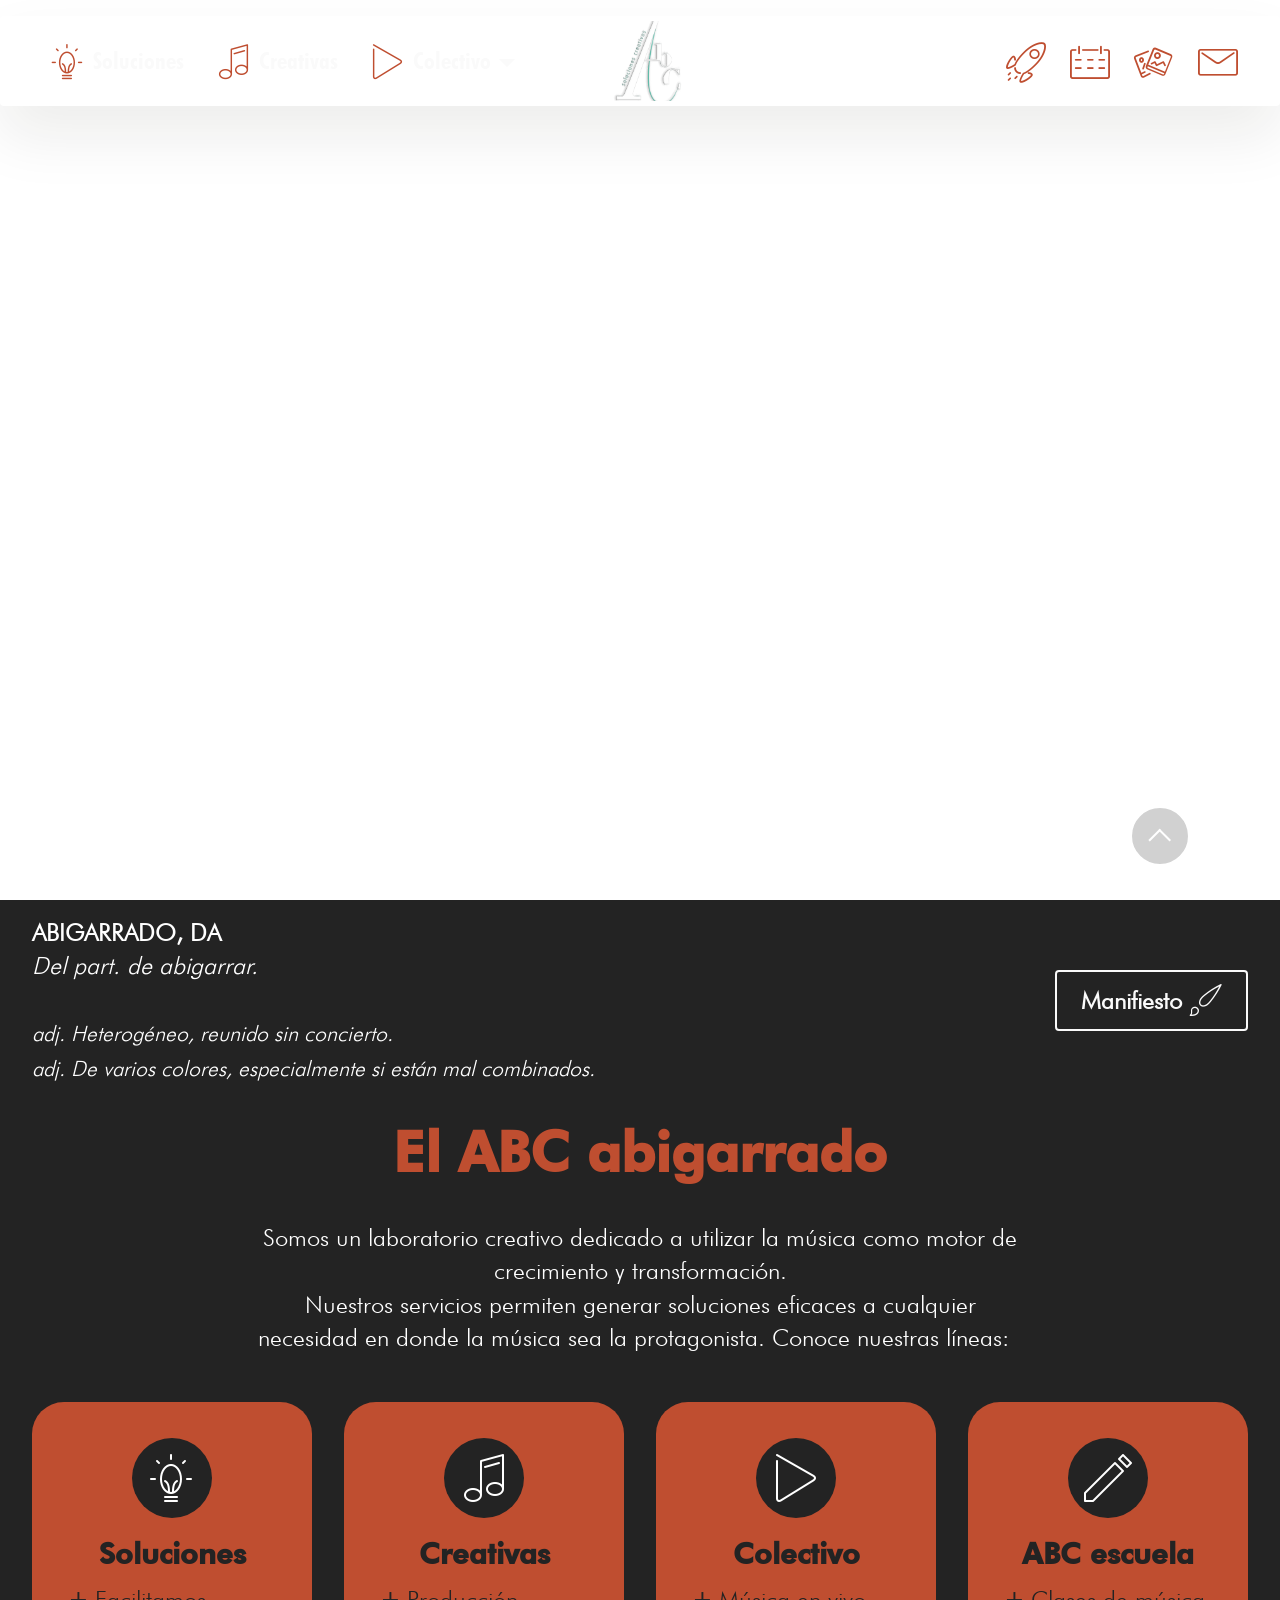
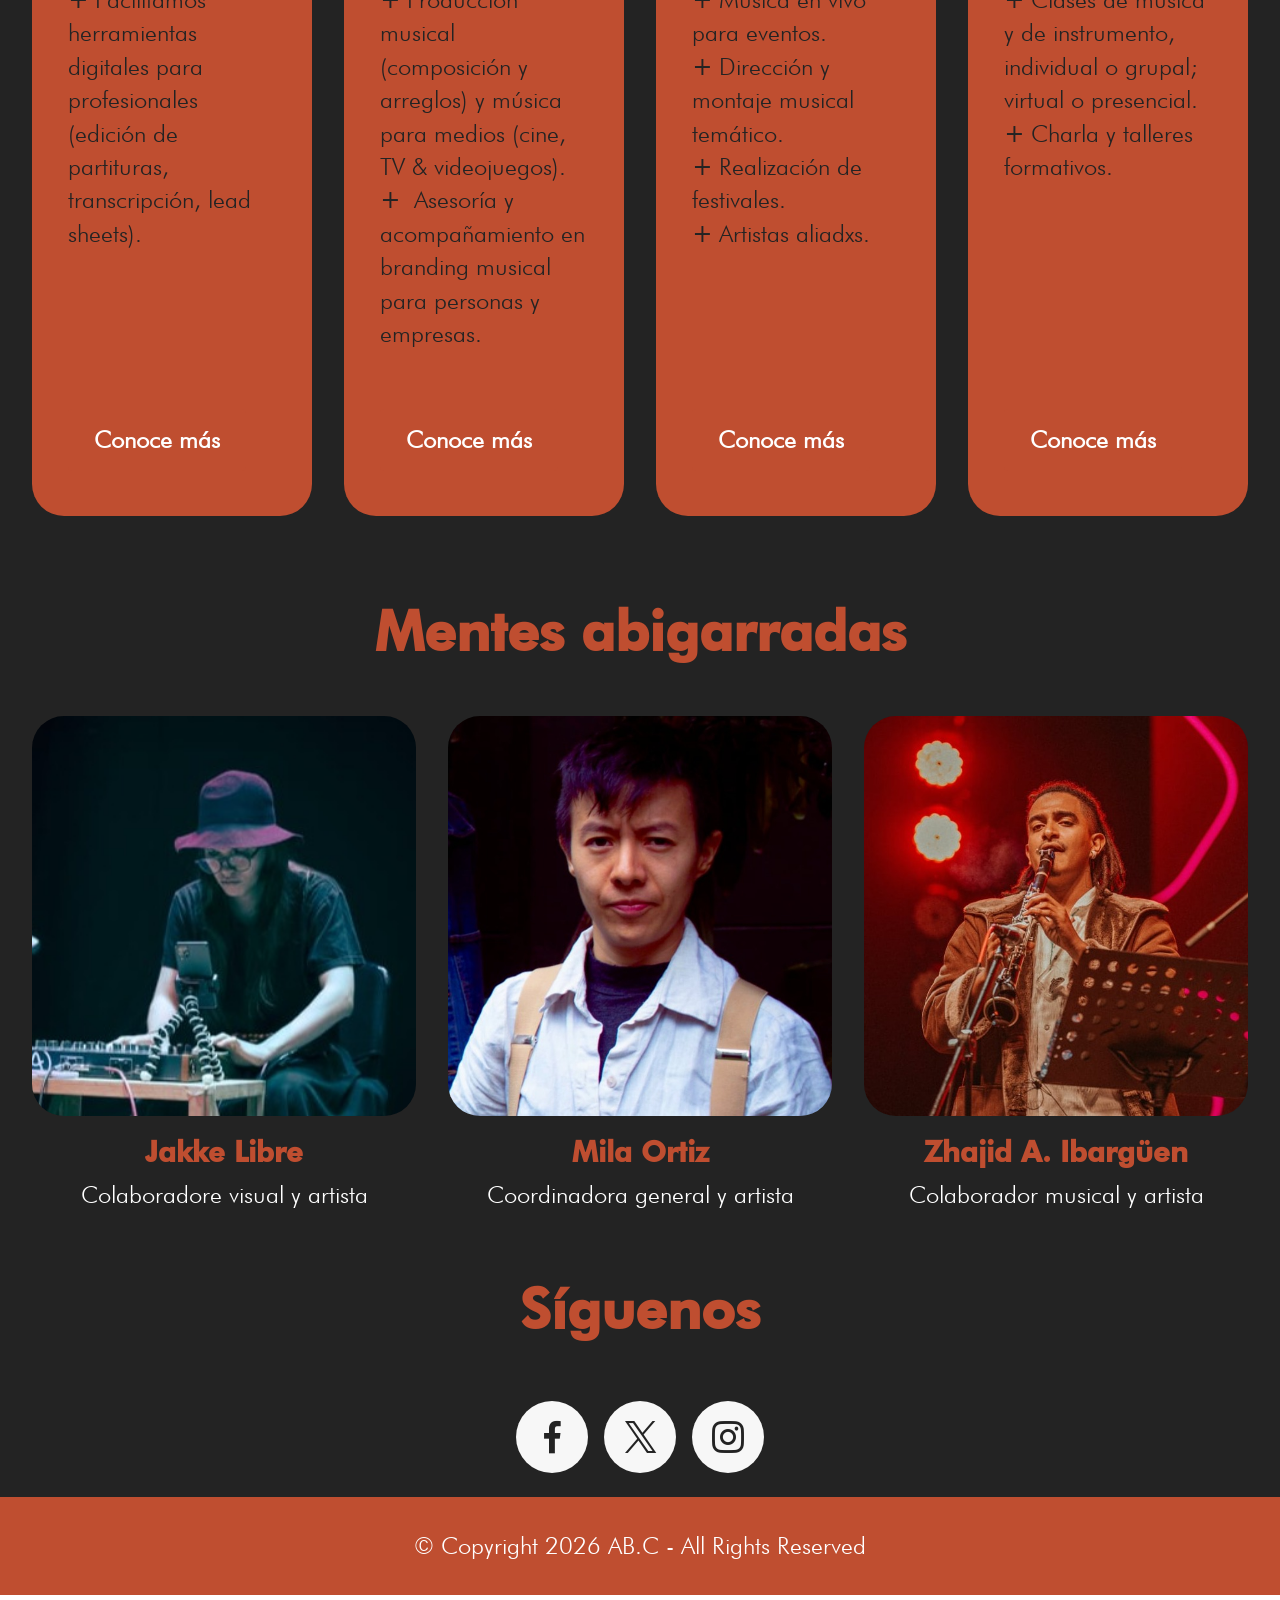
<file: index.html>
<!DOCTYPE html>
<html  >
<head>
  <!-- Site made with Mobirise Website Builder v6.1.12, https://mobirise.com -->
  <meta charset="UTF-8">
  <meta http-equiv="X-UA-Compatible" content="IE=edge">
  <meta name="generator" content="Mobirise v6.1.12, mobirise.com">
  <meta name="twitter:card" content="summary_large_image"/>
  <meta name="twitter:image:src" content="assets/images/index-meta.png">
  <meta property="og:image" content="assets/images/index-meta.png">
  <meta name="twitter:title" content="AB.C">
  <meta name="viewport" content="width=device-width, initial-scale=1, minimum-scale=1">
  <link rel="shortcut icon" href="assets/images/iso20color20banner-128x127.png" type="image/x-icon">
  <meta name="description" content="Home">
  
  
  <title>AB.C</title>
  <link rel="stylesheet" href="assets/web/assets/mobirise-icons/mobirise-icons.css">
  <link rel="stylesheet" href="assets/bootstrap/css/bootstrap.min.css">
  <link rel="stylesheet" href="assets/animatecss/animate.css">
  <link rel="stylesheet" href="assets/dropdown/css/style.css">
  <link rel="stylesheet" href="assets/socicon/css/styles.css">
  <link rel="stylesheet" href="assets/theme/css/style.css">
  <link href="assets/fonts/style.css" rel="stylesheet">
  <link rel="preload" as="style" href="assets/mobirise/css/mbr-additional.css?v=WoIoiu"><link rel="stylesheet" href="assets/mobirise/css/mbr-additional.css?v=WoIoiu" type="text/css">

  
  
  
</head>
<body>
  
  <section data-bs-version="5.1" class="menu menu4 cid-vha4fEZcMg" once="menu" id="menu04-b">
	

	<nav class="navbar navbar-dropdown navbar-expand-lg">
		<div class="container">
			<div class="navbar-brand">
				<span class="navbar-logo">
					<a href="https://mobiri.se">
						<img src="assets/images/iso20white-160x159.png" alt="logobc" style="height: 5rem;">
					</a>
				</span>
				
			</div>
			<button class="navbar-toggler" type="button" data-toggle="collapse" data-bs-toggle="collapse" data-target="#navbarSupportedContent" data-bs-target="#navbarSupportedContent" aria-controls="navbarNavAltMarkup" aria-expanded="false" aria-label="Toggle navigation">
				<div class="hamburger">
					<span></span>
					<span></span>
					<span></span>
					<span></span>
				</div>
			</button>
			<div class="collapse navbar-collapse" id="navbarSupportedContent">
				<ul class="navbar-nav nav-dropdown nav-right" data-app-modern-menu="true"><li class="nav-item">
						<a class="nav-link link text-white display-4" href="https://mobiri.se" aria-expanded="false"><span class="mbri-idea mbr-iconfont mbr-iconfont-btn" style="font-size: 35px; color: rgb(191, 78, 48);"></span>Soluciones</a>
					</li>
					<li class="nav-item">
						<a class="nav-link link text-white display-4" href="https://mobiri.se"><span class="mbri-music mbr-iconfont mbr-iconfont-btn" style="font-size: 35px; color: rgb(191, 78, 48);"></span>Creativas</a>
					</li><li class="nav-item dropdown">
						<a class="nav-link link dropdown-toggle text-white show display-4" href="manifiesto.html" target="_blank" data-toggle="dropdown-submenu" data-bs-toggle="dropdown" data-bs-auto-close="outside" aria-expanded="false"><span class="mbri-play mbr-iconfont mbr-iconfont-btn" style="font-size: 35px; color: rgb(191, 78, 48);"></span>Colectivo</a><div class="dropdown-menu show" aria-labelledby="dropdown-428" data-bs-popper="none"><a class="dropdown-item text-white display-4" href="manifiesto.html" target="_blank"><span class="mbri-arrow-next mbr-iconfont mbr-iconfont-btn"></span>Montajes</a><a class="dropdown-item text-white display-4" href="manifiesto.html" target="_blank"><span class="mbri-arrow-next mbr-iconfont mbr-iconfont-btn"></span>Festivales</a><a class="dropdown-item text-white display-4" href="manifiesto.html" target="_blank"><span class="mbri-arrow-next mbr-iconfont mbr-iconfont-btn"></span>Música en vivo</a></div>
					</li></ul>
				<div class="icons-menu">
					<a class="iconfont-wrapper" href="agenda.html">
						<span class="p-2 mbr-iconfont mbri-rocket" style="font-size: 40px; color: rgb(191, 78, 48); fill: rgb(191, 78, 48);"></span>
					</a>
					<a class="iconfont-wrapper" href="agenda.html">
						<span class="p-2 mbr-iconfont mbri-calendar" style="font-size: 40px; color: rgb(191, 78, 48); fill: rgb(191, 78, 48);"></span>
					</a>
					<a class="iconfont-wrapper" href="media.html">
						<span class="p-2 mbr-iconfont mbri-image-gallery" style="font-size: 40px; color: rgb(191, 78, 48); fill: rgb(191, 78, 48);"></span>
					</a>
					<a class="iconfont-wrapper" href="https://mobiri.se">
						<span class="p-2 mbr-iconfont mbri-letter" style="color: rgb(191, 78, 48); fill: rgb(191, 78, 48); font-size: 40px;"></span>
					</a>
				</div>
				
			</div>
		</div>
	</nav>
</section>

<section data-bs-version="5.1" class="header18 cid-vhaPntXzTO mbr-fullscreen" data-bg-video="https://youtu.be/8oH-9xFGNmA" id="header18-d">
  

  
  <div class="container-fluid">
    <div class="row">
      <div class="content-wrap col-12 col-md-12">
        
        
        
        
      </div>
    </div>
  </div>
</section>

<section data-bs-version="5.1" class="features035 cid-vhbQV5Dwyy" id="features035-n">
	

	
	
	<div class="container">
		<div class="row">
			<div class="col-12 col-lg-9 active">
				<div class="item-wrapper">
					<div class="card-box">
						<h2 class="card-text mbr-fonts-style display-7"><strong>ABIGARRADO, DA</strong><em style=""><br></em><em style="">Del part. de abigarrar.</em><br><em style=""><br></em><em style="font-size: calc(1.14rem + 0.26 * ((100vw - 62rem) / 25));">adj. Heterogéneo, reunido sin concierto.</em><br><em style="font-size: calc(1.14rem + 0.26 * ((100vw - 62rem) / 25));">adj. De varios colores, especialmente si están mal combinados.</em></h2>
					</div>
				</div>
			</div>
			<div class="col-12 col-lg-3 active">
				<div class="mbr-section-btn"><a class="btn btn-white-outline display-7" href="colectivo.html#list04-q"><span class="mbri-change-style mbr-iconfont mbr-iconfont-btn"></span>Manifiesto</a></div>
			</div>
		</div>
	</div>
</section>

<section data-bs-version="5.1" class="features5 cid-vhaR4HlqPC" id="features05-i">
  

  
  
  <div class="container-fluid">
    <div class="row mb-5 justify-content-center">
      <div class="col-12 content-head">
        <h3 class="mbr-section-title mbr-fonts-style align-center mb-0 display-2"><strong>El ABC abigarrado</strong></h3>
        <h5 class="mbr-section-subtitle mbr-fonts-style align-center mb-0 mt-4 display-7">Somos un laboratorio creativo dedicado a utilizar la música como motor de crecimiento y transformación.<br>Nuestros servicios permiten generar soluciones eficaces a cualquier necesidad en donde la música sea la protagonista. Conoce nuestras líneas:&nbsp;</h5>
      </div>
    </div>
    <div class="row">
      <div class="item features-without-image col-12 col-md-6 col-lg-3 item-mb active">
        <div class="item-wrapper">
          <div class="card-box align-left">
            <div class="iconfont-wrapper">
              <span class="mbr-iconfont mbri-idea"></span>
            </div>
            <h5 class="card-title mbr-fonts-style display-5">
              <strong>Soluciones</strong></h5>
            <p class="card-text mbr-fonts-style display-7"><strong>+</strong> Facilitamos herramientas digitales para profesionales (edición de partituras, transcripción, lead sheets).</p>

            <div class="mbr-section-btn item-footer"><a href="soluciones.html" class="btn item-btn btn-primary display-7">Conoce más</a></div>
          </div>
        </div>
      </div><div class="item features-without-image col-12 col-md-6 col-lg-3 item-mb">
        <div class="item-wrapper">
          <div class="card-box align-left">
            <div class="iconfont-wrapper">
              <span class="mbr-iconfont mbri-music"></span>
            </div>
            <h5 class="card-title mbr-fonts-style display-5">
              <strong>Creativas</strong></h5>
            <p class="card-text mbr-fonts-style display-7"><strong>+</strong> Producción musical (composición y arreglos) y música para medios (cine, TV &amp; videojuegos).<br><strong>+</strong>&nbsp;Asesoría y acompañamiento en branding musical para personas y empresas.<br><br></p>

            <div class="mbr-section-btn item-footer"><a href="creativas.html" class="btn item-btn btn-primary display-7">Conoce más</a></div>
          </div>
        </div>
      </div><div class="item features-without-image col-12 col-md-6 col-lg-3 item-mb">
        <div class="item-wrapper">
          <div class="card-box align-left">
            <div class="iconfont-wrapper">
              <span class="mbr-iconfont mbri-play"></span>
            </div>
            <h5 class="card-title mbr-fonts-style display-5">
              <strong>Colectivo</strong></h5>
            <p class="card-text mbr-fonts-style display-7"><strong>
              +</strong> Música en vivo para eventos.<br><strong>+</strong> Dirección y montaje musical temático.<br><strong>+</strong> Realización de festivales.<br><strong>+</strong> Artistas aliadxs.<br><br>&nbsp;</p>

            <div class="mbr-section-btn item-footer"><a href="colectivo.html" class="btn item-btn btn-primary display-7">Conoce más</a></div>
          </div>
        </div>
      </div><div class="item features-without-image col-12 col-md-6 col-lg-3 item-mb">
        <div class="item-wrapper">
          <div class="card-box align-left">
            <div class="iconfont-wrapper">
              <span class="mbr-iconfont mbri-edit2"></span>
            </div>
            <h5 class="card-title mbr-fonts-style display-5"><strong>ABC escuela</strong></h5>
            <p class="card-text mbr-fonts-style display-7"><strong>
              +</strong> Clases de música y de instrumento, individual o grupal; virtual o presencial.<br><strong>+</strong> Charla y talleres formativos.<br><br>&nbsp;</p>

            <div class="mbr-section-btn item-footer"><a href="escuela.html" class="btn item-btn btn-primary display-7">Conoce más</a></div>
          </div>
        </div>
      </div>
      
      
    </div>
  </div>
</section>

<section data-bs-version="5.1" class="people03 cid-vhaQP5lhVt" id="people03-f">
	
	
	<div class="container">
		<div class="row justify-content-center">
			<div class="col-12 content-head">
				<div class="mbr-section-head mb-5">
					<h4 class="mbr-section-title mbr-fonts-style align-center mb-0 display-2">
						<strong>Mentes abigarradas</strong></h4>
					
				</div>
			</div>
		</div>
		<div class="row">
			
			<div class="item features-image col-12 col-md-6 col-lg-4 active">
				<div class="item-wrapper">
					<div class="item-img mb-3">
						<img src="assets/images/1-17-770x513.jpeg" alt="jakke" title="" data-slide-to="0" data-bs-slide-to="0">
					</div>
					<div class="item-content align-left">
						<h5 class="item-title mbr-fonts-style display-5"><strong>Jakke Libre</strong></h5>
						<h6 class="item-subtitle mbr-fonts-style mb-3 display-7">Colaboradore visual y artista</h6>
						
					</div>
					
				</div>
			</div><div class="item features-image col-12 col-md-6 col-lg-4">
				<div class="item-wrapper">
					<div class="item-img mb-3">
						<img src="assets/images/-j9a7263-1-770x959.jpeg" alt="mila" title="" data-slide-to="1" data-bs-slide-to="1">
					</div>
					<div class="item-content align-left">
						<h5 class="item-title mbr-fonts-style display-5"><strong>Mila Ortiz</strong></h5>
						<h6 class="item-subtitle mbr-fonts-style mb-3 display-7">Coordinadora general y artista</h6>
						
					</div>
					
				</div>
			</div>
			<div class="item features-image col-12 col-md-6 col-lg-4">
				<div class="item-wrapper">
					<div class="item-img mb-3">
						<img src="assets/images/dsc07658.jpg-770x770.jpeg" alt="zhajid" title="">
					</div>
					<div class="item-content align-left">
						<h5 class="item-title mbr-fonts-style display-5"><strong>Zhajid A. Ibargüen</strong></h5>
						<h6 class="item-subtitle mbr-fonts-style mb-3 display-7">Colaborador musical y artista</h6>
						
					</div>
					
				</div>
			</div>
		</div>
	</div>
</section>

<section data-bs-version="5.1" class="social05 cid-vhaQTonz7m" id="social05-g">
    

    

    <div class="container">
        <div class="row">
            <h3 class="mbr-section-title align-center mb-5 mbr-fonts-style display-2">
                <strong>Síguenos</strong></h3>
            <div class="col-12">
                <div class="social-row">
                    <div class="soc-item">
                        <a href="https://mobiri.se/" target="_blank">
                            <span class="mbr-iconfont socicon socicon-facebook"></span>
                        </a>
                    </div>
                    <div class="soc-item">
                        <a href="https://mobiri.se/" target="_blank">
                            <span class="mbr-iconfont socicon-twitter socicon"></span>
                        </a>
                    </div>
                    <div class="soc-item">
                        <a href="https://mobiri.se/" target="_blank">
                            <span class="mbr-iconfont socicon-instagram socicon"></span>
                        </a>
                    </div>
                    
                    
                </div>
            </div>
        </div>
    </div>
</section>

<section data-bs-version="5.1" class="footer4 cid-vhaQWI6XRc" once="footers" id="footer04-h">

    

    

    <div class="container">
        <div class="media-container-row align-center mbr-white">
            <div class="col-12">
                <p class="mbr-text mb-0 mbr-fonts-style display-7">
                    © Copyright 2026 AB.C - All Rights Reserved
                </p>
            </div>
        </div>
    </div>
</section><section class="display-7" style="padding: 0;align-items: center;justify-content: center;flex-wrap: wrap;    align-content: center;display: flex;position: relative;height: 4rem;"><a href="https://mobiri.se/" style="flex: 1 1;height: 4rem;position: absolute;width: 100%;z-index: 1;"><img alt="" style="height: 4rem;" src="[data-uri]"></a><p style="margin: 0;text-align: center;" class="display-7">&#8204;</p><a style="z-index:1" href="https://mobirise.com/builder/ai-website-creator.html">Free AI Website Creator</a></section><script src="assets/bootstrap/js/bootstrap.bundle.min.js"></script>  <script src="assets/smoothscroll/smooth-scroll.js"></script>  <script src="assets/ytplayer/index.js"></script>  <script src="assets/dropdown/js/navbar-dropdown.js"></script>  <script src="assets/vimeoplayer/player.js"></script>  <script src="assets/theme/js/script.js"></script>  
  
  
 <div id="scrollToTop" class="scrollToTop mbr-arrow-up"><a style="text-align: center;"><i class="mbr-arrow-up-icon mbr-arrow-up-icon-cm cm-icon cm-icon-smallarrow-up"></i></a></div>
    <input name="animation" type="hidden">
  </body>
</html>
</file>
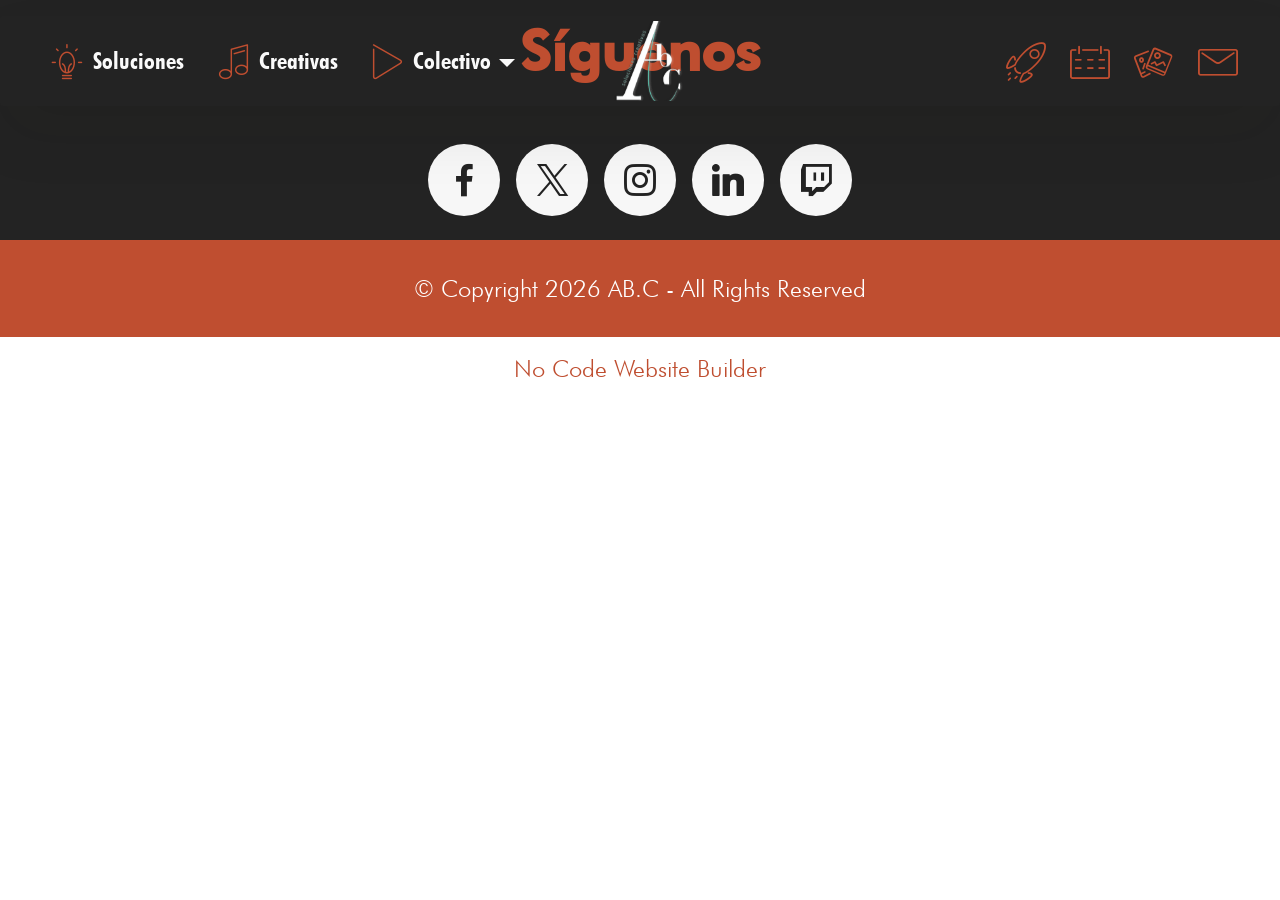
<file: agenda.html>
<!DOCTYPE html>
<html  >
<head>
  <!-- Site made with Mobirise Website Builder v6.1.12, https://mobirise.com -->
  <meta charset="UTF-8">
  <meta http-equiv="X-UA-Compatible" content="IE=edge">
  <meta name="generator" content="Mobirise v6.1.12, mobirise.com">
  <meta name="viewport" content="width=device-width, initial-scale=1, minimum-scale=1">
  <link rel="shortcut icon" href="assets/images/iso20color20banner-128x127.png" type="image/x-icon">
  <meta name="description" content="">
  
  
  <title>Agenda</title>
  <link rel="stylesheet" href="assets/web/assets/mobirise-icons/mobirise-icons.css">
  <link rel="stylesheet" href="assets/bootstrap/css/bootstrap.min.css">
  <link rel="stylesheet" href="assets/animatecss/animate.css">
  <link rel="stylesheet" href="assets/dropdown/css/style.css">
  <link rel="stylesheet" href="assets/socicon/css/styles.css">
  <link rel="stylesheet" href="assets/theme/css/style.css">
  <link href="assets/fonts/style.css" rel="stylesheet">
  <link rel="preload" as="style" href="assets/mobirise/css/mbr-additional.css?v=tBPMba"><link rel="stylesheet" href="assets/mobirise/css/mbr-additional.css?v=tBPMba" type="text/css">

  
  
  
</head>
<body>
  
  <section data-bs-version="5.1" class="menu menu4 cid-vha4fEZcMg" once="menu" id="menu04-b">
	

	<nav class="navbar navbar-dropdown navbar-expand-lg">
		<div class="container">
			<div class="navbar-brand">
				<span class="navbar-logo">
					<a href="https://mobiri.se">
						<img src="assets/images/iso20white-160x159.png" alt="logobc" style="height: 5rem;">
					</a>
				</span>
				
			</div>
			<button class="navbar-toggler" type="button" data-toggle="collapse" data-bs-toggle="collapse" data-target="#navbarSupportedContent" data-bs-target="#navbarSupportedContent" aria-controls="navbarNavAltMarkup" aria-expanded="false" aria-label="Toggle navigation">
				<div class="hamburger">
					<span></span>
					<span></span>
					<span></span>
					<span></span>
				</div>
			</button>
			<div class="collapse navbar-collapse" id="navbarSupportedContent">
				<ul class="navbar-nav nav-dropdown nav-right" data-app-modern-menu="true"><li class="nav-item">
						<a class="nav-link link text-white display-4" href="https://mobiri.se" aria-expanded="false"><span class="mbri-idea mbr-iconfont mbr-iconfont-btn" style="font-size: 35px; color: rgb(191, 78, 48);"></span>Soluciones</a>
					</li>
					<li class="nav-item">
						<a class="nav-link link text-white display-4" href="https://mobiri.se"><span class="mbri-music mbr-iconfont mbr-iconfont-btn" style="font-size: 35px; color: rgb(191, 78, 48);"></span>Creativas</a>
					</li><li class="nav-item dropdown">
						<a class="nav-link link dropdown-toggle text-white show display-4" href="manifiesto.html" target="_blank" data-toggle="dropdown-submenu" data-bs-toggle="dropdown" data-bs-auto-close="outside" aria-expanded="false"><span class="mbri-play mbr-iconfont mbr-iconfont-btn" style="font-size: 35px; color: rgb(191, 78, 48);"></span>Colectivo</a><div class="dropdown-menu show" aria-labelledby="dropdown-428" data-bs-popper="none"><a class="dropdown-item text-white display-4" href="manifiesto.html" target="_blank"><span class="mbri-arrow-next mbr-iconfont mbr-iconfont-btn"></span>Montajes</a><a class="dropdown-item text-white display-4" href="manifiesto.html" target="_blank"><span class="mbri-arrow-next mbr-iconfont mbr-iconfont-btn"></span>Festivales</a><a class="dropdown-item text-white display-4" href="manifiesto.html" target="_blank"><span class="mbri-arrow-next mbr-iconfont mbr-iconfont-btn"></span>Música en vivo</a></div>
					</li></ul>
				<div class="icons-menu">
					<a class="iconfont-wrapper" href="agenda.html">
						<span class="p-2 mbr-iconfont mbri-rocket" style="font-size: 40px; color: rgb(191, 78, 48); fill: rgb(191, 78, 48);"></span>
					</a>
					<a class="iconfont-wrapper" href="agenda.html">
						<span class="p-2 mbr-iconfont mbri-calendar" style="font-size: 40px; color: rgb(191, 78, 48); fill: rgb(191, 78, 48);"></span>
					</a>
					<a class="iconfont-wrapper" href="media.html">
						<span class="p-2 mbr-iconfont mbri-image-gallery" style="font-size: 40px; color: rgb(191, 78, 48); fill: rgb(191, 78, 48);"></span>
					</a>
					<a class="iconfont-wrapper" href="https://mobiri.se">
						<span class="p-2 mbr-iconfont mbri-letter" style="color: rgb(191, 78, 48); fill: rgb(191, 78, 48); font-size: 40px;"></span>
					</a>
				</div>
				
			</div>
		</div>
	</nav>
</section>

<section data-bs-version="5.1" class="social05 cid-vhaQTonz7m" id="social05-g">
    

    

    <div class="container">
        <div class="row">
            <h3 class="mbr-section-title align-center mb-5 mbr-fonts-style display-2">
                <strong>Síguenos</strong></h3>
            <div class="col-12">
                <div class="social-row">
                    <div class="soc-item">
                        <a href="https://mobiri.se/" target="_blank">
                            <span class="mbr-iconfont socicon socicon-facebook"></span>
                        </a>
                    </div>
                    <div class="soc-item">
                        <a href="https://mobiri.se/" target="_blank">
                            <span class="mbr-iconfont socicon-twitter socicon"></span>
                        </a>
                    </div>
                    <div class="soc-item">
                        <a href="https://mobiri.se/" target="_blank">
                            <span class="mbr-iconfont socicon-instagram socicon"></span>
                        </a>
                    </div>
                    <div class="soc-item">
                        <a href="https://mobiri.se/" target="_blank">
                            <span class="mbr-iconfont socicon socicon-linkedin"></span>
                        </a>
                    </div>
                    <div class="soc-item">
                        <a href="https://mobiri.se/" target="_blank">
                            <span class="mbr-iconfont socicon socicon-twitch"></span>
                        </a>
                    </div>
                </div>
            </div>
        </div>
    </div>
</section>

<section data-bs-version="5.1" class="footer4 cid-vhaQWI6XRc" once="footers" id="footer04-h">

    

    

    <div class="container">
        <div class="media-container-row align-center mbr-white">
            <div class="col-12">
                <p class="mbr-text mb-0 mbr-fonts-style display-7">
                    © Copyright 2026 AB.C - All Rights Reserved
                </p>
            </div>
        </div>
    </div>
</section><section class="display-7" style="padding: 0;align-items: center;justify-content: center;flex-wrap: wrap;    align-content: center;display: flex;position: relative;height: 4rem;"><a href="https://mobiri.se/" style="flex: 1 1;height: 4rem;position: absolute;width: 100%;z-index: 1;"><img alt="" style="height: 4rem;" src="[data-uri]"></a><p style="margin: 0;text-align: center;" class="display-7">&#8204;</p><a style="z-index:1" href="https://mobirise.com/builder/no-code-website-builder.html">No Code Website Builder</a></section><script src="assets/bootstrap/js/bootstrap.bundle.min.js"></script>  <script src="assets/smoothscroll/smooth-scroll.js"></script>  <script src="assets/ytplayer/index.js"></script>  <script src="assets/dropdown/js/navbar-dropdown.js"></script>  <script src="assets/theme/js/script.js"></script>  
  
  
 <div id="scrollToTop" class="scrollToTop mbr-arrow-up"><a style="text-align: center;"><i class="mbr-arrow-up-icon mbr-arrow-up-icon-cm cm-icon cm-icon-smallarrow-up"></i></a></div>
    <input name="animation" type="hidden">
  </body>
</html>
</file>
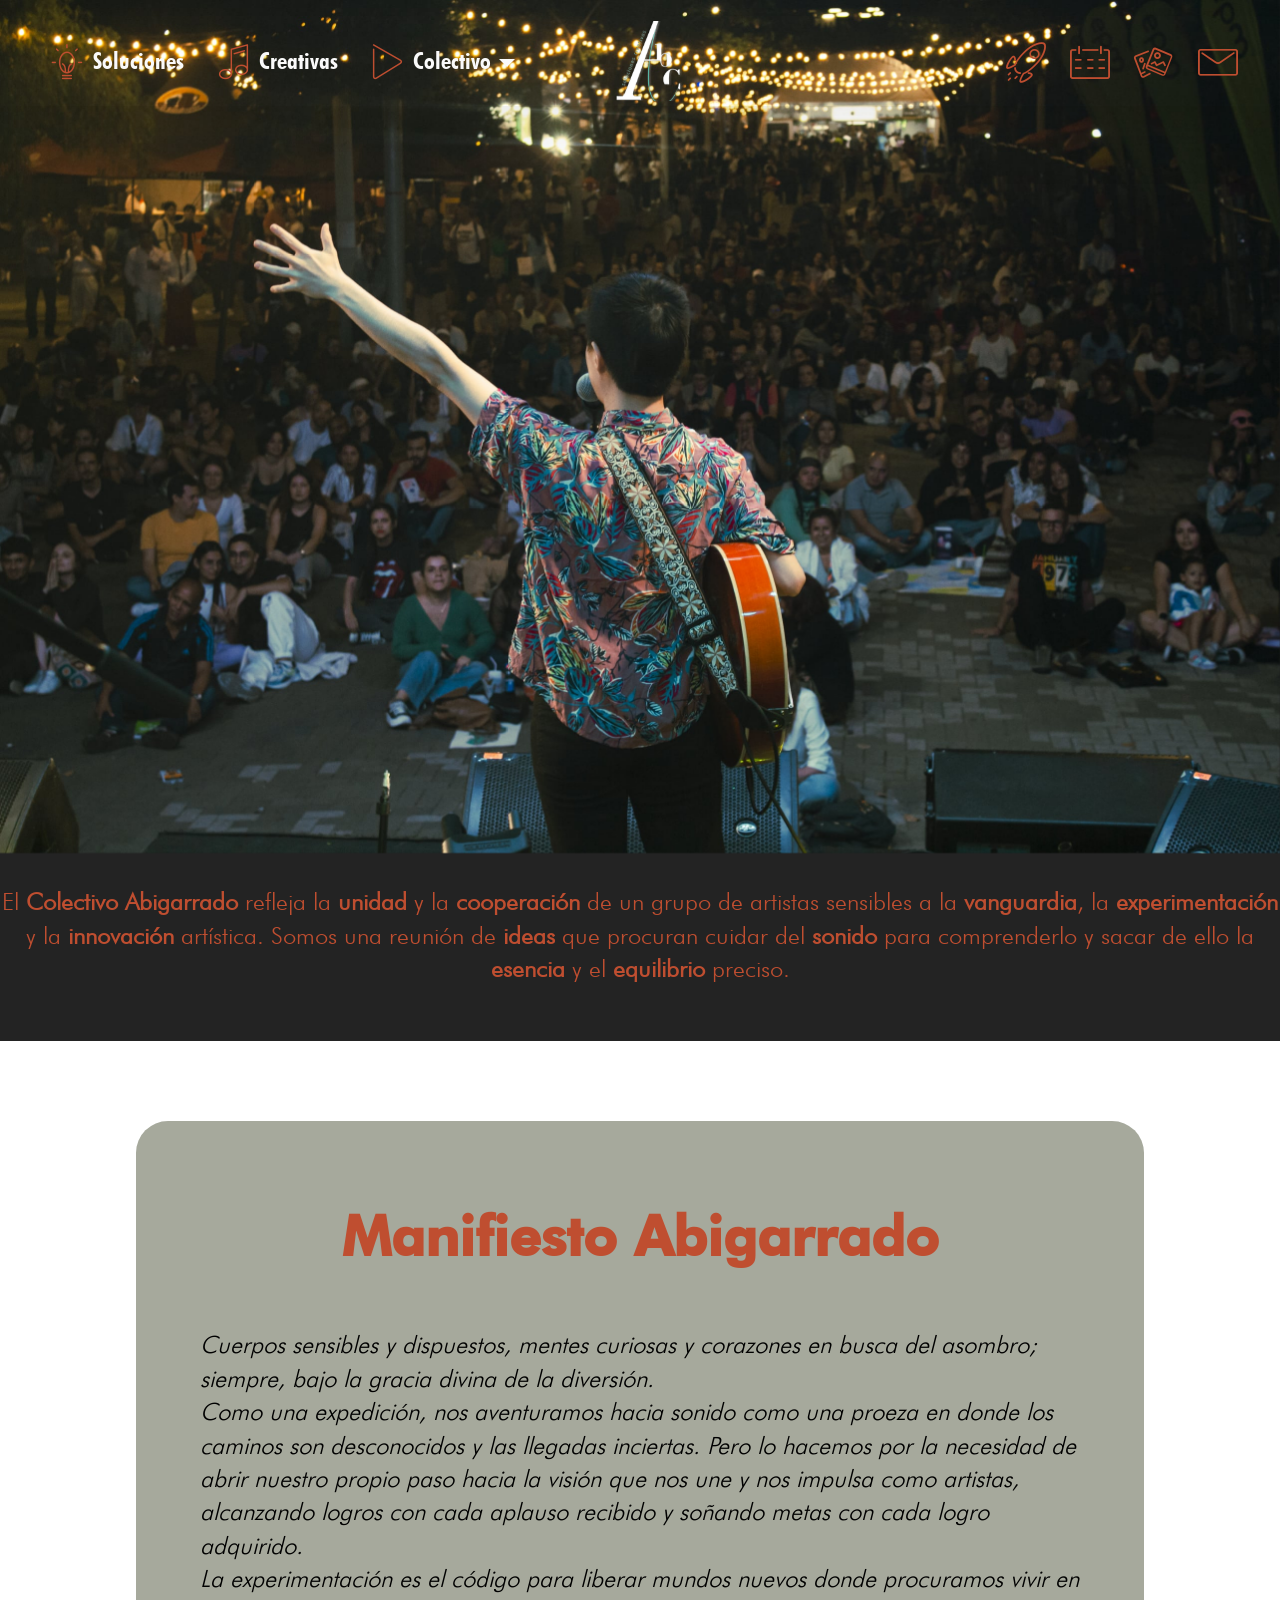
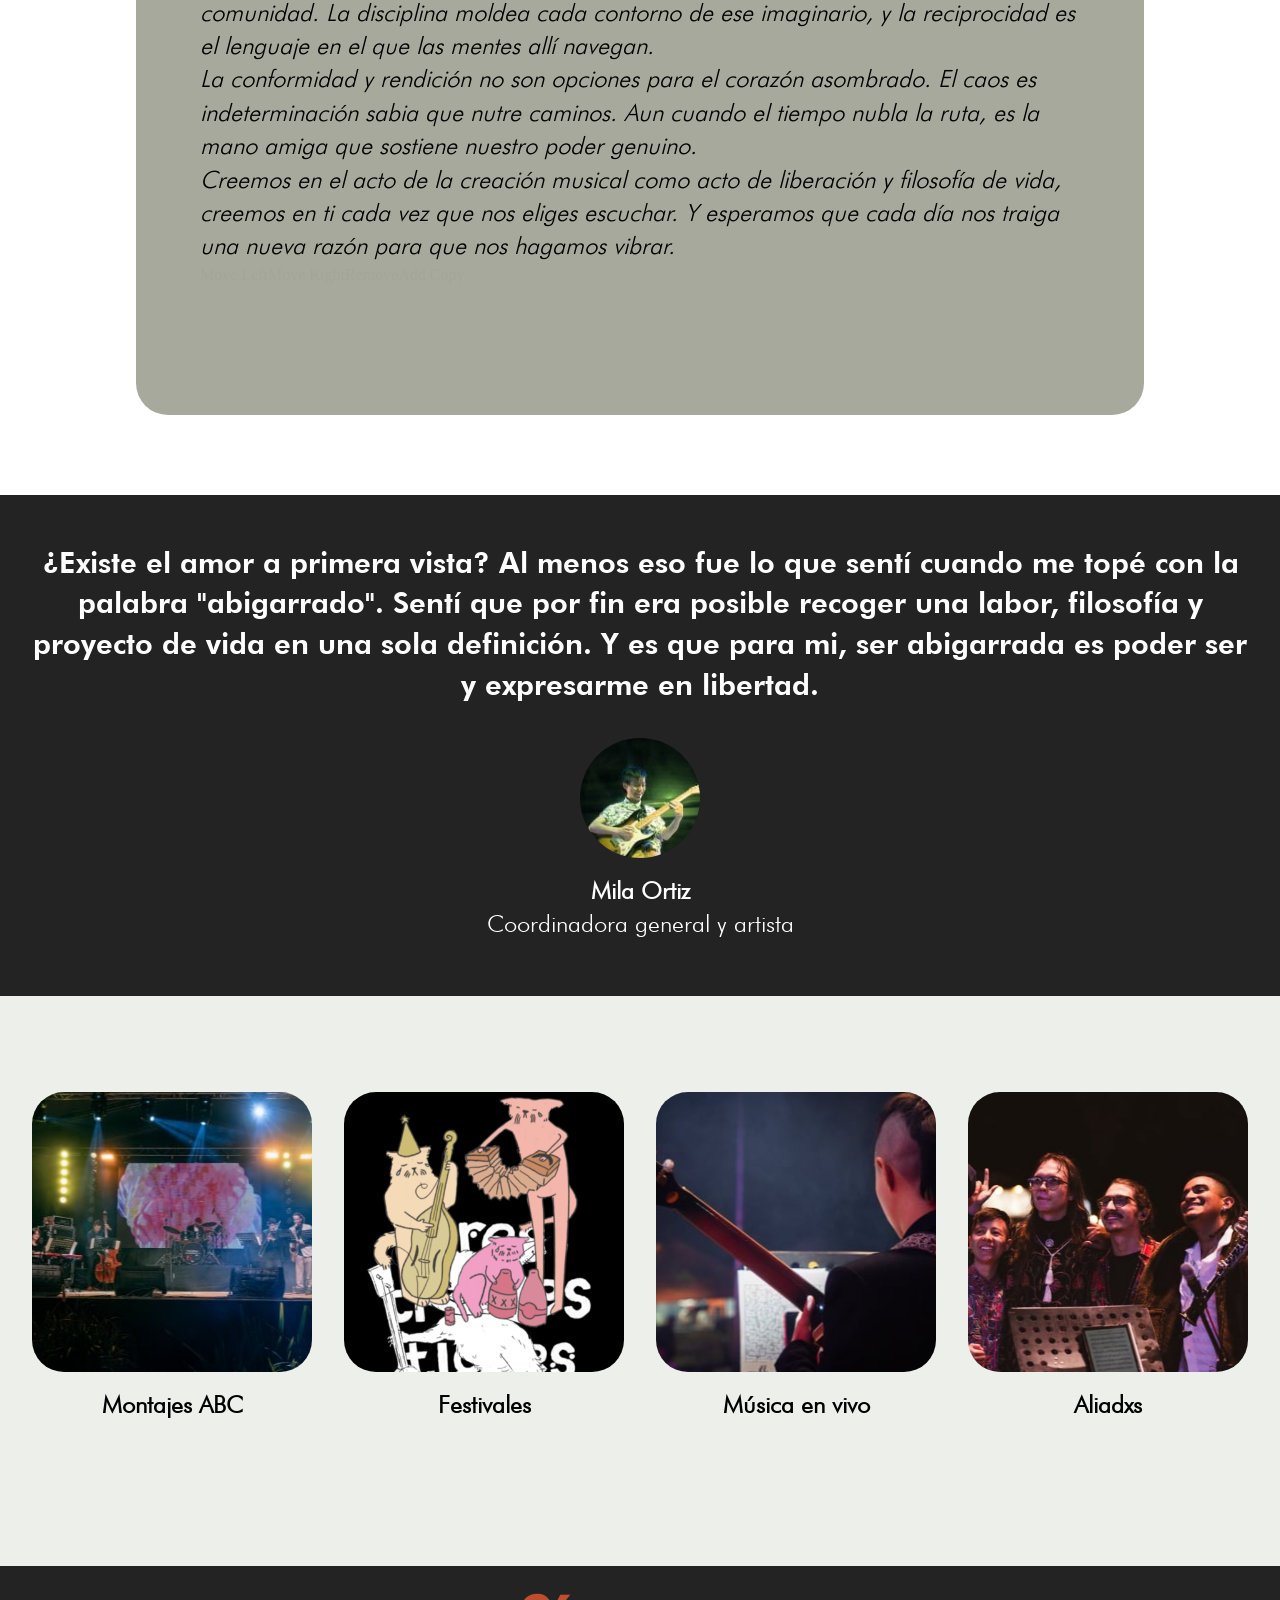
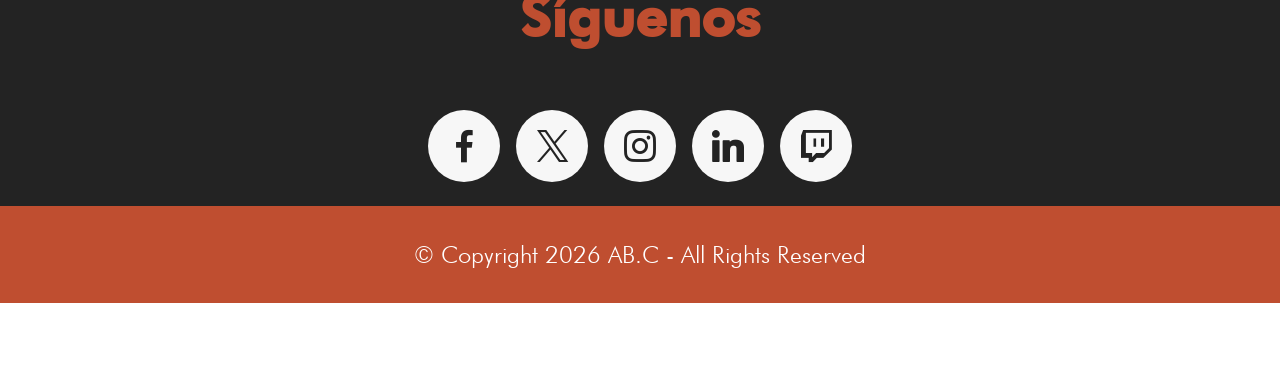
<file: colectivo.html>
<!DOCTYPE html>
<html  >
<head>
  <!-- Site made with Mobirise Website Builder v6.1.12, https://mobirise.com -->
  <meta charset="UTF-8">
  <meta http-equiv="X-UA-Compatible" content="IE=edge">
  <meta name="generator" content="Mobirise v6.1.12, mobirise.com">
  <meta name="viewport" content="width=device-width, initial-scale=1, minimum-scale=1">
  <link rel="shortcut icon" href="assets/images/iso20color20banner-128x127.png" type="image/x-icon">
  <meta name="description" content="">
  
  
  <title>Colectivo</title>
  <link rel="stylesheet" href="assets/web/assets/mobirise-icons/mobirise-icons.css">
  <link rel="stylesheet" href="assets/bootstrap/css/bootstrap.min.css">
  <link rel="stylesheet" href="assets/animatecss/animate.css">
  <link rel="stylesheet" href="assets/dropdown/css/style.css">
  <link rel="stylesheet" href="assets/socicon/css/styles.css">
  <link rel="stylesheet" href="assets/theme/css/style.css">
  <link href="assets/fonts/style.css" rel="stylesheet">
  <link rel="preload" as="style" href="assets/mobirise/css/mbr-additional.css?v=LosT2I"><link rel="stylesheet" href="assets/mobirise/css/mbr-additional.css?v=LosT2I" type="text/css">

  
  
  
</head>
<body>
  
  <section data-bs-version="5.1" class="menu menu4 cid-vha4fEZcMg" once="menu" id="menu04-b">
	

	<nav class="navbar navbar-dropdown navbar-expand-lg">
		<div class="container">
			<div class="navbar-brand">
				<span class="navbar-logo">
					<a href="https://mobiri.se">
						<img src="assets/images/iso20white-160x159.png" alt="logobc" style="height: 5rem;">
					</a>
				</span>
				
			</div>
			<button class="navbar-toggler" type="button" data-toggle="collapse" data-bs-toggle="collapse" data-target="#navbarSupportedContent" data-bs-target="#navbarSupportedContent" aria-controls="navbarNavAltMarkup" aria-expanded="false" aria-label="Toggle navigation">
				<div class="hamburger">
					<span></span>
					<span></span>
					<span></span>
					<span></span>
				</div>
			</button>
			<div class="collapse navbar-collapse" id="navbarSupportedContent">
				<ul class="navbar-nav nav-dropdown nav-right" data-app-modern-menu="true"><li class="nav-item">
						<a class="nav-link link text-white display-4" href="https://mobiri.se" aria-expanded="false"><span class="mbri-idea mbr-iconfont mbr-iconfont-btn" style="font-size: 35px; color: rgb(191, 78, 48);"></span>Soluciones</a>
					</li>
					<li class="nav-item">
						<a class="nav-link link text-white display-4" href="https://mobiri.se"><span class="mbri-music mbr-iconfont mbr-iconfont-btn" style="font-size: 35px; color: rgb(191, 78, 48);"></span>Creativas</a>
					</li><li class="nav-item dropdown">
						<a class="nav-link link dropdown-toggle text-white show display-4" href="manifiesto.html" target="_blank" data-toggle="dropdown-submenu" data-bs-toggle="dropdown" data-bs-auto-close="outside" aria-expanded="false"><span class="mbri-play mbr-iconfont mbr-iconfont-btn" style="font-size: 35px; color: rgb(191, 78, 48);"></span>Colectivo</a><div class="dropdown-menu show" aria-labelledby="dropdown-428" data-bs-popper="none"><a class="dropdown-item text-white display-4" href="manifiesto.html" target="_blank"><span class="mbri-arrow-next mbr-iconfont mbr-iconfont-btn"></span>Montajes</a><a class="dropdown-item text-white display-4" href="manifiesto.html" target="_blank"><span class="mbri-arrow-next mbr-iconfont mbr-iconfont-btn"></span>Festivales</a><a class="dropdown-item text-white display-4" href="manifiesto.html" target="_blank"><span class="mbri-arrow-next mbr-iconfont mbr-iconfont-btn"></span>Música en vivo</a></div>
					</li></ul>
				<div class="icons-menu">
					<a class="iconfont-wrapper" href="agenda.html">
						<span class="p-2 mbr-iconfont mbri-rocket" style="font-size: 40px; color: rgb(191, 78, 48); fill: rgb(191, 78, 48);"></span>
					</a>
					<a class="iconfont-wrapper" href="agenda.html">
						<span class="p-2 mbr-iconfont mbri-calendar" style="font-size: 40px; color: rgb(191, 78, 48); fill: rgb(191, 78, 48);"></span>
					</a>
					<a class="iconfont-wrapper" href="media.html">
						<span class="p-2 mbr-iconfont mbri-image-gallery" style="font-size: 40px; color: rgb(191, 78, 48); fill: rgb(191, 78, 48);"></span>
					</a>
					<a class="iconfont-wrapper" href="https://mobiri.se">
						<span class="p-2 mbr-iconfont mbri-letter" style="color: rgb(191, 78, 48); fill: rgb(191, 78, 48); font-size: 40px;"></span>
					</a>
				</div>
				
			</div>
		</div>
	</nav>
</section>

<section data-bs-version="5.1" class="image03 cid-vhiEB68rUL" id="image04-p">
    

    <div class="image-block m-auto">
        <img src="assets/images/14-2566x1711.jpg" alt="manifiesto">
        <div>
            <p class="mbr-text mt-4 pb-4 align-center mbr-fonts-style display-7">
                El <strong>Colectivo Abigarrado</strong> refleja la <strong>unidad </strong>y la <strong>cooperación </strong>de un grupo de artistas sensibles a la <strong>vanguardia</strong>, la <strong>experimentación </strong>y la <strong>innovación </strong>artística. Somos una reunión de <strong>ideas </strong>que procuran cuidar del <strong>sonido </strong>para comprenderlo y sacar de ello la <strong>esencia </strong>y el <strong>equilibrio </strong>preciso.
            </p>
        </div>
    </div>
</section>

<section data-bs-version="5.1" class="list04 cid-vhjeAd13Sy" data-bg-video="https://youtu.be/8oH-9xFGNmA" id="list04-q">
  

  <div class="mbr-fallback-image disabled"></div>
  
  <div class="container">
    <div class="row justify-content-center">
      <div class="card col-md-12 col-lg-10">
        <div class="card-wrapper">
          <div class="row justify-content-center">
            <div class="col-12 mb-5 content-head">
              <h3 class="card-title mbr-fonts-style mbr-white mt-3 display-2"><strong>Manifiesto Abigarrado</strong></h3>
              
            </div>
          </div>

          
          
          <div class="row justify-content-left item features-without-image mt-0 mb-5 active">

            
            <div class="col-md-12 col-lg">
              <p class="mbr-text mbr-fonts-style mt-0 mb-0 item-wrapper display-7"><em>Cuerpos sensibles y dispuestos, mentes curiosas y corazones en busca del asombro; siempre, bajo la gracia divina de la diversión. 
<br>Como una expedición, nos aventuramos hacia sonido como una proeza en donde los caminos son desconocidos y las llegadas inciertas. Pero lo hacemos por la necesidad de abrir nuestro propio paso hacia la visión que nos une y nos impulsa como artistas, alcanzando logros con cada aplauso recibido y soñando metas con cada logro adquirido.
<br>La experimentación es el código para liberar mundos nuevos donde procuramos vivir en comunidad. La disciplina moldea cada contorno de ese imaginario, y la reciprocidad es el lenguaje en el que las mentes allí navegan.
<br>La conformidad y rendición no son opciones para el corazón asombrado. El caos es indeterminación sabia que nutre caminos. Aun cuando el tiempo nubla la ruta, es la mano amiga que sostiene nuestro poder genuino.  
<br>Creemos en el acto de la creación musical como acto de liberación y filosofía de vida, creemos en ti cada vez que nos eliges escuchar. Y esperamos que cada día nos traiga una nueva razón para que nos hagamos vibrar.&nbsp;</em><br></p><div class="item-menu-overlay" style="opacity: 0.0198532;"><div class="btn-wrapper"><span class="mbr-icon-arrow-left ctrl-btn"><span class="tooltiptext">Move Left</span></span><span class="mbr-icon-arrow-right ctrl-btn"><span class="tooltiptext">Move Right</span></span><span class="mbr-icon-trash ctrl-btn"><span class="tooltiptext">Remove</span></span><span class="mbr-icon-plus ctrl-btn"><span class="tooltiptext">Add Copy</span></span></div></div><p></p>
            </div>
          </div>


        </div>
      </div>
    </div>
  </div>
</section>

<section data-bs-version="5.1" class="people07 cid-vhlFkOvP46" id="people07-s">
    
    <div class="container">
        <div class="row justify-content-center">
            <div class="col-md-12 col-lg-12">
                <p class="card-text mbr-fonts-style display-5">¿Existe el amor a primera vista? Al menos eso fue lo que sentí cuando me topé con la palabra "abigarrado". Sentí que por fin era posible recoger una labor, filosofía y proyecto de vida en una sola definición. Y es que para mi, ser abigarrada es poder ser y expresarme en libertad.</p>
                <div class="img-wrapper mt-4 justify-content-center">
                    <img src="assets/images/1-6-240x160.jpeg" alt="mila2" data-slide-to="0" data-bs-slide-to="0">
                </div>
                <p class="card-title mbr-fonts-style mt-3 display-7">
                    <strong>Mila Ortiz</strong><br>Coordinadora general y artista</p>
            </div>
        </div>
    </div>
</section>

<section data-bs-version="5.1" class="features13 start cid-vhmlicEuCi" id="features013-u">
    

<div class="container-fluid">
  <div class="row justify-content-center">
    <div class="col-12 content-head">
      
    </div>
  </div>
  <div class="row mbr-section-content">
    <div class="item features-image col-6 col-md-4 col-lg-3">
      <div class="item-wrapper">
        <div class="item-img">
          <img src="assets/images/dsc00035-561x316.jpeg" alt="montajes" title="" data-slide-to="0" data-bs-slide-to="0">
        </div>
        <div class="item-content align-left mt-3">
          <h5 class="item-title mbr-fonts-style mb-3 display-7">
            <strong>Montajes ABC</strong></h5>
          
          
        </div>
        
      </div>
    </div>
    <div class="item features-image col-6 col-md-4 col-lg-3">
      <div class="item-wrapper">
        <div class="item-img">
          <img src="assets/images/vlcsnap-2026-04-20-14h16m41s894-561x997.png" alt="festivales" title="" data-slide-to="1" data-bs-slide-to="1">
        </div>
        <div class="item-content align-left mt-3">
          <h5 class="item-title mbr-fonts-style mb-3 display-7">
            <strong>Festivales</strong></h5>
          
          
        </div>
        
      </div>
    </div>
    <div class="item features-image col-6 col-md-4 col-lg-3">
      <div class="item-wrapper">
        <div class="item-img">
          <img src="assets/images/dsc00043-561x374.jpeg" alt="envivo" title="" data-slide-to="2" data-bs-slide-to="2">
        </div>
        <div class="item-content align-left mt-3">
          <h5 class="item-title mbr-fonts-style mb-3 display-7">
            <strong>Música en vivo</strong></h5>
          
          
        </div>
        
      </div>
    </div>
    <div class="item features-image col-6 col-md-4 col-lg-3">
      <div class="item-wrapper">
        <div class="item-img">
          <img src="assets/images/dsc07797-561x842.jpeg" alt="aliados" title="" data-slide-to="3" data-bs-slide-to="3">
        </div>
        <div class="item-content align-left mt-3">
          <h5 class="item-title mbr-fonts-style mb-3 display-7">
            <strong>Aliadxs</strong></h5>
          
          
        </div>
        
      </div>
    </div>
    
    

  </div>
</div>
</section>

<section data-bs-version="5.1" class="social05 cid-vhaQTonz7m" id="social05-g">
    

    

    <div class="container">
        <div class="row">
            <h3 class="mbr-section-title align-center mb-5 mbr-fonts-style display-2">
                <strong>Síguenos</strong></h3>
            <div class="col-12">
                <div class="social-row">
                    <div class="soc-item">
                        <a href="https://mobiri.se/" target="_blank">
                            <span class="mbr-iconfont socicon socicon-facebook"></span>
                        </a>
                    </div>
                    <div class="soc-item">
                        <a href="https://mobiri.se/" target="_blank">
                            <span class="mbr-iconfont socicon-twitter socicon"></span>
                        </a>
                    </div>
                    <div class="soc-item">
                        <a href="https://mobiri.se/" target="_blank">
                            <span class="mbr-iconfont socicon-instagram socicon"></span>
                        </a>
                    </div>
                    <div class="soc-item">
                        <a href="https://mobiri.se/" target="_blank">
                            <span class="mbr-iconfont socicon socicon-linkedin"></span>
                        </a>
                    </div>
                    <div class="soc-item">
                        <a href="https://mobiri.se/" target="_blank">
                            <span class="mbr-iconfont socicon socicon-twitch"></span>
                        </a>
                    </div>
                </div>
            </div>
        </div>
    </div>
</section>

<section data-bs-version="5.1" class="footer4 cid-vhaQWI6XRc" once="footers" id="footer04-h">

    

    

    <div class="container">
        <div class="media-container-row align-center mbr-white">
            <div class="col-12">
                <p class="mbr-text mb-0 mbr-fonts-style display-7">
                    © Copyright 2026 AB.C - All Rights Reserved
                </p>
            </div>
        </div>
    </div>
</section><section class="display-7" style="padding: 0;align-items: center;justify-content: center;flex-wrap: wrap;    align-content: center;display: flex;position: relative;height: 4rem;"><a href="https://mobiri.se/" style="flex: 1 1;height: 4rem;position: absolute;width: 100%;z-index: 1;"><img alt="" style="height: 4rem;" src="[data-uri]"></a><p style="margin: 0;text-align: center;" class="display-7">&#8204;</p><a style="z-index:1" href="https://mobirise.com/drag-drop-website-builder.html">Drag and Drop Website Builder</a></section><script src="assets/bootstrap/js/bootstrap.bundle.min.js"></script>  <script src="assets/smoothscroll/smooth-scroll.js"></script>  <script src="assets/ytplayer/index.js"></script>  <script src="assets/dropdown/js/navbar-dropdown.js"></script>  <script src="assets/vimeoplayer/player.js"></script>  <script src="assets/theme/js/script.js"></script>  
  
  
 <div id="scrollToTop" class="scrollToTop mbr-arrow-up"><a style="text-align: center;"><i class="mbr-arrow-up-icon mbr-arrow-up-icon-cm cm-icon cm-icon-smallarrow-up"></i></a></div>
    <input name="animation" type="hidden">
  </body>
</html>
</file>
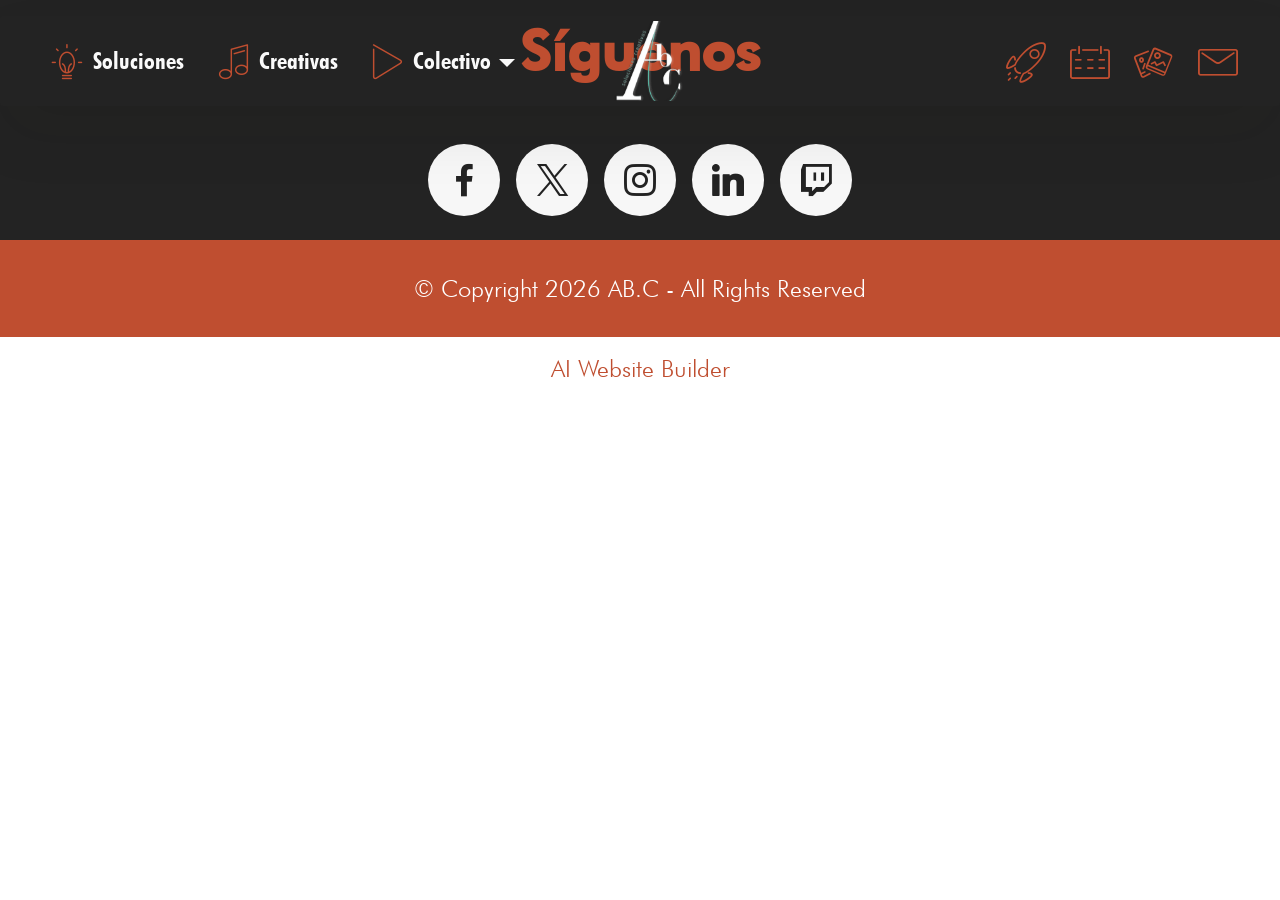
<file: contacto.html>
<!DOCTYPE html>
<html  >
<head>
  <!-- Site made with Mobirise Website Builder v6.1.12, https://mobirise.com -->
  <meta charset="UTF-8">
  <meta http-equiv="X-UA-Compatible" content="IE=edge">
  <meta name="generator" content="Mobirise v6.1.12, mobirise.com">
  <meta name="viewport" content="width=device-width, initial-scale=1, minimum-scale=1">
  <link rel="shortcut icon" href="assets/images/iso20color20banner-128x127.png" type="image/x-icon">
  <meta name="description" content="">
  
  
  <title>Contacto</title>
  <link rel="stylesheet" href="assets/web/assets/mobirise-icons/mobirise-icons.css">
  <link rel="stylesheet" href="assets/bootstrap/css/bootstrap.min.css">
  <link rel="stylesheet" href="assets/animatecss/animate.css">
  <link rel="stylesheet" href="assets/dropdown/css/style.css">
  <link rel="stylesheet" href="assets/socicon/css/styles.css">
  <link rel="stylesheet" href="assets/theme/css/style.css">
  <link href="assets/fonts/style.css" rel="stylesheet">
  <link rel="preload" as="style" href="assets/mobirise/css/mbr-additional.css?v=mbBGQn"><link rel="stylesheet" href="assets/mobirise/css/mbr-additional.css?v=mbBGQn" type="text/css">

  
  
  
</head>
<body>
  
  <section data-bs-version="5.1" class="menu menu4 cid-vha4fEZcMg" once="menu" id="menu04-b">
	

	<nav class="navbar navbar-dropdown navbar-expand-lg">
		<div class="container">
			<div class="navbar-brand">
				<span class="navbar-logo">
					<a href="https://mobiri.se">
						<img src="assets/images/iso20white-160x159.png" alt="logobc" style="height: 5rem;">
					</a>
				</span>
				
			</div>
			<button class="navbar-toggler" type="button" data-toggle="collapse" data-bs-toggle="collapse" data-target="#navbarSupportedContent" data-bs-target="#navbarSupportedContent" aria-controls="navbarNavAltMarkup" aria-expanded="false" aria-label="Toggle navigation">
				<div class="hamburger">
					<span></span>
					<span></span>
					<span></span>
					<span></span>
				</div>
			</button>
			<div class="collapse navbar-collapse" id="navbarSupportedContent">
				<ul class="navbar-nav nav-dropdown nav-right" data-app-modern-menu="true"><li class="nav-item">
						<a class="nav-link link text-white display-4" href="https://mobiri.se" aria-expanded="false"><span class="mbri-idea mbr-iconfont mbr-iconfont-btn" style="font-size: 35px; color: rgb(191, 78, 48);"></span>Soluciones</a>
					</li>
					<li class="nav-item">
						<a class="nav-link link text-white display-4" href="https://mobiri.se"><span class="mbri-music mbr-iconfont mbr-iconfont-btn" style="font-size: 35px; color: rgb(191, 78, 48);"></span>Creativas</a>
					</li><li class="nav-item dropdown">
						<a class="nav-link link dropdown-toggle text-white show display-4" href="manifiesto.html" target="_blank" data-toggle="dropdown-submenu" data-bs-toggle="dropdown" data-bs-auto-close="outside" aria-expanded="false"><span class="mbri-play mbr-iconfont mbr-iconfont-btn" style="font-size: 35px; color: rgb(191, 78, 48);"></span>Colectivo</a><div class="dropdown-menu show" aria-labelledby="dropdown-428" data-bs-popper="none"><a class="dropdown-item text-white display-4" href="manifiesto.html" target="_blank"><span class="mbri-arrow-next mbr-iconfont mbr-iconfont-btn"></span>Montajes</a><a class="dropdown-item text-white display-4" href="manifiesto.html" target="_blank"><span class="mbri-arrow-next mbr-iconfont mbr-iconfont-btn"></span>Festivales</a><a class="dropdown-item text-white display-4" href="manifiesto.html" target="_blank"><span class="mbri-arrow-next mbr-iconfont mbr-iconfont-btn"></span>Música en vivo</a></div>
					</li></ul>
				<div class="icons-menu">
					<a class="iconfont-wrapper" href="agenda.html">
						<span class="p-2 mbr-iconfont mbri-rocket" style="font-size: 40px; color: rgb(191, 78, 48); fill: rgb(191, 78, 48);"></span>
					</a>
					<a class="iconfont-wrapper" href="agenda.html">
						<span class="p-2 mbr-iconfont mbri-calendar" style="font-size: 40px; color: rgb(191, 78, 48); fill: rgb(191, 78, 48);"></span>
					</a>
					<a class="iconfont-wrapper" href="media.html">
						<span class="p-2 mbr-iconfont mbri-image-gallery" style="font-size: 40px; color: rgb(191, 78, 48); fill: rgb(191, 78, 48);"></span>
					</a>
					<a class="iconfont-wrapper" href="https://mobiri.se">
						<span class="p-2 mbr-iconfont mbri-letter" style="color: rgb(191, 78, 48); fill: rgb(191, 78, 48); font-size: 40px;"></span>
					</a>
				</div>
				
			</div>
		</div>
	</nav>
</section>

<section data-bs-version="5.1" class="social05 cid-vhaQTonz7m" id="social05-g">
    

    

    <div class="container">
        <div class="row">
            <h3 class="mbr-section-title align-center mb-5 mbr-fonts-style display-2">
                <strong>Síguenos</strong></h3>
            <div class="col-12">
                <div class="social-row">
                    <div class="soc-item">
                        <a href="https://mobiri.se/" target="_blank">
                            <span class="mbr-iconfont socicon socicon-facebook"></span>
                        </a>
                    </div>
                    <div class="soc-item">
                        <a href="https://mobiri.se/" target="_blank">
                            <span class="mbr-iconfont socicon-twitter socicon"></span>
                        </a>
                    </div>
                    <div class="soc-item">
                        <a href="https://mobiri.se/" target="_blank">
                            <span class="mbr-iconfont socicon-instagram socicon"></span>
                        </a>
                    </div>
                    <div class="soc-item">
                        <a href="https://mobiri.se/" target="_blank">
                            <span class="mbr-iconfont socicon socicon-linkedin"></span>
                        </a>
                    </div>
                    <div class="soc-item">
                        <a href="https://mobiri.se/" target="_blank">
                            <span class="mbr-iconfont socicon socicon-twitch"></span>
                        </a>
                    </div>
                </div>
            </div>
        </div>
    </div>
</section>

<section data-bs-version="5.1" class="footer4 cid-vhaQWI6XRc" once="footers" id="footer04-h">

    

    

    <div class="container">
        <div class="media-container-row align-center mbr-white">
            <div class="col-12">
                <p class="mbr-text mb-0 mbr-fonts-style display-7">
                    © Copyright 2026 AB.C - All Rights Reserved
                </p>
            </div>
        </div>
    </div>
</section><section class="display-7" style="padding: 0;align-items: center;justify-content: center;flex-wrap: wrap;    align-content: center;display: flex;position: relative;height: 4rem;"><a href="https://mobiri.se/" style="flex: 1 1;height: 4rem;position: absolute;width: 100%;z-index: 1;"><img alt="" style="height: 4rem;" src="[data-uri]"></a><p style="margin: 0;text-align: center;" class="display-7">&#8204;</p><a style="z-index:1" href="https://mobirise.com/builder/ai-website-builder.html">AI Website Builder</a></section><script src="assets/bootstrap/js/bootstrap.bundle.min.js"></script>  <script src="assets/smoothscroll/smooth-scroll.js"></script>  <script src="assets/ytplayer/index.js"></script>  <script src="assets/dropdown/js/navbar-dropdown.js"></script>  <script src="assets/theme/js/script.js"></script>  
  
  
 <div id="scrollToTop" class="scrollToTop mbr-arrow-up"><a style="text-align: center;"><i class="mbr-arrow-up-icon mbr-arrow-up-icon-cm cm-icon cm-icon-smallarrow-up"></i></a></div>
    <input name="animation" type="hidden">
  </body>
</html>
</file>
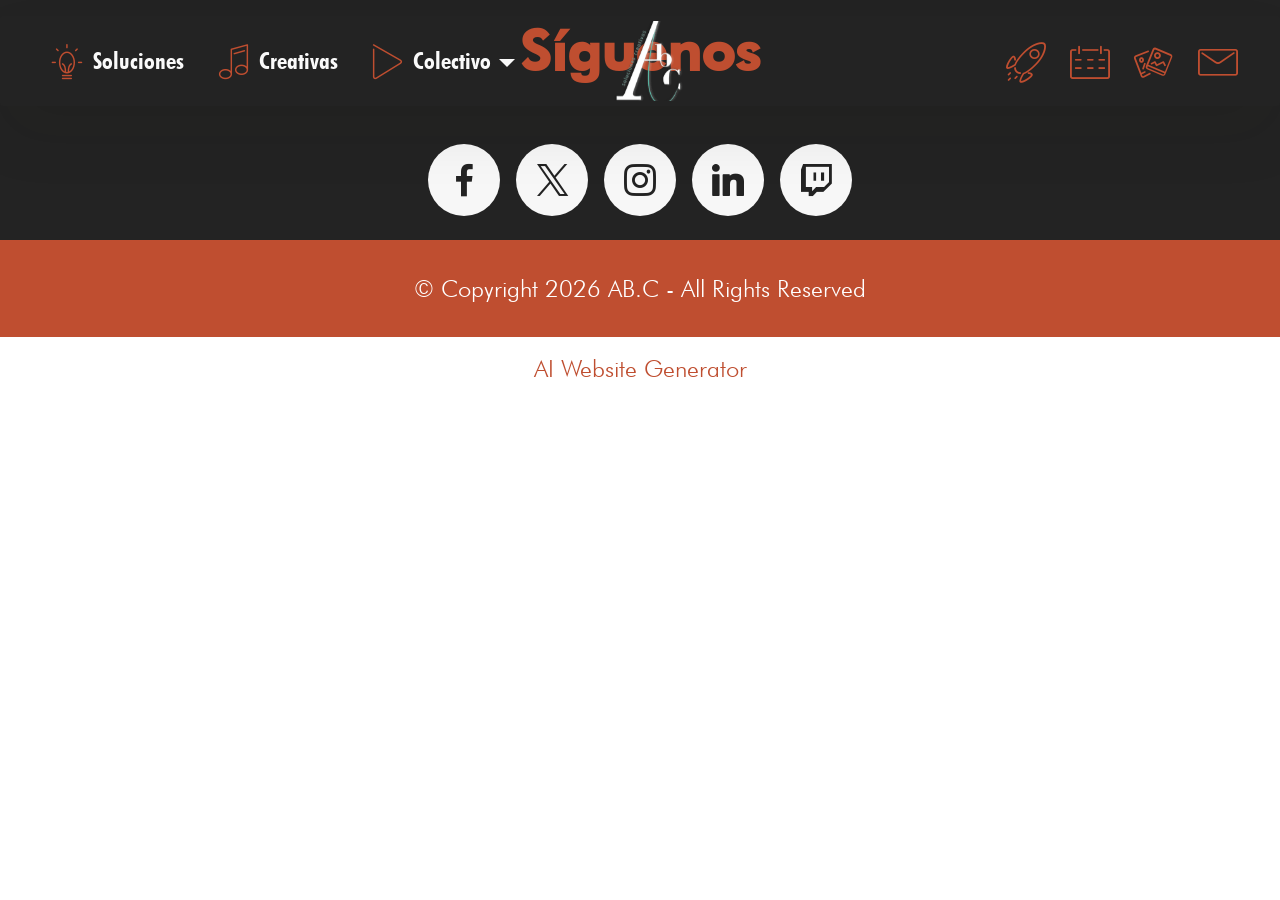
<file: creativas.html>
<!DOCTYPE html>
<html  >
<head>
  <!-- Site made with Mobirise Website Builder v6.1.12, https://mobirise.com -->
  <meta charset="UTF-8">
  <meta http-equiv="X-UA-Compatible" content="IE=edge">
  <meta name="generator" content="Mobirise v6.1.12, mobirise.com">
  <meta name="viewport" content="width=device-width, initial-scale=1, minimum-scale=1">
  <link rel="shortcut icon" href="assets/images/iso20color20banner-128x127.png" type="image/x-icon">
  <meta name="description" content="">
  
  
  <title>Creativas</title>
  <link rel="stylesheet" href="assets/web/assets/mobirise-icons/mobirise-icons.css">
  <link rel="stylesheet" href="assets/bootstrap/css/bootstrap.min.css">
  <link rel="stylesheet" href="assets/animatecss/animate.css">
  <link rel="stylesheet" href="assets/dropdown/css/style.css">
  <link rel="stylesheet" href="assets/socicon/css/styles.css">
  <link rel="stylesheet" href="assets/theme/css/style.css">
  <link href="assets/fonts/style.css" rel="stylesheet">
  <link rel="preload" as="style" href="assets/mobirise/css/mbr-additional.css?v=QliGNg"><link rel="stylesheet" href="assets/mobirise/css/mbr-additional.css?v=QliGNg" type="text/css">

  
  
  
</head>
<body>
  
  <section data-bs-version="5.1" class="menu menu4 cid-vha4fEZcMg" once="menu" id="menu04-b">
	

	<nav class="navbar navbar-dropdown navbar-expand-lg">
		<div class="container">
			<div class="navbar-brand">
				<span class="navbar-logo">
					<a href="https://mobiri.se">
						<img src="assets/images/iso20white-160x159.png" alt="logobc" style="height: 5rem;">
					</a>
				</span>
				
			</div>
			<button class="navbar-toggler" type="button" data-toggle="collapse" data-bs-toggle="collapse" data-target="#navbarSupportedContent" data-bs-target="#navbarSupportedContent" aria-controls="navbarNavAltMarkup" aria-expanded="false" aria-label="Toggle navigation">
				<div class="hamburger">
					<span></span>
					<span></span>
					<span></span>
					<span></span>
				</div>
			</button>
			<div class="collapse navbar-collapse" id="navbarSupportedContent">
				<ul class="navbar-nav nav-dropdown nav-right" data-app-modern-menu="true"><li class="nav-item">
						<a class="nav-link link text-white display-4" href="https://mobiri.se" aria-expanded="false"><span class="mbri-idea mbr-iconfont mbr-iconfont-btn" style="font-size: 35px; color: rgb(191, 78, 48);"></span>Soluciones</a>
					</li>
					<li class="nav-item">
						<a class="nav-link link text-white display-4" href="https://mobiri.se"><span class="mbri-music mbr-iconfont mbr-iconfont-btn" style="font-size: 35px; color: rgb(191, 78, 48);"></span>Creativas</a>
					</li><li class="nav-item dropdown">
						<a class="nav-link link dropdown-toggle text-white show display-4" href="manifiesto.html" target="_blank" data-toggle="dropdown-submenu" data-bs-toggle="dropdown" data-bs-auto-close="outside" aria-expanded="false"><span class="mbri-play mbr-iconfont mbr-iconfont-btn" style="font-size: 35px; color: rgb(191, 78, 48);"></span>Colectivo</a><div class="dropdown-menu show" aria-labelledby="dropdown-428" data-bs-popper="none"><a class="dropdown-item text-white display-4" href="manifiesto.html" target="_blank"><span class="mbri-arrow-next mbr-iconfont mbr-iconfont-btn"></span>Montajes</a><a class="dropdown-item text-white display-4" href="manifiesto.html" target="_blank"><span class="mbri-arrow-next mbr-iconfont mbr-iconfont-btn"></span>Festivales</a><a class="dropdown-item text-white display-4" href="manifiesto.html" target="_blank"><span class="mbri-arrow-next mbr-iconfont mbr-iconfont-btn"></span>Música en vivo</a></div>
					</li></ul>
				<div class="icons-menu">
					<a class="iconfont-wrapper" href="agenda.html">
						<span class="p-2 mbr-iconfont mbri-rocket" style="font-size: 40px; color: rgb(191, 78, 48); fill: rgb(191, 78, 48);"></span>
					</a>
					<a class="iconfont-wrapper" href="agenda.html">
						<span class="p-2 mbr-iconfont mbri-calendar" style="font-size: 40px; color: rgb(191, 78, 48); fill: rgb(191, 78, 48);"></span>
					</a>
					<a class="iconfont-wrapper" href="media.html">
						<span class="p-2 mbr-iconfont mbri-image-gallery" style="font-size: 40px; color: rgb(191, 78, 48); fill: rgb(191, 78, 48);"></span>
					</a>
					<a class="iconfont-wrapper" href="https://mobiri.se">
						<span class="p-2 mbr-iconfont mbri-letter" style="color: rgb(191, 78, 48); fill: rgb(191, 78, 48); font-size: 40px;"></span>
					</a>
				</div>
				
			</div>
		</div>
	</nav>
</section>

<section data-bs-version="5.1" class="social05 cid-vhaQTonz7m" id="social05-g">
    

    

    <div class="container">
        <div class="row">
            <h3 class="mbr-section-title align-center mb-5 mbr-fonts-style display-2">
                <strong>Síguenos</strong></h3>
            <div class="col-12">
                <div class="social-row">
                    <div class="soc-item">
                        <a href="https://mobiri.se/" target="_blank">
                            <span class="mbr-iconfont socicon socicon-facebook"></span>
                        </a>
                    </div>
                    <div class="soc-item">
                        <a href="https://mobiri.se/" target="_blank">
                            <span class="mbr-iconfont socicon-twitter socicon"></span>
                        </a>
                    </div>
                    <div class="soc-item">
                        <a href="https://mobiri.se/" target="_blank">
                            <span class="mbr-iconfont socicon-instagram socicon"></span>
                        </a>
                    </div>
                    <div class="soc-item">
                        <a href="https://mobiri.se/" target="_blank">
                            <span class="mbr-iconfont socicon socicon-linkedin"></span>
                        </a>
                    </div>
                    <div class="soc-item">
                        <a href="https://mobiri.se/" target="_blank">
                            <span class="mbr-iconfont socicon socicon-twitch"></span>
                        </a>
                    </div>
                </div>
            </div>
        </div>
    </div>
</section>

<section data-bs-version="5.1" class="footer4 cid-vhaQWI6XRc" once="footers" id="footer04-h">

    

    

    <div class="container">
        <div class="media-container-row align-center mbr-white">
            <div class="col-12">
                <p class="mbr-text mb-0 mbr-fonts-style display-7">
                    © Copyright 2026 AB.C - All Rights Reserved
                </p>
            </div>
        </div>
    </div>
</section><section class="display-7" style="padding: 0;align-items: center;justify-content: center;flex-wrap: wrap;    align-content: center;display: flex;position: relative;height: 4rem;"><a href="https://mobiri.se/" style="flex: 1 1;height: 4rem;position: absolute;width: 100%;z-index: 1;"><img alt="" style="height: 4rem;" src="[data-uri]"></a><p style="margin: 0;text-align: center;" class="display-7">&#8204;</p><a style="z-index:1" href="https://mobirise.com/builder/ai-website-generator.html">AI Website Generator</a></section><script src="assets/bootstrap/js/bootstrap.bundle.min.js"></script>  <script src="assets/smoothscroll/smooth-scroll.js"></script>  <script src="assets/ytplayer/index.js"></script>  <script src="assets/dropdown/js/navbar-dropdown.js"></script>  <script src="assets/theme/js/script.js"></script>  
  
  
 <div id="scrollToTop" class="scrollToTop mbr-arrow-up"><a style="text-align: center;"><i class="mbr-arrow-up-icon mbr-arrow-up-icon-cm cm-icon cm-icon-smallarrow-up"></i></a></div>
    <input name="animation" type="hidden">
  </body>
</html>
</file>
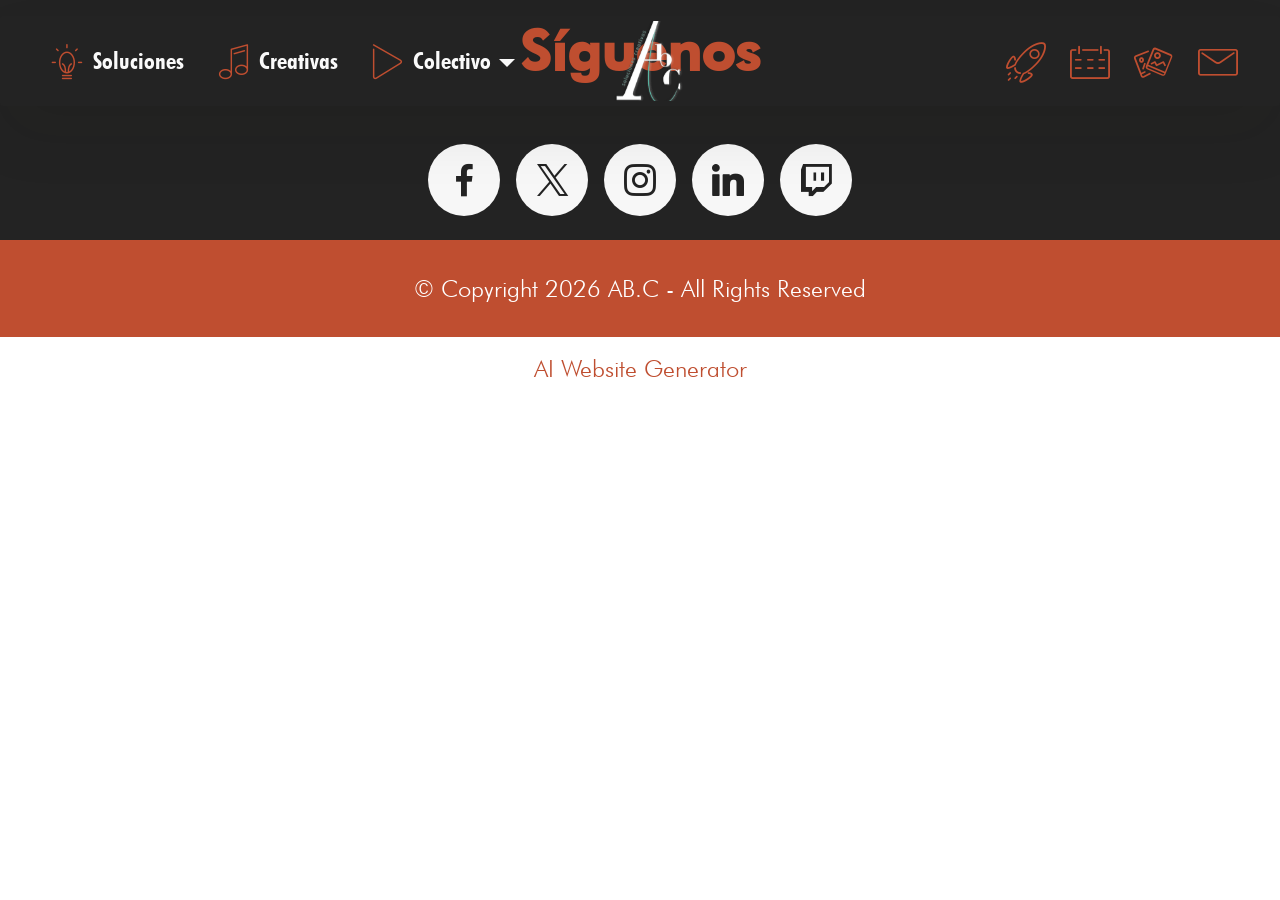
<file: escuela.html>
<!DOCTYPE html>
<html  >
<head>
  <!-- Site made with Mobirise Website Builder v6.1.12, https://mobirise.com -->
  <meta charset="UTF-8">
  <meta http-equiv="X-UA-Compatible" content="IE=edge">
  <meta name="generator" content="Mobirise v6.1.12, mobirise.com">
  <meta name="viewport" content="width=device-width, initial-scale=1, minimum-scale=1">
  <link rel="shortcut icon" href="assets/images/iso20color20banner-128x127.png" type="image/x-icon">
  <meta name="description" content="">
  
  
  <title>ABC Escuela</title>
  <link rel="stylesheet" href="assets/web/assets/mobirise-icons/mobirise-icons.css">
  <link rel="stylesheet" href="assets/bootstrap/css/bootstrap.min.css">
  <link rel="stylesheet" href="assets/animatecss/animate.css">
  <link rel="stylesheet" href="assets/dropdown/css/style.css">
  <link rel="stylesheet" href="assets/socicon/css/styles.css">
  <link rel="stylesheet" href="assets/theme/css/style.css">
  <link href="assets/fonts/style.css" rel="stylesheet">
  <link rel="preload" as="style" href="assets/mobirise/css/mbr-additional.css?v=J9s84T"><link rel="stylesheet" href="assets/mobirise/css/mbr-additional.css?v=J9s84T" type="text/css">

  
  
  
</head>
<body>
  
  <section data-bs-version="5.1" class="menu menu4 cid-vha4fEZcMg" once="menu" id="menu04-j">
	

	<nav class="navbar navbar-dropdown navbar-expand-lg">
		<div class="container">
			<div class="navbar-brand">
				<span class="navbar-logo">
					<a href="https://mobiri.se">
						<img src="assets/images/iso20white-160x159.png" alt="logobc" style="height: 5rem;">
					</a>
				</span>
				
			</div>
			<button class="navbar-toggler" type="button" data-toggle="collapse" data-bs-toggle="collapse" data-target="#navbarSupportedContent" data-bs-target="#navbarSupportedContent" aria-controls="navbarNavAltMarkup" aria-expanded="false" aria-label="Toggle navigation">
				<div class="hamburger">
					<span></span>
					<span></span>
					<span></span>
					<span></span>
				</div>
			</button>
			<div class="collapse navbar-collapse" id="navbarSupportedContent">
				<ul class="navbar-nav nav-dropdown nav-right" data-app-modern-menu="true"><li class="nav-item">
						<a class="nav-link link text-white display-4" href="https://mobiri.se" aria-expanded="false"><span class="mbri-idea mbr-iconfont mbr-iconfont-btn" style="font-size: 35px; color: rgb(191, 78, 48);"></span>Soluciones</a>
					</li>
					<li class="nav-item">
						<a class="nav-link link text-white display-4" href="https://mobiri.se"><span class="mbri-music mbr-iconfont mbr-iconfont-btn" style="font-size: 35px; color: rgb(191, 78, 48);"></span>Creativas</a>
					</li><li class="nav-item dropdown">
						<a class="nav-link link dropdown-toggle text-white show display-4" href="manifiesto.html" target="_blank" data-toggle="dropdown-submenu" data-bs-toggle="dropdown" data-bs-auto-close="outside" aria-expanded="false"><span class="mbri-play mbr-iconfont mbr-iconfont-btn" style="font-size: 35px; color: rgb(191, 78, 48);"></span>Colectivo</a><div class="dropdown-menu show" aria-labelledby="dropdown-428" data-bs-popper="none"><a class="dropdown-item text-white display-4" href="manifiesto.html" target="_blank"><span class="mbri-arrow-next mbr-iconfont mbr-iconfont-btn"></span>Montajes</a><a class="dropdown-item text-white display-4" href="manifiesto.html" target="_blank"><span class="mbri-arrow-next mbr-iconfont mbr-iconfont-btn"></span>Festivales</a><a class="dropdown-item text-white display-4" href="manifiesto.html" target="_blank"><span class="mbri-arrow-next mbr-iconfont mbr-iconfont-btn"></span>Música en vivo</a></div>
					</li></ul>
				<div class="icons-menu">
					<a class="iconfont-wrapper" href="agenda.html">
						<span class="p-2 mbr-iconfont mbri-rocket" style="font-size: 40px; color: rgb(191, 78, 48); fill: rgb(191, 78, 48);"></span>
					</a>
					<a class="iconfont-wrapper" href="agenda.html">
						<span class="p-2 mbr-iconfont mbri-calendar" style="font-size: 40px; color: rgb(191, 78, 48); fill: rgb(191, 78, 48);"></span>
					</a>
					<a class="iconfont-wrapper" href="media.html">
						<span class="p-2 mbr-iconfont mbri-image-gallery" style="font-size: 40px; color: rgb(191, 78, 48); fill: rgb(191, 78, 48);"></span>
					</a>
					<a class="iconfont-wrapper" href="https://mobiri.se">
						<span class="p-2 mbr-iconfont mbri-letter" style="color: rgb(191, 78, 48); fill: rgb(191, 78, 48); font-size: 40px;"></span>
					</a>
				</div>
				
			</div>
		</div>
	</nav>
</section>

<section data-bs-version="5.1" class="social05 cid-vhaQTonz7m" id="social05-k">
    

    

    <div class="container">
        <div class="row">
            <h3 class="mbr-section-title align-center mb-5 mbr-fonts-style display-2">
                <strong>Síguenos</strong></h3>
            <div class="col-12">
                <div class="social-row">
                    <div class="soc-item">
                        <a href="https://mobiri.se/" target="_blank">
                            <span class="mbr-iconfont socicon socicon-facebook"></span>
                        </a>
                    </div>
                    <div class="soc-item">
                        <a href="https://mobiri.se/" target="_blank">
                            <span class="mbr-iconfont socicon-twitter socicon"></span>
                        </a>
                    </div>
                    <div class="soc-item">
                        <a href="https://mobiri.se/" target="_blank">
                            <span class="mbr-iconfont socicon-instagram socicon"></span>
                        </a>
                    </div>
                    <div class="soc-item">
                        <a href="https://mobiri.se/" target="_blank">
                            <span class="mbr-iconfont socicon socicon-linkedin"></span>
                        </a>
                    </div>
                    <div class="soc-item">
                        <a href="https://mobiri.se/" target="_blank">
                            <span class="mbr-iconfont socicon socicon-twitch"></span>
                        </a>
                    </div>
                </div>
            </div>
        </div>
    </div>
</section>

<section data-bs-version="5.1" class="footer4 cid-vhaQWI6XRc" once="footers" id="footer04-l">

    

    

    <div class="container">
        <div class="media-container-row align-center mbr-white">
            <div class="col-12">
                <p class="mbr-text mb-0 mbr-fonts-style display-7">
                    © Copyright 2026 AB.C - All Rights Reserved
                </p>
            </div>
        </div>
    </div>
</section><section class="display-7" style="padding: 0;align-items: center;justify-content: center;flex-wrap: wrap;    align-content: center;display: flex;position: relative;height: 4rem;"><a href="https://mobiri.se/" style="flex: 1 1;height: 4rem;position: absolute;width: 100%;z-index: 1;"><img alt="" style="height: 4rem;" src="[data-uri]"></a><p style="margin: 0;text-align: center;" class="display-7">&#8204;</p><a style="z-index:1" href="https://mobirise.com/builder/ai-website-generator.html">AI Website Generator</a></section><script src="assets/bootstrap/js/bootstrap.bundle.min.js"></script>  <script src="assets/smoothscroll/smooth-scroll.js"></script>  <script src="assets/ytplayer/index.js"></script>  <script src="assets/dropdown/js/navbar-dropdown.js"></script>  <script src="assets/theme/js/script.js"></script>  
  
  
 <div id="scrollToTop" class="scrollToTop mbr-arrow-up"><a style="text-align: center;"><i class="mbr-arrow-up-icon mbr-arrow-up-icon-cm cm-icon cm-icon-smallarrow-up"></i></a></div>
    <input name="animation" type="hidden">
  </body>
</html>
</file>
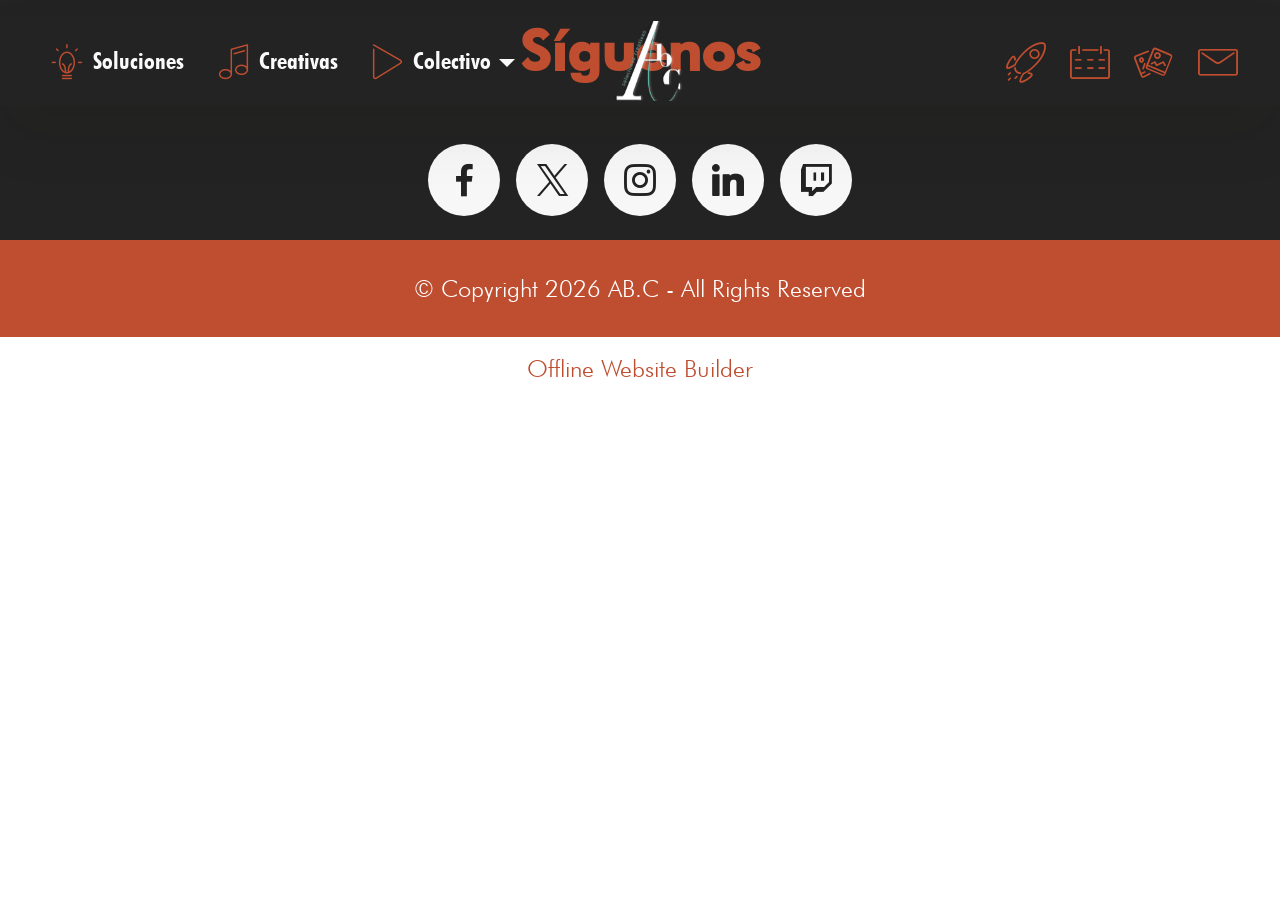
<file: media.html>
<!DOCTYPE html>
<html  >
<head>
  <!-- Site made with Mobirise Website Builder v6.1.12, https://mobirise.com -->
  <meta charset="UTF-8">
  <meta http-equiv="X-UA-Compatible" content="IE=edge">
  <meta name="generator" content="Mobirise v6.1.12, mobirise.com">
  <meta name="viewport" content="width=device-width, initial-scale=1, minimum-scale=1">
  <link rel="shortcut icon" href="assets/images/iso20color20banner-128x127.png" type="image/x-icon">
  <meta name="description" content="">
  
  
  <title>Media</title>
  <link rel="stylesheet" href="assets/web/assets/mobirise-icons/mobirise-icons.css">
  <link rel="stylesheet" href="assets/bootstrap/css/bootstrap.min.css">
  <link rel="stylesheet" href="assets/animatecss/animate.css">
  <link rel="stylesheet" href="assets/dropdown/css/style.css">
  <link rel="stylesheet" href="assets/socicon/css/styles.css">
  <link rel="stylesheet" href="assets/theme/css/style.css">
  <link href="assets/fonts/style.css" rel="stylesheet">
  <link rel="preload" as="style" href="assets/mobirise/css/mbr-additional.css?v=2Hy2Ro"><link rel="stylesheet" href="assets/mobirise/css/mbr-additional.css?v=2Hy2Ro" type="text/css">

  
  
  
</head>
<body>
  
  <section data-bs-version="5.1" class="menu menu4 cid-vha4fEZcMg" once="menu" id="menu04-b">
	

	<nav class="navbar navbar-dropdown navbar-expand-lg">
		<div class="container">
			<div class="navbar-brand">
				<span class="navbar-logo">
					<a href="https://mobiri.se">
						<img src="assets/images/iso20white-160x159.png" alt="logobc" style="height: 5rem;">
					</a>
				</span>
				
			</div>
			<button class="navbar-toggler" type="button" data-toggle="collapse" data-bs-toggle="collapse" data-target="#navbarSupportedContent" data-bs-target="#navbarSupportedContent" aria-controls="navbarNavAltMarkup" aria-expanded="false" aria-label="Toggle navigation">
				<div class="hamburger">
					<span></span>
					<span></span>
					<span></span>
					<span></span>
				</div>
			</button>
			<div class="collapse navbar-collapse" id="navbarSupportedContent">
				<ul class="navbar-nav nav-dropdown nav-right" data-app-modern-menu="true"><li class="nav-item">
						<a class="nav-link link text-white display-4" href="https://mobiri.se" aria-expanded="false"><span class="mbri-idea mbr-iconfont mbr-iconfont-btn" style="font-size: 35px; color: rgb(191, 78, 48);"></span>Soluciones</a>
					</li>
					<li class="nav-item">
						<a class="nav-link link text-white display-4" href="https://mobiri.se"><span class="mbri-music mbr-iconfont mbr-iconfont-btn" style="font-size: 35px; color: rgb(191, 78, 48);"></span>Creativas</a>
					</li><li class="nav-item dropdown">
						<a class="nav-link link dropdown-toggle text-white show display-4" href="manifiesto.html" target="_blank" data-toggle="dropdown-submenu" data-bs-toggle="dropdown" data-bs-auto-close="outside" aria-expanded="false"><span class="mbri-play mbr-iconfont mbr-iconfont-btn" style="font-size: 35px; color: rgb(191, 78, 48);"></span>Colectivo</a><div class="dropdown-menu show" aria-labelledby="dropdown-428" data-bs-popper="none"><a class="dropdown-item text-white display-4" href="manifiesto.html" target="_blank"><span class="mbri-arrow-next mbr-iconfont mbr-iconfont-btn"></span>Montajes</a><a class="dropdown-item text-white display-4" href="manifiesto.html" target="_blank"><span class="mbri-arrow-next mbr-iconfont mbr-iconfont-btn"></span>Festivales</a><a class="dropdown-item text-white display-4" href="manifiesto.html" target="_blank"><span class="mbri-arrow-next mbr-iconfont mbr-iconfont-btn"></span>Música en vivo</a></div>
					</li></ul>
				<div class="icons-menu">
					<a class="iconfont-wrapper" href="agenda.html">
						<span class="p-2 mbr-iconfont mbri-rocket" style="font-size: 40px; color: rgb(191, 78, 48); fill: rgb(191, 78, 48);"></span>
					</a>
					<a class="iconfont-wrapper" href="agenda.html">
						<span class="p-2 mbr-iconfont mbri-calendar" style="font-size: 40px; color: rgb(191, 78, 48); fill: rgb(191, 78, 48);"></span>
					</a>
					<a class="iconfont-wrapper" href="media.html">
						<span class="p-2 mbr-iconfont mbri-image-gallery" style="font-size: 40px; color: rgb(191, 78, 48); fill: rgb(191, 78, 48);"></span>
					</a>
					<a class="iconfont-wrapper" href="https://mobiri.se">
						<span class="p-2 mbr-iconfont mbri-letter" style="color: rgb(191, 78, 48); fill: rgb(191, 78, 48); font-size: 40px;"></span>
					</a>
				</div>
				
			</div>
		</div>
	</nav>
</section>

<section data-bs-version="5.1" class="social05 cid-vhaQTonz7m" id="social05-g">
    

    

    <div class="container">
        <div class="row">
            <h3 class="mbr-section-title align-center mb-5 mbr-fonts-style display-2">
                <strong>Síguenos</strong></h3>
            <div class="col-12">
                <div class="social-row">
                    <div class="soc-item">
                        <a href="https://mobiri.se/" target="_blank">
                            <span class="mbr-iconfont socicon socicon-facebook"></span>
                        </a>
                    </div>
                    <div class="soc-item">
                        <a href="https://mobiri.se/" target="_blank">
                            <span class="mbr-iconfont socicon-twitter socicon"></span>
                        </a>
                    </div>
                    <div class="soc-item">
                        <a href="https://mobiri.se/" target="_blank">
                            <span class="mbr-iconfont socicon-instagram socicon"></span>
                        </a>
                    </div>
                    <div class="soc-item">
                        <a href="https://mobiri.se/" target="_blank">
                            <span class="mbr-iconfont socicon socicon-linkedin"></span>
                        </a>
                    </div>
                    <div class="soc-item">
                        <a href="https://mobiri.se/" target="_blank">
                            <span class="mbr-iconfont socicon socicon-twitch"></span>
                        </a>
                    </div>
                </div>
            </div>
        </div>
    </div>
</section>

<section data-bs-version="5.1" class="footer4 cid-vhaQWI6XRc" once="footers" id="footer04-h">

    

    

    <div class="container">
        <div class="media-container-row align-center mbr-white">
            <div class="col-12">
                <p class="mbr-text mb-0 mbr-fonts-style display-7">
                    © Copyright 2026 AB.C - All Rights Reserved
                </p>
            </div>
        </div>
    </div>
</section><section class="display-7" style="padding: 0;align-items: center;justify-content: center;flex-wrap: wrap;    align-content: center;display: flex;position: relative;height: 4rem;"><a href="https://mobiri.se/" style="flex: 1 1;height: 4rem;position: absolute;width: 100%;z-index: 1;"><img alt="" style="height: 4rem;" src="[data-uri]"></a><p style="margin: 0;text-align: center;" class="display-7">&#8204;</p><a style="z-index:1" href="https://mobirise.com/offline-website-builder.html">Offline Website Builder</a></section><script src="assets/bootstrap/js/bootstrap.bundle.min.js"></script>  <script src="assets/smoothscroll/smooth-scroll.js"></script>  <script src="assets/ytplayer/index.js"></script>  <script src="assets/dropdown/js/navbar-dropdown.js"></script>  <script src="assets/theme/js/script.js"></script>  
  
  
 <div id="scrollToTop" class="scrollToTop mbr-arrow-up"><a style="text-align: center;"><i class="mbr-arrow-up-icon mbr-arrow-up-icon-cm cm-icon cm-icon-smallarrow-up"></i></a></div>
    <input name="animation" type="hidden">
  </body>
</html>
</file>
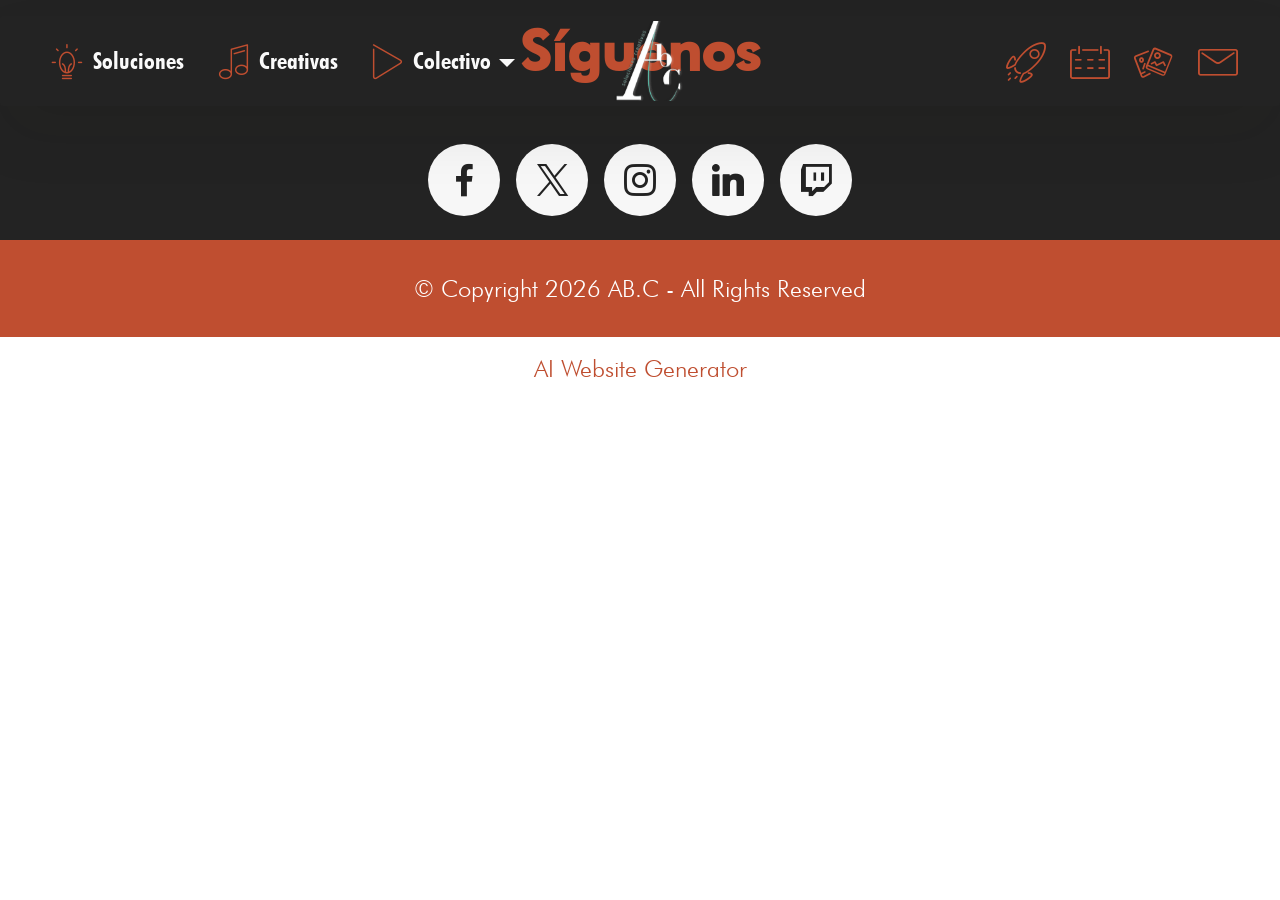
<file: soluciones.html>
<!DOCTYPE html>
<html  >
<head>
  <!-- Site made with Mobirise Website Builder v6.1.12, https://mobirise.com -->
  <meta charset="UTF-8">
  <meta http-equiv="X-UA-Compatible" content="IE=edge">
  <meta name="generator" content="Mobirise v6.1.12, mobirise.com">
  <meta name="viewport" content="width=device-width, initial-scale=1, minimum-scale=1">
  <link rel="shortcut icon" href="assets/images/iso20color20banner-128x127.png" type="image/x-icon">
  <meta name="description" content="">
  
  
  <title>Soluciones</title>
  <link rel="stylesheet" href="assets/web/assets/mobirise-icons/mobirise-icons.css">
  <link rel="stylesheet" href="assets/bootstrap/css/bootstrap.min.css">
  <link rel="stylesheet" href="assets/animatecss/animate.css">
  <link rel="stylesheet" href="assets/dropdown/css/style.css">
  <link rel="stylesheet" href="assets/socicon/css/styles.css">
  <link rel="stylesheet" href="assets/theme/css/style.css">
  <link href="assets/fonts/style.css" rel="stylesheet">
  <link rel="preload" as="style" href="assets/mobirise/css/mbr-additional.css?v=vy8lLC"><link rel="stylesheet" href="assets/mobirise/css/mbr-additional.css?v=vy8lLC" type="text/css">

  
  
  
</head>
<body>
  
  <section data-bs-version="5.1" class="menu menu4 cid-vha4fEZcMg" once="menu" id="menu04-b">
	

	<nav class="navbar navbar-dropdown navbar-expand-lg">
		<div class="container">
			<div class="navbar-brand">
				<span class="navbar-logo">
					<a href="https://mobiri.se">
						<img src="assets/images/iso20white-160x159.png" alt="logobc" style="height: 5rem;">
					</a>
				</span>
				
			</div>
			<button class="navbar-toggler" type="button" data-toggle="collapse" data-bs-toggle="collapse" data-target="#navbarSupportedContent" data-bs-target="#navbarSupportedContent" aria-controls="navbarNavAltMarkup" aria-expanded="false" aria-label="Toggle navigation">
				<div class="hamburger">
					<span></span>
					<span></span>
					<span></span>
					<span></span>
				</div>
			</button>
			<div class="collapse navbar-collapse" id="navbarSupportedContent">
				<ul class="navbar-nav nav-dropdown nav-right" data-app-modern-menu="true"><li class="nav-item">
						<a class="nav-link link text-white display-4" href="https://mobiri.se" aria-expanded="false"><span class="mbri-idea mbr-iconfont mbr-iconfont-btn" style="font-size: 35px; color: rgb(191, 78, 48);"></span>Soluciones</a>
					</li>
					<li class="nav-item">
						<a class="nav-link link text-white display-4" href="https://mobiri.se"><span class="mbri-music mbr-iconfont mbr-iconfont-btn" style="font-size: 35px; color: rgb(191, 78, 48);"></span>Creativas</a>
					</li><li class="nav-item dropdown">
						<a class="nav-link link dropdown-toggle text-white show display-4" href="manifiesto.html" target="_blank" data-toggle="dropdown-submenu" data-bs-toggle="dropdown" data-bs-auto-close="outside" aria-expanded="false"><span class="mbri-play mbr-iconfont mbr-iconfont-btn" style="font-size: 35px; color: rgb(191, 78, 48);"></span>Colectivo</a><div class="dropdown-menu show" aria-labelledby="dropdown-428" data-bs-popper="none"><a class="dropdown-item text-white display-4" href="manifiesto.html" target="_blank"><span class="mbri-arrow-next mbr-iconfont mbr-iconfont-btn"></span>Montajes</a><a class="dropdown-item text-white display-4" href="manifiesto.html" target="_blank"><span class="mbri-arrow-next mbr-iconfont mbr-iconfont-btn"></span>Festivales</a><a class="dropdown-item text-white display-4" href="manifiesto.html" target="_blank"><span class="mbri-arrow-next mbr-iconfont mbr-iconfont-btn"></span>Música en vivo</a></div>
					</li></ul>
				<div class="icons-menu">
					<a class="iconfont-wrapper" href="agenda.html">
						<span class="p-2 mbr-iconfont mbri-rocket" style="font-size: 40px; color: rgb(191, 78, 48); fill: rgb(191, 78, 48);"></span>
					</a>
					<a class="iconfont-wrapper" href="agenda.html">
						<span class="p-2 mbr-iconfont mbri-calendar" style="font-size: 40px; color: rgb(191, 78, 48); fill: rgb(191, 78, 48);"></span>
					</a>
					<a class="iconfont-wrapper" href="media.html">
						<span class="p-2 mbr-iconfont mbri-image-gallery" style="font-size: 40px; color: rgb(191, 78, 48); fill: rgb(191, 78, 48);"></span>
					</a>
					<a class="iconfont-wrapper" href="https://mobiri.se">
						<span class="p-2 mbr-iconfont mbri-letter" style="color: rgb(191, 78, 48); fill: rgb(191, 78, 48); font-size: 40px;"></span>
					</a>
				</div>
				
			</div>
		</div>
	</nav>
</section>

<section data-bs-version="5.1" class="social05 cid-vhaQTonz7m" id="social05-g">
    

    

    <div class="container">
        <div class="row">
            <h3 class="mbr-section-title align-center mb-5 mbr-fonts-style display-2">
                <strong>Síguenos</strong></h3>
            <div class="col-12">
                <div class="social-row">
                    <div class="soc-item">
                        <a href="https://mobiri.se/" target="_blank">
                            <span class="mbr-iconfont socicon socicon-facebook"></span>
                        </a>
                    </div>
                    <div class="soc-item">
                        <a href="https://mobiri.se/" target="_blank">
                            <span class="mbr-iconfont socicon-twitter socicon"></span>
                        </a>
                    </div>
                    <div class="soc-item">
                        <a href="https://mobiri.se/" target="_blank">
                            <span class="mbr-iconfont socicon-instagram socicon"></span>
                        </a>
                    </div>
                    <div class="soc-item">
                        <a href="https://mobiri.se/" target="_blank">
                            <span class="mbr-iconfont socicon socicon-linkedin"></span>
                        </a>
                    </div>
                    <div class="soc-item">
                        <a href="https://mobiri.se/" target="_blank">
                            <span class="mbr-iconfont socicon socicon-twitch"></span>
                        </a>
                    </div>
                </div>
            </div>
        </div>
    </div>
</section>

<section data-bs-version="5.1" class="footer4 cid-vhaQWI6XRc" once="footers" id="footer04-h">

    

    

    <div class="container">
        <div class="media-container-row align-center mbr-white">
            <div class="col-12">
                <p class="mbr-text mb-0 mbr-fonts-style display-7">
                    © Copyright 2026 AB.C - All Rights Reserved
                </p>
            </div>
        </div>
    </div>
</section><section class="display-7" style="padding: 0;align-items: center;justify-content: center;flex-wrap: wrap;    align-content: center;display: flex;position: relative;height: 4rem;"><a href="https://mobiri.se/" style="flex: 1 1;height: 4rem;position: absolute;width: 100%;z-index: 1;"><img alt="" style="height: 4rem;" src="[data-uri]"></a><p style="margin: 0;text-align: center;" class="display-7">&#8204;</p><a style="z-index:1" href="https://mobirise.com/builder/ai-website-generator.html">AI Website Generator</a></section><script src="assets/bootstrap/js/bootstrap.bundle.min.js"></script>  <script src="assets/smoothscroll/smooth-scroll.js"></script>  <script src="assets/ytplayer/index.js"></script>  <script src="assets/dropdown/js/navbar-dropdown.js"></script>  <script src="assets/theme/js/script.js"></script>  
  
  
 <div id="scrollToTop" class="scrollToTop mbr-arrow-up"><a style="text-align: center;"><i class="mbr-arrow-up-icon mbr-arrow-up-icon-cm cm-icon cm-icon-smallarrow-up"></i></a></div>
    <input name="animation" type="hidden">
  </body>
</html>
</file>
<file: assets/web/assets/mobirise-icons/mobirise-icons.css>
@font-face {
  font-family: 'MobiriseIcons';
  src:  url('mobirise-icons.eot?spat4u');
  src:  url('mobirise-icons.eot?spat4u#iefix') format('embedded-opentype'),
    url('mobirise-icons.woff2?spat4u') format('woff2'),
    url('mobirise-icons.woff?spat4u') format('woff'),
    url('mobirise-icons.ttf?spat4u') format('truetype'),
    url('mobirise-icons.svg?spat4u#MobiriseIcons') format('svg');
  font-weight: normal;
  font-style: normal;
  font-display: swap;
}

[class^="mbri-"], [class*=" mbri-"] {
  /* use !important to prevent issues with browser extensions that change fonts */
  font-family: MobiriseIcons !important;
  speak: none;
  font-style: normal;
  font-weight: normal;
  font-variant: normal;
  text-transform: none;
  line-height: 1;

  /* Better Font Rendering =========== */
  -webkit-font-smoothing: antialiased;
  -moz-osx-font-smoothing: grayscale;
}

.mbri-add-submenu:before {
  content: "\e900";
}
.mbri-alert:before {
  content: "\e901";
}
.mbri-align-center:before {
  content: "\e902";
}
.mbri-align-justify:before {
  content: "\e903";
}
.mbri-align-left:before {
  content: "\e904";
}
.mbri-align-right:before {
  content: "\e905";
}
.mbri-android:before {
  content: "\e906";
}
.mbri-apple:before {
  content: "\e907";
}
.mbri-arrow-down:before {
  content: "\e908";
}
.mbri-arrow-next:before {
  content: "\e909";
}
.mbri-arrow-prev:before {
  content: "\e90a";
}
.mbri-arrow-up:before {
  content: "\e90b";
}
.mbri-bold:before {
  content: "\e90c";
}
.mbri-bookmark:before {
  content: "\e90d";
}
.mbri-bootstrap:before {
  content: "\e90e";
}
.mbri-briefcase:before {
  content: "\e90f";
}
.mbri-browse:before {
  content: "\e910";
}
.mbri-bulleted-list:before {
  content: "\e911";
}
.mbri-calendar:before {
  content: "\e912";
}
.mbri-camera:before {
  content: "\e913";
}
.mbri-cart-add:before {
  content: "\e914";
}
.mbri-cart-full:before {
  content: "\e915";
}
.mbri-cash:before {
  content: "\e916";
}
.mbri-change-style:before {
  content: "\e917";
}
.mbri-chat:before {
  content: "\e918";
}
.mbri-clock:before {
  content: "\e919";
}
.mbri-close:before {
  content: "\e91a";
}
.mbri-cloud:before {
  content: "\e91b";
}
.mbri-code:before {
  content: "\e91c";
}
.mbri-contact-form:before {
  content: "\e91d";
}
.mbri-credit-card:before {
  content: "\e91e";
}
.mbri-cursor-click:before {
  content: "\e91f";
}
.mbri-cust-feedback:before {
  content: "\e920";
}
.mbri-database:before {
  content: "\e921";
}
.mbri-delivery:before {
  content: "\e922";
}
.mbri-desktop:before {
  content: "\e923";
}
.mbri-devices:before {
  content: "\e924";
}
.mbri-down:before {
  content: "\e925";
}
.mbri-download:before {
  content: "\e989";
}
.mbri-drag-n-drop:before {
  content: "\e927";
}
.mbri-drag-n-drop2:before {
  content: "\e928";
}
.mbri-edit:before {
  content: "\e929";
}
.mbri-edit2:before {
  content: "\e92a";
}
.mbri-error:before {
  content: "\e92b";
}
.mbri-extension:before {
  content: "\e92c";
}
.mbri-features:before {
  content: "\e92d";
}
.mbri-file:before {
  content: "\e92e";
}
.mbri-flag:before {
  content: "\e92f";
}
.mbri-folder:before {
  content: "\e930";
}
.mbri-gift:before {
  content: "\e931";
}
.mbri-github:before {
  content: "\e932";
}
.mbri-globe:before {
  content: "\e933";
}
.mbri-globe-2:before {
  content: "\e934";
}
.mbri-growing-chart:before {
  content: "\e935";
}
.mbri-hearth:before {
  content: "\e936";
}
.mbri-help:before {
  content: "\e937";
}
.mbri-home:before {
  content: "\e938";
}
.mbri-hot-cup:before {
  content: "\e939";
}
.mbri-idea:before {
  content: "\e93a";
}
.mbri-image-gallery:before {
  content: "\e93b";
}
.mbri-image-slider:before {
  content: "\e93c";
}
.mbri-info:before {
  content: "\e93d";
}
.mbri-italic:before {
  content: "\e93e";
}
.mbri-key:before {
  content: "\e93f";
}
.mbri-laptop:before {
  content: "\e940";
}
.mbri-layers:before {
  content: "\e941";
}
.mbri-left-right:before {
  content: "\e942";
}
.mbri-left:before {
  content: "\e943";
}
.mbri-letter:before {
  content: "\e944";
}
.mbri-like:before {
  content: "\e945";
}
.mbri-link:before {
  content: "\e946";
}
.mbri-lock:before {
  content: "\e947";
}
.mbri-login:before {
  content: "\e948";
}
.mbri-logout:before {
  content: "\e949";
}
.mbri-magic-stick:before {
  content: "\e94a";
}
.mbri-map-pin:before {
  content: "\e94b";
}
.mbri-menu:before {
  content: "\e94c";
}
.mbri-mobile:before {
  content: "\e94d";
}
.mbri-mobile2:before {
  content: "\e94e";
}
.mbri-mobirise:before {
  content: "\e94f";
}
.mbri-more-horizontal:before {
  content: "\e950";
}
.mbri-more-vertical:before {
  content: "\e951";
}
.mbri-music:before {
  content: "\e952";
}
.mbri-new-file:before {
  content: "\e953";
}
.mbri-numbered-list:before {
  content: "\e954";
}
.mbri-opened-folder:before {
  content: "\e955";
}
.mbri-pages:before {
  content: "\e956";
}
.mbri-paper-plane:before {
  content: "\e957";
}
.mbri-paperclip:before {
  content: "\e958";
}
.mbri-photo:before {
  content: "\e959";
}
.mbri-photos:before {
  content: "\e95a";
}
.mbri-pin:before {
  content: "\e95b";
}
.mbri-play:before {
  content: "\e95c";
}
.mbri-plus:before {
  content: "\e95d";
}
.mbri-preview:before {
  content: "\e95e";
}
.mbri-print:before {
  content: "\e95f";
}
.mbri-protect:before {
  content: "\e960";
}
.mbri-question:before {
  content: "\e961";
}
.mbri-quote-left:before {
  content: "\e962";
}
.mbri-quote-right:before {
  content: "\e963";
}
.mbri-refresh:before {
  content: "\e964";
}
.mbri-responsive:before {
  content: "\e965";
}
.mbri-right:before {
  content: "\e966";
}
.mbri-rocket:before {
  content: "\e967";
}
.mbri-sad-face:before {
  content: "\e968";
}
.mbri-sale:before {
  content: "\e969";
}
.mbri-save:before {
  content: "\e96a";
}
.mbri-search:before {
  content: "\e96b";
}
.mbri-setting:before {
  content: "\e96c";
}
.mbri-setting2:before {
  content: "\e96d";
}
.mbri-setting3:before {
  content: "\e96e";
}
.mbri-share:before {
  content: "\e96f";
}
.mbri-shopping-bag:before {
  content: "\e970";
}
.mbri-shopping-basket:before {
  content: "\e971";
}
.mbri-shopping-cart:before {
  content: "\e972";
}
.mbri-sites:before {
  content: "\e973";
}
.mbri-smile-face:before {
  content: "\e974";
}
.mbri-speed:before {
  content: "\e975";
}
.mbri-star:before {
  content: "\e976";
}
.mbri-success:before {
  content: "\e977";
}
.mbri-sun:before {
  content: "\e978";
}
.mbri-sun2:before {
  content: "\e979";
}
.mbri-tablet:before {
  content: "\e97a";
}
.mbri-tablet-vertical:before {
  content: "\e97b";
}
.mbri-target:before {
  content: "\e97c";
}
.mbri-timer:before {
  content: "\e97d";
}
.mbri-to-ftp:before {
  content: "\e97e";
}
.mbri-to-local-drive:before {
  content: "\e97f";
}
.mbri-touch-swipe:before {
  content: "\e980";
}
.mbri-touch:before {
  content: "\e981";
}
.mbri-trash:before {
  content: "\e982";
}
.mbri-underline:before {
  content: "\e983";
}
.mbri-unlink:before {
  content: "\e984";
}
.mbri-unlock:before {
  content: "\e985";
}
.mbri-up-down:before {
  content: "\e986";
}
.mbri-up:before {
  content: "\e987";
}
.mbri-update:before {
  content: "\e988";
}
.mbri-upload:before {
 content: "\e926"; 
}
.mbri-user:before {
  content: "\e98a";
}
.mbri-user2:before {
  content: "\e98b";
}
.mbri-users:before {
  content: "\e98c";
}
.mbri-video:before {
  content: "\e98d";
}
.mbri-video-play:before {
  content: "\e98e";
}
.mbri-watch:before {
  content: "\e98f";
}
.mbri-website-theme:before {
  content: "\e990";
}
.mbri-wifi:before {
  content: "\e991";
}
.mbri-windows:before {
  content: "\e992";
}
.mbri-zoom-out:before {
  content: "\e993";
}
.mbri-redo:before {
  content: "\e994";
}
.mbri-undo:before {
  content: "\e995";
}
</file>
<file: assets/dropdown/css/style.css>
.navbar-dropdown {
  left: 0;
  padding: 0;
  position: absolute;
  right: 0;
  top: 0;
  transition: all 0.45s ease;
  z-index: 1030;
  background: #282828; }
  .navbar-dropdown .navbar-logo {
    margin-right: 0.8rem;
    transition: margin 0.3s ease-in-out;
    vertical-align: middle; }
    .navbar-dropdown .navbar-logo img {
      height: 3.125rem;
      transition: all 0.3s ease-in-out; }
    .navbar-dropdown .navbar-logo.mbr-iconfont {
      font-size: 3.125rem;
      line-height: 3.125rem; }
  .navbar-dropdown .navbar-caption {
    font-weight: 700;
    white-space: normal;
    vertical-align: -4px;
    line-height: 3.125rem !important; }
    .navbar-dropdown .navbar-caption, .navbar-dropdown .navbar-caption:hover {
      color: inherit;
      text-decoration: none; }
  .navbar-dropdown .mbr-iconfont + .navbar-caption {
    vertical-align: -1px; }
  .navbar-dropdown.navbar-fixed-top {
    position: fixed; }
  .navbar-dropdown .navbar-brand span {
    vertical-align: -4px; }
  .navbar-dropdown.bg-color.transparent {
    background: none; }
  .navbar-dropdown.navbar-short .navbar-brand {
    padding: 0.625rem 0; }
    .navbar-dropdown.navbar-short .navbar-brand span {
      vertical-align: -1px; }
  .navbar-dropdown.navbar-short .navbar-caption {
    line-height: 2.375rem !important;
    vertical-align: -2px; }
  .navbar-dropdown.navbar-short .navbar-logo {
    margin-right: 0.5rem; }
    .navbar-dropdown.navbar-short .navbar-logo img {
      height: 2.375rem; }
    .navbar-dropdown.navbar-short .navbar-logo.mbr-iconfont {
      font-size: 2.375rem;
      line-height: 2.375rem; }
  .navbar-dropdown.navbar-short .mbr-table-cell {
    height: 3.625rem; }
  .navbar-dropdown .navbar-close {
    left: 0.6875rem;
    position: fixed;
    top: 0.75rem;
    z-index: 1000; }
  .navbar-dropdown .hamburger-icon {
    content: "";
    display: inline-block;
    vertical-align: middle;
    width: 16px;
    -webkit-box-shadow: 0 -6px 0 1px #282828,0 0 0 1px #282828,0 6px 0 1px #282828;
    -moz-box-shadow: 0 -6px 0 1px #282828,0 0 0 1px #282828,0 6px 0 1px #282828;
    box-shadow: 0 -6px 0 1px #282828,0 0 0 1px #282828,0 6px 0 1px #282828; }

.dropdown-menu .dropdown-toggle[data-toggle="dropdown-submenu"]::after {
  border-bottom: 0.35em solid transparent;
  border-left: 0.35em solid;
  border-right: 0;
  border-top: 0.35em solid transparent;
  margin-left: 0.3rem; }

.dropdown-menu .dropdown-item:focus {
  outline: 0; }

.nav-dropdown {
  font-size: 0.75rem;
  font-weight: 500;
  height: auto !important; }
  .nav-dropdown .nav-btn {
    padding-left: 1rem; }
  .nav-dropdown .link {
    margin: .667em 1.667em;
    font-weight: 500;
    padding: 0;
    transition: color .2s ease-in-out; }
    .nav-dropdown .link.dropdown-toggle {
      margin-right: 2.583em; }
      .nav-dropdown .link.dropdown-toggle::after {
        margin-left: .25rem;
        border-top: 0.35em solid;
        border-right: 0.35em solid transparent;
        border-left: 0.35em solid transparent;
        border-bottom: 0; }
      .nav-dropdown .link.dropdown-toggle[aria-expanded="true"] {
        margin: 0;
        padding: 0.667em 3.263em  0.667em 1.667em; }
  .nav-dropdown .link::after,
  .nav-dropdown .dropdown-item::after {
    color: inherit; }
  .nav-dropdown .btn {
    font-size: 0.75rem;
    font-weight: 700;
    letter-spacing: 0;
    margin-bottom: 0;
    padding-left: 1.25rem;
    padding-right: 1.25rem; }
  .nav-dropdown .dropdown-menu {
    border-radius: 0;
    border: 0;
    left: 0;
    margin: 0;
    padding-bottom: 1.25rem;
    padding-top: 1.25rem;
    position: relative; }
  .nav-dropdown .dropdown-submenu {
    margin-left: 0.125rem;
    top: 0; }
  .nav-dropdown .dropdown-item {
    font-weight: 500;
    line-height: 2;
    padding: 0.3846em 4.615em 0.3846em 1.5385em;
    position: relative;
    transition: color .2s ease-in-out, background-color .2s ease-in-out; }
    .nav-dropdown .dropdown-item::after {
      margin-top: -0.3077em;
      position: absolute;
      right: 1.1538em;
      top: 50%; }
    .nav-dropdown .dropdown-item:focus, .nav-dropdown .dropdown-item:hover {
      background: none; }

@media (max-width: 767px) {
  .nav-dropdown.navbar-toggleable-sm {
    bottom: 0;
    display: none;
    left: 0;
    overflow-x: hidden;
    position: fixed;
    top: 0;
    transform: translateX(-100%);
    -ms-transform: translateX(-100%);
    -webkit-transform: translateX(-100%);
    width: 18.75rem;
    z-index: 999; } }
.nav-dropdown.navbar-toggleable-xl {
  bottom: 0;
  display: none;
  left: 0;
  overflow-x: hidden;
  position: fixed;
  top: 0;
  transform: translateX(-100%);
  -ms-transform: translateX(-100%);
  -webkit-transform: translateX(-100%);
  width: 18.75rem;
  z-index: 999; }

.nav-dropdown-sm {
  display: block !important;
  overflow-x: hidden;
  overflow: auto;
  padding-top: 3.875rem; }
  .nav-dropdown-sm::after {
    content: "";
    display: block;
    height: 3rem;
    width: 100%; }
  .nav-dropdown-sm.collapse.in ~ .navbar-close {
    display: block !important; }
  .nav-dropdown-sm.collapsing, .nav-dropdown-sm.collapse.in {
    transform: translateX(0);
    -ms-transform: translateX(0);
    -webkit-transform: translateX(0);
    transition: all 0.25s ease-out;
    -webkit-transition: all 0.25s ease-out;
    background: #282828; }
  .nav-dropdown-sm.collapsing[aria-expanded="false"] {
    transform: translateX(-100%);
    -ms-transform: translateX(-100%);
    -webkit-transform: translateX(-100%); }
  .nav-dropdown-sm .nav-item {
    display: block;
    margin-left: 0 !important;
    padding-left: 0; }
  .nav-dropdown-sm .link,
  .nav-dropdown-sm .dropdown-item {
    border-top: 1px dotted rgba(255, 255, 255, 0.1);
    font-size: 0.8125rem;
    line-height: 1.6;
    margin: 0 !important;
    padding: 0.875rem 2.4rem 0.875rem 1.5625rem !important;
    position: relative;
    white-space: normal; }
    .nav-dropdown-sm .link:focus, .nav-dropdown-sm .link:hover,
    .nav-dropdown-sm .dropdown-item:focus,
    .nav-dropdown-sm .dropdown-item:hover {
      background: rgba(0, 0, 0, 0.2) !important;
      color: #c0a375; }
  .nav-dropdown-sm .nav-btn {
    position: relative;
    padding: 1.5625rem 1.5625rem 0 1.5625rem; }
    .nav-dropdown-sm .nav-btn::before {
      border-top: 1px dotted rgba(255, 255, 255, 0.1);
      content: "";
      left: 0;
      position: absolute;
      top: 0;
      width: 100%; }
    .nav-dropdown-sm .nav-btn + .nav-btn {
      padding-top: 0.625rem; }
      .nav-dropdown-sm .nav-btn + .nav-btn::before {
        display: none; }
  .nav-dropdown-sm .btn {
    padding: 0.625rem 0; }
  .nav-dropdown-sm .dropdown-toggle[data-toggle="dropdown-submenu"]::after {
    margin-left: .25rem;
    border-top: 0.35em solid;
    border-right: 0.35em solid transparent;
    border-left: 0.35em solid transparent;
    border-bottom: 0; }
  .nav-dropdown-sm .dropdown-toggle[data-toggle="dropdown-submenu"][aria-expanded="true"]::after {
    border-top: 0;
    border-right: 0.35em solid transparent;
    border-left: 0.35em solid transparent;
    border-bottom: 0.35em solid; }
  .nav-dropdown-sm .dropdown-menu {
    margin: 0;
    padding: 0;
    position: relative;
    top: 0;
    left: 0;
    width: 100%;
    border: 0;
    float: none;
    border-radius: 0;
    background: none; }
  .nav-dropdown-sm .dropdown-submenu {
    left: 100%;
    margin-left: 0.125rem;
    margin-top: -1.25rem;
    top: 0; }

.navbar-toggleable-sm .nav-dropdown .dropdown-menu {
  position: absolute; }

.navbar-toggleable-sm .nav-dropdown .dropdown-submenu {
  left: 100%;
  margin-left: 0.125rem;
  margin-top: -1.25rem;
  top: 0; }

.navbar-toggleable-sm.opened .nav-dropdown .dropdown-menu {
  position: relative; }

.navbar-toggleable-sm.opened .nav-dropdown .dropdown-submenu {
  left: 0;
  margin-left: 00rem;
  margin-top: 0rem;
  top: 0; }

.is-builder .nav-dropdown.collapsing {
  transition: none !important; }
</file>
<file: assets/socicon/css/styles.css>
@charset "UTF-8";

@font-face {
  font-family: 'Socicon';
  src:  url('../fonts/socicon.eot');
  src:  url('../fonts/socicon.eot?#iefix') format('embedded-opentype'),
    url('../fonts/socicon.woff2') format('woff2'),
    url('../fonts/socicon.ttf') format('truetype'),
    url('../fonts/socicon.woff') format('woff'),
    url('../fonts/socicon.svg#socicon') format('svg');
  font-weight: normal;
  font-style: normal;
  font-display: swap;
}

[data-icon]:before {
  font-family: "socicon" !important;
  content: attr(data-icon);
  font-style: normal !important;
  font-weight: normal !important;
  font-variant: normal !important;
  text-transform: none !important;
  speak: none;
  line-height: 1;
  -webkit-font-smoothing: antialiased;
  -moz-osx-font-smoothing: grayscale;
}

[class^="socicon-"], [class*=" socicon-"] {
  /* use !important to prevent issues with browser extensions that change fonts */
  font-family: 'Socicon' !important;
  speak: none;
  font-style: normal;
  font-weight: normal;
  font-variant: normal;
  text-transform: none;
  line-height: 1;

  /* Better Font Rendering =========== */
  -webkit-font-smoothing: antialiased;
  -moz-osx-font-smoothing: grayscale;
}

.socicon-500px:before {
  content: "\e000";
}
.socicon-8tracks:before {
  content: "\e001";
}
.socicon-airbnb:before {
  content: "\e002";
}
.socicon-alliance:before {
  content: "\e003";
}
.socicon-amazon:before {
  content: "\e004";
}
.socicon-amplement:before {
  content: "\e005";
}
.socicon-android:before {
  content: "\e006";
}
.socicon-angellist:before {
  content: "\e007";
}
.socicon-apple:before {
  content: "\e008";
}
.socicon-appnet:before {
  content: "\e009";
}
.socicon-baidu:before {
  content: "\e00a";
}
.socicon-bandcamp:before {
  content: "\e00b";
}
.socicon-battlenet:before {
  content: "\e00c";
}
.socicon-mixer:before {
  content: "\e00d";
}
.socicon-bebee:before {
  content: "\e00e";
}
.socicon-bebo:before {
  content: "\e00f";
}
.socicon-behance:before {
  content: "\e010";
}
.socicon-blizzard:before {
  content: "\e011";
}
.socicon-blogger:before {
  content: "\e012";
}
.socicon-buffer:before {
  content: "\e013";
}
.socicon-chrome:before {
  content: "\e014";
}
.socicon-coderwall:before {
  content: "\e015";
}
.socicon-curse:before {
  content: "\e016";
}
.socicon-dailymotion:before {
  content: "\e017";
}
.socicon-deezer:before {
  content: "\e018";
}
.socicon-delicious:before {
  content: "\e019";
}
.socicon-deviantart:before {
  content: "\e01a";
}
.socicon-diablo:before {
  content: "\e01b";
}
.socicon-digg:before {
  content: "\e01c";
}
.socicon-discord:before {
  content: "\e01d";
}
.socicon-disqus:before {
  content: "\e01e";
}
.socicon-douban:before {
  content: "\e01f";
}
.socicon-draugiem:before {
  content: "\e020";
}
.socicon-dribbble:before {
  content: "\e021";
}
.socicon-drupal:before {
  content: "\e022";
}
.socicon-ebay:before {
  content: "\e023";
}
.socicon-ello:before {
  content: "\e024";
}
.socicon-endomodo:before {
  content: "\e025";
}
.socicon-envato:before {
  content: "\e026";
}
.socicon-etsy:before {
  content: "\e027";
}
.socicon-facebook:before {
  content: "\e028";
}
.socicon-feedburner:before {
  content: "\e029";
}
.socicon-filmweb:before {
  content: "\e02a";
}
.socicon-firefox:before {
  content: "\e02b";
}
.socicon-flattr:before {
  content: "\e02c";
}
.socicon-flickr:before {
  content: "\e02d";
}
.socicon-formulr:before {
  content: "\e02e";
}
.socicon-forrst:before {
  content: "\e02f";
}
.socicon-foursquare:before {
  content: "\e030";
}
.socicon-friendfeed:before {
  content: "\e031";
}
.socicon-github:before {
  content: "\e032";
}
.socicon-goodreads:before {
  content: "\e033";
}
.socicon-google:before {
  content: "\e034";
}
.socicon-googlescholar:before {
  content: "\e035";
}
.socicon-googlegroups:before {
  content: "\e036";
}
.socicon-googlephotos:before {
  content: "\e037";
}
.socicon-googleplus:before {
  content: "\e038";
}
.socicon-grooveshark:before {
  content: "\e039";
}
.socicon-hackerrank:before {
  content: "\e03a";
}
.socicon-hearthstone:before {
  content: "\e03b";
}
.socicon-hellocoton:before {
  content: "\e03c";
}
.socicon-heroes:before {
  content: "\e03d";
}
.socicon-smashcast:before {
  content: "\e03e";
}
.socicon-horde:before {
  content: "\e03f";
}
.socicon-houzz:before {
  content: "\e040";
}
.socicon-icq:before {
  content: "\e041";
}
.socicon-identica:before {
  content: "\e042";
}
.socicon-imdb:before {
  content: "\e043";
}
.socicon-instagram:before {
  content: "\e044";
}
.socicon-issuu:before {
  content: "\e045";
}
.socicon-istock:before {
  content: "\e046";
}
.socicon-itunes:before {
  content: "\e047";
}
.socicon-keybase:before {
  content: "\e048";
}
.socicon-lanyrd:before {
  content: "\e049";
}
.socicon-lastfm:before {
  content: "\e04a";
}
.socicon-line:before {
  content: "\e04b";
}
.socicon-linkedin:before {
  content: "\e04c";
}
.socicon-livejournal:before {
  content: "\e04d";
}
.socicon-lyft:before {
  content: "\e04e";
}
.socicon-macos:before {
  content: "\e04f";
}
.socicon-mail:before {
  content: "\e050";
}
.socicon-medium:before {
  content: "\e051";
}
.socicon-meetup:before {
  content: "\e052";
}
.socicon-mixcloud:before {
  content: "\e053";
}
.socicon-modelmayhem:before {
  content: "\e054";
}
.socicon-mumble:before {
  content: "\e055";
}
.socicon-myspace:before {
  content: "\e056";
}
.socicon-newsvine:before {
  content: "\e057";
}
.socicon-nintendo:before {
  content: "\e058";
}
.socicon-npm:before {
  content: "\e059";
}
.socicon-odnoklassniki:before {
  content: "\e05a";
}
.socicon-openid:before {
  content: "\e05b";
}
.socicon-opera:before {
  content: "\e05c";
}
.socicon-outlook:before {
  content: "\e05d";
}
.socicon-overwatch:before {
  content: "\e05e";
}
.socicon-patreon:before {
  content: "\e05f";
}
.socicon-paypal:before {
  content: "\e060";
}
.socicon-periscope:before {
  content: "\e061";
}
.socicon-persona:before {
  content: "\e062";
}
.socicon-pinterest:before {
  content: "\e063";
}
.socicon-play:before {
  content: "\e064";
}
.socicon-player:before {
  content: "\e065";
}
.socicon-playstation:before {
  content: "\e066";
}
.socicon-pocket:before {
  content: "\e067";
}
.socicon-qq:before {
  content: "\e068";
}
.socicon-quora:before {
  content: "\e069";
}
.socicon-raidcall:before {
  content: "\e06a";
}
.socicon-ravelry:before {
  content: "\e06b";
}
.socicon-reddit:before {
  content: "\e06c";
}
.socicon-renren:before {
  content: "\e06d";
}
.socicon-researchgate:before {
  content: "\e06e";
}
.socicon-residentadvisor:before {
  content: "\e06f";
}
.socicon-reverbnation:before {
  content: "\e070";
}
.socicon-rss:before {
  content: "\e071";
}
.socicon-sharethis:before {
  content: "\e072";
}
.socicon-skype:before {
  content: "\e073";
}
.socicon-slideshare:before {
  content: "\e074";
}
.socicon-smugmug:before {
  content: "\e075";
}
.socicon-snapchat:before {
  content: "\e076";
}
.socicon-songkick:before {
  content: "\e077";
}
.socicon-soundcloud:before {
  content: "\e078";
}
.socicon-spotify:before {
  content: "\e079";
}
.socicon-stackexchange:before {
  content: "\e07a";
}
.socicon-stackoverflow:before {
  content: "\e07b";
}
.socicon-starcraft:before {
  content: "\e07c";
}
.socicon-stayfriends:before {
  content: "\e07d";
}
.socicon-steam:before {
  content: "\e07e";
}
.socicon-storehouse:before {
  content: "\e07f";
}
.socicon-strava:before {
  content: "\e080";
}
.socicon-streamjar:before {
  content: "\e081";
}
.socicon-stumbleupon:before {
  content: "\e082";
}
.socicon-swarm:before {
  content: "\e083";
}
.socicon-teamspeak:before {
  content: "\e084";
}
.socicon-teamviewer:before {
  content: "\e085";
}
.socicon-technorati:before {
  content: "\e086";
}
.socicon-telegram:before {
  content: "\e087";
}
.socicon-tripadvisor:before {
  content: "\e088";
}
.socicon-tripit:before {
  content: "\e089";
}
.socicon-triplej:before {
  content: "\e08a";
}
.socicon-tumblr:before {
  content: "\e08b";
}
.socicon-twitch:before {
  content: "\e08c";
}
.socicon-twitter:before {
  content: "\e08d";
}
.socicon-uber:before {
  content: "\e08e";
}
.socicon-ventrilo:before {
  content: "\e08f";
}
.socicon-viadeo:before {
  content: "\e090";
}
.socicon-viber:before {
  content: "\e091";
}
.socicon-viewbug:before {
  content: "\e092";
}
.socicon-vimeo:before {
  content: "\e093";
}
.socicon-vine:before {
  content: "\e094";
}
.socicon-vkontakte:before {
  content: "\e095";
}
.socicon-warcraft:before {
  content: "\e096";
}
.socicon-wechat:before {
  content: "\e097";
}
.socicon-weibo:before {
  content: "\e098";
}
.socicon-whatsapp:before {
  content: "\e099";
}
.socicon-wikipedia:before {
  content: "\e09a";
}
.socicon-windows:before {
  content: "\e09b";
}
.socicon-wordpress:before {
  content: "\e09c";
}
.socicon-wykop:before {
  content: "\e09d";
}
.socicon-xbox:before {
  content: "\e09e";
}
.socicon-xing:before {
  content: "\e09f";
}
.socicon-yahoo:before {
  content: "\e0a0";
}
.socicon-yammer:before {
  content: "\e0a1";
}
.socicon-yandex:before {
  content: "\e0a2";
}
.socicon-yelp:before {
  content: "\e0a3";
}
.socicon-younow:before {
  content: "\e0a4";
}
.socicon-youtube:before {
  content: "\e0a5";
}
.socicon-zapier:before {
  content: "\e0a6";
}
.socicon-zerply:before {
  content: "\e0a7";
}
.socicon-zomato:before {
  content: "\e0a8";
}
.socicon-zynga:before {
  content: "\e0a9";
}
.socicon-bluesky:before {
  content: "\e0aa";
}
.socicon-threads:before {
  content: "\e0ab";
}
.socicon-spreadshirt:before {
  content: "\e901";
}
.socicon-gamejolt:before {
  content: "\e902";
}
.socicon-trello:before {
  content: "\e903";
}
.socicon-tunein:before {
  content: "\e904";
}
.socicon-bloglovin:before {
  content: "\e905";
}
.socicon-gamewisp:before {
  content: "\e906";
}
.socicon-messenger:before {
  content: "\e907";
}
.socicon-pandora:before {
  content: "\e908";
}
.socicon-augment:before {
  content: "\e909";
}
.socicon-bitbucket:before {
  content: "\e90a";
}
.socicon-fyuse:before {
  content: "\e90b";
}
.socicon-yt-gaming:before {
  content: "\e90c";
}
.socicon-sketchfab:before {
  content: "\e90d";
}
.socicon-mobcrush:before {
  content: "\e90e";
}
.socicon-microsoft:before {
  content: "\e90f";
}
.socicon-realtor:before {
  content: "\e910";
}
.socicon-tidal:before {
  content: "\e911";
}
.socicon-qobuz:before {
  content: "\e912";
}
.socicon-natgeo:before {
  content: "\e913";
}
.socicon-mastodon:before {
  content: "\e914";
}
.socicon-unsplash:before {
  content: "\e915";
}
.socicon-homeadvisor:before {
  content: "\e916";
}
.socicon-angieslist:before {
  content: "\e917";
}
.socicon-codepen:before {
  content: "\e918";
}
.socicon-slack:before {
  content: "\e919";
}
.socicon-openaigym:before {
  content: "\e91a";
}
.socicon-logmein:before {
  content: "\e91b";
}
.socicon-fiverr:before {
  content: "\e91c";
}
.socicon-gotomeeting:before {
  content: "\e91d";
}
.socicon-aliexpress:before {
  content: "\e91e";
}
.socicon-guru:before {
  content: "\e91f";
}
.socicon-appstore:before {
  content: "\e920";
}
.socicon-homes:before {
  content: "\e921";
}
.socicon-zoom:before {
  content: "\e922";
}
.socicon-alibaba:before {
  content: "\e923";
}
.socicon-craigslist:before {
  content: "\e924";
}
.socicon-wix:before {
  content: "\e925";
}
.socicon-redfin:before {
  content: "\e926";
}
.socicon-googlecalendar:before {
  content: "\e927";
}
.socicon-shopify:before {
  content: "\e928";
}
.socicon-freelancer:before {
  content: "\e929";
}
.socicon-seedrs:before {
  content: "\e92a";
}
.socicon-bing:before {
  content: "\e92b";
}
.socicon-doodle:before {
  content: "\e92c";
}
.socicon-bonanza:before {
  content: "\e92d";
}
.socicon-squarespace:before {
  content: "\e92e";
}
.socicon-toptal:before {
  content: "\e92f";
}
.socicon-gust:before {
  content: "\e930";
}
.socicon-ask:before {
  content: "\e931";
}
.socicon-trulia:before {
  content: "\e932";
}
.socicon-loomly:before {
  content: "\e933";
}
.socicon-ghost:before {
  content: "\e934";
}
.socicon-upwork:before {
  content: "\e935";
}
.socicon-fundable:before {
  content: "\e936";
}
.socicon-booking:before {
  content: "\e937";
}
.socicon-googlemaps:before {
  content: "\e938";
}
.socicon-zillow:before {
  content: "\e939";
}
.socicon-niconico:before {
  content: "\e93a";
}
.socicon-toneden:before {
  content: "\e93b";
}
.socicon-crunchbase:before {
  content: "\e93c";
}
.socicon-homefy:before {
  content: "\e93d";
}
.socicon-calendly:before {
  content: "\e93e";
}
.socicon-livemaster:before {
  content: "\e93f";
}
.socicon-udemy:before {
  content: "\e940";
}
.socicon-codered:before {
  content: "\e941";
}
.socicon-origin:before {
  content: "\e942";
}
.socicon-nextdoor:before {
  content: "\e943";
}
.socicon-portfolio:before {
  content: "\e944";
}
.socicon-instructables:before {
  content: "\e945";
}
.socicon-gitlab:before {
  content: "\e946";
}
.socicon-hackernews:before {
  content: "\e947";
}
.socicon-smashwords:before {
  content: "\e948";
}
.socicon-kobo:before {
  content: "\e949";
}
.socicon-bookbub:before {
  content: "\e94a";
}
.socicon-mailru:before {
  content: "\e94b";
}
.socicon-moddb:before {
  content: "\e94c";
}
.socicon-indiedb:before {
  content: "\e94d";
}
.socicon-traxsource:before {
  content: "\e94e";
}
.socicon-gamefor:before {
  content: "\e94f";
}
.socicon-pixiv:before {
  content: "\e950";
}
.socicon-myanimelist:before {
  content: "\e951";
}
.socicon-blackberry:before {
  content: "\e952";
}
.socicon-wickr:before {
  content: "\e953";
}
.socicon-spip:before {
  content: "\e954";
}
.socicon-napster:before {
  content: "\e955";
}
.socicon-beatport:before {
  content: "\e956";
}
.socicon-hackerone:before {
  content: "\e957";
}
.socicon-internet:before {
  content: "\e958";
}
.socicon-ubuntu:before {
  content: "\e959";
}
.socicon-artstation:before {
  content: "\e95a";
}
.socicon-invision:before {
  content: "\e95b";
}
.socicon-torial:before {
  content: "\e95c";
}
.socicon-collectorz:before {
  content: "\e95d";
}
.socicon-seenthis:before {
  content: "\e95e";
}
.socicon-googleplaymusic:before {
  content: "\e95f";
}
.socicon-debian:before {
  content: "\e960";
}
.socicon-filmfreeway:before {
  content: "\e961";
}
.socicon-gnome:before {
  content: "\e962";
}
.socicon-itchio:before {
  content: "\e963";
}
.socicon-jamendo:before {
  content: "\e964";
}
.socicon-mix:before {
  content: "\e965";
}
.socicon-sharepoint:before {
  content: "\e966";
}
.socicon-tinder:before {
  content: "\e967";
}
.socicon-windguru:before {
  content: "\e968";
}
.socicon-cdbaby:before {
  content: "\e969";
}
.socicon-elementaryos:before {
  content: "\e96a";
}
.socicon-stage32:before {
  content: "\e96b";
}
.socicon-tiktok:before {
  content: "\e96c";
}
.socicon-gitter:before {
  content: "\e96d";
}
.socicon-letterboxd:before {
  content: "\e96e";
}
.socicon-threema:before {
  content: "\e96f";
}
.socicon-splice:before {
  content: "\e970";
}
.socicon-metapop:before {
  content: "\e971";
}
.socicon-naver:before {
  content: "\e972";
}
.socicon-remote:before {
  content: "\e973";
}
.socicon-flipboard:before {
  content: "\e974";
}
.socicon-googlehangouts:before {
  content: "\e975";
}
.socicon-dlive:before {
  content: "\e976";
}
.socicon-vsco:before {
  content: "\e977";
}
.socicon-stitcher:before {
  content: "\e978";
}
.socicon-avvo:before {
  content: "\e979";
}
.socicon-redbubble:before {
  content: "\e97a";
}
.socicon-society6:before {
  content: "\e97b";
}
.socicon-zazzle:before {
  content: "\e97c";
}
.socicon-eitaa:before {
  content: "\e97d";
}
.socicon-soroush:before {
  content: "\e97e";
}
.socicon-bale:before {
  content: "\e97f";
}
</file>
<file: assets/theme/css/style.css>
@charset "UTF-8";
section {
  background-color: #ffffff;
}

body {
  font-style: normal;
  line-height: 1.5;
  font-weight: 400;
  color: #232323;
  position: relative;
}

button {
  background-color: transparent;
  border-color: transparent;
}

.embla__button,
.carousel-control {
  background-color: #edefea !important;
  opacity: 0.8 !important;
  color: #464845 !important;
  border-color: #edefea !important;
}

.carousel .close,
.modalWindow .close {
  background-color: #edefea !important;
  color: #464845 !important;
  border-color: #edefea !important;
  opacity: 0.8 !important;
}

.carousel .close:hover,
.modalWindow .close:hover {
  opacity: 1 !important;
}

.carousel-indicators li {
  background-color: #edefea !important;
  border: 2px solid #464845 !important;
}

.carousel-indicators li:hover,
.carousel-indicators li:active {
  opacity: 0.8 !important;
}

.embla__button:hover,
.carousel-control:hover {
  background-color: #edefea !important;
  opacity: 1 !important;
}

.modalWindow-video-container {
  height: 80%;
}

section,
.container,
.container-fluid {
  position: relative;
  word-wrap: break-word;
}

a.mbr-iconfont:hover {
  text-decoration: none;
}

.article .lead p,
.article .lead ul,
.article .lead ol,
.article .lead pre,
.article .lead blockquote {
  margin-bottom: 0;
}

a {
  font-style: normal;
  font-weight: 400;
  cursor: pointer;
}
a, a:hover {
  text-decoration: none;
}

.mbr-section-title {
  font-style: normal;
  line-height: 1.3;
}

.mbr-section-subtitle {
  line-height: 1.3;
}

.mbr-text {
  font-style: normal;
  line-height: 1.7;
}

h1,
h2,
h3,
h4,
h5,
h6,
.display-1,
.display-2,
.display-4,
.display-5,
.display-7,
span,
p,
a {
  line-height: 1;
  word-break: break-word;
  word-wrap: break-word;
  font-weight: 400;
}

b,
strong {
  font-weight: bold;
}

input:-webkit-autofill, input:-webkit-autofill:hover, input:-webkit-autofill:focus, input:-webkit-autofill:active {
  transition-delay: 9999s;
  -webkit-transition-property: background-color, color;
  transition-property: background-color, color;
}

textarea[type=hidden] {
  display: none;
}

section {
  background-position: 50% 50%;
  background-repeat: no-repeat;
  background-size: cover;
}
section .mbr-background-video,
section .mbr-background-video-preview {
  position: absolute;
  bottom: 0;
  left: 0;
  right: 0;
  top: 0;
}

.hidden {
  visibility: hidden;
}

.mbr-z-index20 {
  z-index: 20;
}

/*! Base colors */
.mbr-white {
  color: #ffffff;
}

.mbr-black {
  color: #111111;
}

.mbr-bg-white {
  background-color: #ffffff;
}

.mbr-bg-black {
  background-color: #000000;
}

/*! Text-aligns */
.align-left {
  text-align: left;
}

.align-center {
  text-align: center;
}

.align-right {
  text-align: right;
}

/*! Font-weight  */
.mbr-light {
  font-weight: 300;
}

.mbr-regular {
  font-weight: 400;
}

.mbr-semibold {
  font-weight: 500;
}

.mbr-bold {
  font-weight: 700;
}

/*! Media  */
.media-content {
  flex-basis: 100%;
}

.media-container-row {
  display: flex;
  flex-direction: row;
  flex-wrap: wrap;
  justify-content: center;
  align-content: center;
  align-items: start;
}
.media-container-row .media-size-item {
  width: 400px;
}

.media-container-column {
  display: flex;
  flex-direction: column;
  flex-wrap: wrap;
  justify-content: center;
  align-content: center;
  align-items: stretch;
}
.media-container-column > * {
  width: 100%;
}

@media (min-width: 992px) {
  .media-container-row {
    flex-wrap: nowrap;
  }
}
figure {
  margin-bottom: 0;
  overflow: hidden;
}

figure[mbr-media-size] {
  transition: width 0.1s;
}

img,
iframe {
  display: block;
  width: 100%;
}

.card {
  background-color: transparent;
  border: none;
}

.card-box {
  width: 100%;
}

.card-img {
  text-align: center;
  flex-shrink: 0;
  -webkit-flex-shrink: 0;
}

.media {
  max-width: 100%;
  margin: 0 auto;
}

.mbr-figure {
  align-self: center;
}

.media-container > div {
  max-width: 100%;
}

.mbr-figure img,
.card-img img {
  width: 100%;
}

@media (max-width: 991px) {
  .media-size-item {
    width: auto !important;
  }
  .media {
    width: auto;
  }
  .mbr-figure {
    width: 100% !important;
  }
}
/*! Buttons */
.mbr-section-btn {
  margin-left: -0.6rem;
  margin-right: -0.6rem;
  font-size: 0;
}

.btn {
  font-weight: 600;
  border-width: 1px;
  font-style: normal;
  margin: 0.6rem 0.6rem;
  white-space: normal;
  transition: all 0.2s ease-in-out;
  display: inline-flex;
  align-items: center;
  justify-content: center;
  word-break: break-word;
}

.btn-sm {
  font-weight: 600;
  letter-spacing: 0px;
  transition: all 0.3s ease-in-out;
}

.btn-md {
  font-weight: 600;
  letter-spacing: 0px;
  transition: all 0.3s ease-in-out;
}

.btn-lg {
  font-weight: 600;
  letter-spacing: 0px;
  transition: all 0.3s ease-in-out;
}

.btn-form {
  margin: 0;
}
.btn-form:hover {
  cursor: pointer;
}

nav .mbr-section-btn {
  margin-left: 0rem;
  margin-right: 0rem;
}

/*! Btn icon margin */
.btn .mbr-iconfont,
.btn.btn-sm .mbr-iconfont {
  order: 1;
  cursor: pointer;
  margin-left: 0.5rem;
  vertical-align: sub;
}

.btn.btn-md .mbr-iconfont,
.btn.btn-md .mbr-iconfont {
  margin-left: 0.8rem;
}

.mbr-regular {
  font-weight: 400;
}

.mbr-semibold {
  font-weight: 500;
}

.mbr-bold {
  font-weight: 700;
}

[type=submit] {
  -webkit-appearance: none;
}

/*! Full-screen */
.mbr-fullscreen .mbr-overlay {
  min-height: 100vh;
}

.mbr-fullscreen {
  display: flex;
  display: -moz-flex;
  display: -ms-flex;
  display: -o-flex;
  align-items: center;
  min-height: 100vh;
  padding-top: 3rem;
  padding-bottom: 3rem;
}

/*! Map */
.map {
  height: 25rem;
  position: relative;
}
.map iframe {
  width: 100%;
  height: 100%;
}

/*! Scroll to top arrow */
.mbr-arrow-up {
  bottom: 25px;
  right: 90px;
  position: fixed;
  text-align: right;
  z-index: 5000;
  color: #ffffff;
  font-size: 22px;
}

.mbr-arrow-up a {
  background: rgba(0, 0, 0, 0.2);
  border-radius: 50%;
  color: #fff;
  display: inline-block;
  height: 60px;
  width: 60px;
  border: 2px solid #fff;
  outline-style: none !important;
  position: relative;
  text-decoration: none;
  transition: all 0.3s ease-in-out;
  cursor: pointer;
  text-align: center;
}
.mbr-arrow-up a:hover {
  background-color: rgba(0, 0, 0, 0.4);
}
.mbr-arrow-up a i {
  line-height: 60px;
}

.mbr-arrow-up-icon {
  display: block;
  color: #fff;
}

.mbr-arrow-up-icon::before {
  content: "›";
  display: inline-block;
  font-family: serif;
  font-size: 22px;
  line-height: 1;
  font-style: normal;
  position: relative;
  top: 6px;
  left: -4px;
  transform: rotate(-90deg);
}

/*! Arrow Down */
.mbr-arrow {
  position: absolute;
  bottom: 45px;
  left: 50%;
  width: 60px;
  height: 60px;
  cursor: pointer;
  background-color: rgba(80, 80, 80, 0.5);
  border-radius: 50%;
  transform: translateX(-50%);
}
@media (max-width: 767px) {
  .mbr-arrow {
    display: none;
  }
}
.mbr-arrow > a {
  display: inline-block;
  text-decoration: none;
  outline-style: none;
  animation: arrowdown 1.7s ease-in-out infinite;
  color: #ffffff;
}
.mbr-arrow > a > i {
  position: absolute;
  top: -2px;
  left: 15px;
  font-size: 2rem;
}

#scrollToTop a i::before {
  content: "";
  position: absolute;
  display: block;
  border-bottom: 2.5px solid #fff;
  border-left: 2.5px solid #fff;
  width: 27.8%;
  height: 27.8%;
  left: 50%;
  top: 51%;
  transform: translateY(-30%) translateX(-50%) rotate(135deg);
}

@keyframes arrowdown {
  0% {
    transform: translateY(0px);
  }
  50% {
    transform: translateY(-5px);
  }
  100% {
    transform: translateY(0px);
  }
}
@media (max-width: 500px) {
  .mbr-arrow-up {
    left: 0;
    right: 0;
    text-align: center;
  }
}
/*Gradients animation*/
@keyframes gradient-animation {
  from {
    background-position: 0% 100%;
    animation-timing-function: ease-in-out;
  }
  to {
    background-position: 100% 0%;
    animation-timing-function: ease-in-out;
  }
}
.bg-gradient {
  background-size: 200% 200%;
  animation: gradient-animation 5s infinite alternate;
  -webkit-animation: gradient-animation 5s infinite alternate;
}

.menu .navbar-brand {
  display: -webkit-flex;
}
.menu .navbar-brand span {
  display: flex;
  display: -webkit-flex;
}
.menu .navbar-brand .navbar-caption-wrap {
  display: -webkit-flex;
}
.menu .navbar-brand .navbar-logo img {
  display: -webkit-flex;
  width: auto;
}
@media (min-width: 768px) and (max-width: 991px) {
  .menu .navbar-toggleable-sm .navbar-nav {
    display: -ms-flexbox;
  }
}
@media (max-width: 991px) {
  .menu .navbar-collapse {
    max-height: 93.5vh;
  }
  .menu .navbar-collapse.show {
    overflow: auto;
  }
}
@media (min-width: 992px) {
  .menu .navbar-nav.nav-dropdown {
    display: -webkit-flex;
  }
  .menu .navbar-toggleable-sm .navbar-collapse {
    display: -webkit-flex !important;
  }
  .menu .collapsed .navbar-collapse {
    max-height: 93.5vh;
  }
  .menu .collapsed .navbar-collapse.show {
    overflow: auto;
  }
}
@media (max-width: 767px) {
  .menu .navbar-collapse {
    max-height: 80vh;
  }
}

.nav-link .mbr-iconfont {
  margin-right: 0.5rem;
}

.navbar {
  display: -webkit-flex;
  -webkit-flex-wrap: wrap;
  -webkit-align-items: center;
  -webkit-justify-content: space-between;
}

.navbar-collapse {
  -webkit-flex-basis: 100%;
  -webkit-flex-grow: 1;
  -webkit-align-items: center;
}

.nav-dropdown .link {
  padding: 0.667em 1.667em !important;
  margin: 0 !important;
}

.nav {
  display: -webkit-flex;
  -webkit-flex-wrap: wrap;
}

.row {
  display: -webkit-flex;
  -webkit-flex-wrap: wrap;
}

.justify-content-center {
  -webkit-justify-content: center;
}

.form-inline {
  display: -webkit-flex;
}

.card-wrapper {
  -webkit-flex: 1;
}

.carousel-control {
  z-index: 10;
  display: -webkit-flex;
}

.carousel-controls {
  display: -webkit-flex;
}

.media {
  display: -webkit-flex;
}

.form-group:focus {
  outline: none;
}

.jq-selectbox__select {
  padding: 7px 0;
  position: relative;
}

.jq-selectbox__dropdown {
  overflow: hidden;
  border-radius: 10px;
  position: absolute;
  top: 100%;
  left: 0 !important;
  width: 100% !important;
}

.jq-selectbox__trigger-arrow {
  right: 0;
  transform: translateY(-50%);
}

.jq-selectbox li {
  padding: 1.07em 0.5em;
}

input[type=range] {
  padding-left: 0 !important;
  padding-right: 0 !important;
}

.modal-dialog,
.modal-content {
  height: 100%;
}

.modal-dialog .carousel-inner {
  height: calc(100vh - 1.75rem);
}
@media (max-width: 575px) {
  .modal-dialog .carousel-inner {
    height: calc(100vh - 1rem);
  }
}

.carousel-item {
  text-align: center;
}

.carousel-item img {
  margin: auto;
}

.navbar-toggler {
  align-self: flex-start;
  padding: 0.25rem 0.75rem;
  font-size: 1.25rem;
  line-height: 1;
  background: transparent;
  border: 1px solid transparent;
  border-radius: 0.25rem;
}

.navbar-toggler:focus,
.navbar-toggler:hover {
  text-decoration: none;
  box-shadow: none;
}

.navbar-toggler-icon {
  display: inline-block;
  width: 1.5em;
  height: 1.5em;
  vertical-align: middle;
  content: "";
  background: no-repeat center center;
  background-size: 100% 100%;
}

.navbar-toggler-left {
  position: absolute;
  left: 1rem;
}

.navbar-toggler-right {
  position: absolute;
  right: 1rem;
}

.card-img {
  width: auto;
}

.menu .navbar.collapsed:not(.beta-menu) {
  flex-direction: column;
}

.carousel-item.active,
.carousel-item-next,
.carousel-item-prev {
  display: flex;
}

.note-air-layout .dropup .dropdown-menu,
.note-air-layout .navbar-fixed-bottom .dropdown .dropdown-menu {
  bottom: initial !important;
}

html,
body {
  height: auto;
  min-height: 100vh;
}

.dropup .dropdown-toggle::after {
  display: none;
}

.form-asterisk {
  font-family: initial;
  position: absolute;
  top: -2px;
  font-weight: normal;
}

.form-control-label {
  position: relative;
  cursor: pointer;
  margin-bottom: 0.357em;
  padding: 0;
}

.alert {
  color: #ffffff;
  border-radius: 0;
  border: 0;
  font-size: 1.1rem;
  line-height: 1.5;
  margin-bottom: 1.875rem;
  padding: 1.25rem;
  position: relative;
  text-align: center;
}
.alert.alert-form::after {
  background-color: inherit;
  bottom: -7px;
  content: "";
  display: block;
  height: 14px;
  left: 50%;
  margin-left: -7px;
  position: absolute;
  transform: rotate(45deg);
  width: 14px;
}

.form-control {
  background-color: #ffffff;
  background-clip: border-box;
  color: #232323;
  line-height: 1rem !important;
  height: auto;
  padding: 1.2rem 2rem;
  transition: border-color 0.25s ease 0s;
  border: 1px solid transparent !important;
  border-radius: 4px;
  box-shadow: rgba(0, 0, 0, 0.07) 0px 1px 1px 0px, rgba(0, 0, 0, 0.07) 0px 1px 3px 0px, rgba(0, 0, 0, 0.03) 0px 0px 0px 1px;
}
.form-active .form-control:invalid {
  border-color: red;
}

.row > * {
  padding-right: 1rem;
  padding-left: 1rem;
}

form .row {
  margin-left: -0.6rem;
  margin-right: -0.6rem;
}
form .row [class*=col] {
  padding-left: 0.6rem;
  padding-right: 0.6rem;
}

form .mbr-section-btn {
  padding-left: 0.6rem;
  padding-right: 0.6rem;
}

form .form-check-input {
  margin-top: 0.5;
}

textarea.form-control {
  line-height: 1.5rem !important;
}

.form-group {
  margin-bottom: 1.2rem;
}

.form-control,
form .btn {
  min-height: 48px;
}

.gdpr-block label span.textGDPR input[name=gdpr] {
  top: 7px;
}

.form-control:focus {
  box-shadow: none;
}

:focus {
  outline: none;
}

.mbr-overlay {
  background-color: #000;
  bottom: 0;
  left: 0;
  opacity: 0.5;
  position: absolute;
  right: 0;
  top: 0;
  z-index: 0;
  pointer-events: none;
}

blockquote {
  font-style: italic;
  padding: 3rem;
  font-size: 1.09rem;
  position: relative;
  border-left: 3px solid;
}

ul,
ol,
pre,
blockquote {
  margin-bottom: 2.3125rem;
}

.mt-4 {
  margin-top: 2rem !important;
}

.mb-4 {
  margin-bottom: 2rem !important;
}

.container,
.container-fluid {
  padding-left: 16px;
  padding-right: 16px;
}

.row {
  margin-left: -16px;
  margin-right: -16px;
}
.row > [class*=col] {
  padding-left: 16px;
  padding-right: 16px;
}

@media (min-width: 992px) {
  .container-fluid {
    padding-left: 32px;
    padding-right: 32px;
  }
}
@media (max-width: 991px) {
  .mbr-container {
    padding-left: 16px;
    padding-right: 16px;
  }
}
.app-video-wrapper > img {
  opacity: 1;
}

.app-video-wrapper {
  background: transparent;
}

.item {
  position: relative;
}

.dropdown-menu .dropdown-menu {
  left: 100%;
}

.dropdown-item + .dropdown-menu {
  display: none;
}

.dropdown-item:hover + .dropdown-menu,
.dropdown-menu:hover {
  display: block;
}

@media (min-aspect-ratio: 16/9) {
  .mbr-video-foreground {
    height: 300% !important;
    top: -100% !important;
  }
}
@media (max-aspect-ratio: 16/9) {
  .mbr-video-foreground {
    width: 300% !important;
    left: -100% !important;
  }
}.engine {
	position: absolute;
	text-indent: -2400px;
	text-align: center;
	padding: 0;
	top: 0;
	left: -2400px;
}
</file>
<file: assets/fonts/style.css>
@font-face {
   font-family: 'Futura Heavy font';
   font-display: swap;
   src: url('Futura Heavy font/font.ttf');
}
@font-face {
   font-family: 'futura light bt';
   font-display: swap;
   src: url('futura light bt/font.ttf');
}
@font-face {
   font-family: 'Futura Bold font';
   font-display: swap;
   src: url('Futura Bold font/font.ttf');
}
</file>
<file: assets/mobirise/css/mbr-additional.css>
.btn {
  border-width: 2px;
}
img,
.card-wrap,
.card-wrapper,
.video-wrapper,
.mbr-figure iframe,
.google-map iframe,
.slide-content,
.plan,
.card,
.item-wrapper,
.item-wrapper .mbr-overlay {
  border-radius: 2rem !important;
}
.video-wrapper {
  overflow: hidden;
}
body {
  font-family: Inter Tight;
}
.display-1 {
  font-family: 'Futura Heavy font';
  font-size: 5rem;
  line-height: 1;
}
.display-1 > .mbr-iconfont {
  font-size: 6.25rem;
}
.display-2 {
  font-family: 'Futura Heavy font';
  font-size: 4rem;
  line-height: 1;
}
.display-2 > .mbr-iconfont {
  font-size: 5rem;
}
.display-4 {
  font-family: 'Futura Bold font';
  font-size: 1.6rem;
  line-height: 1.5;
}
.display-4 > .mbr-iconfont {
  font-size: 2rem;
}
.display-5 {
  font-family: 'Futura Heavy font';
  font-size: 2rem;
  line-height: 1.5;
}
.display-5 > .mbr-iconfont {
  font-size: 2.5rem;
}
.display-7 {
  font-family: 'futura light bt';
  font-size: 1.6rem;
  line-height: 1.3;
}
.display-7 > .mbr-iconfont {
  font-size: 2rem;
}
/* ---- Fluid typography for mobile devices ---- */
/* 1.4 - font scale ratio ( bootstrap == 1.42857 ) */
/* 100vw - current viewport width */
/* (48 - 20)  48 == 48rem == 768px, 20 == 20rem == 320px(minimal supported viewport) */
/* 0.65 - min scale variable, may vary */
@media (max-width: 992px) {
  .display-1 {
    font-size: 4rem;
  }
}
@media (max-width: 768px) {
  .display-1 {
    font-size: 3.5rem;
    font-size: calc( 2.4rem + (5 - 2.4) * ((100vw - 20rem) / (48 - 20)));
    line-height: calc( 1.1 * (2.4rem + (5 - 2.4) * ((100vw - 20rem) / (48 - 20))));
  }
  .display-2 {
    font-size: 3.2rem;
    font-size: calc( 2.05rem + (4 - 2.05) * ((100vw - 20rem) / (48 - 20)));
    line-height: calc( 1.3 * (2.05rem + (4 - 2.05) * ((100vw - 20rem) / (48 - 20))));
  }
  .display-4 {
    font-size: 1.28rem;
    font-size: calc( 1.21rem + (1.6 - 1.21) * ((100vw - 20rem) / (48 - 20)));
    line-height: calc( 1.4 * (1.21rem + (1.6 - 1.21) * ((100vw - 20rem) / (48 - 20))));
  }
  .display-5 {
    font-size: 1.6rem;
    font-size: calc( 1.35rem + (2 - 1.35) * ((100vw - 20rem) / (48 - 20)));
    line-height: calc( 1.4 * (1.35rem + (2 - 1.35) * ((100vw - 20rem) / (48 - 20))));
  }
  .display-7 {
    font-size: 1.28rem;
    font-size: calc( 1.21rem + (1.6 - 1.21) * ((100vw - 20rem) / (48 - 20)));
    line-height: calc( 1.4 * (1.21rem + (1.6 - 1.21) * ((100vw - 20rem) / (48 - 20))));
  }
}
@media (min-width: 992px) and (max-width: 1400px) {
  .display-1 {
    font-size: 3.5rem;
    font-size: calc( 2.4rem + (5 - 2.4) * ((100vw - 62rem) / (87 - 62)));
    line-height: calc( 1.1 * (2.4rem + (5 - 2.4) * ((100vw - 62rem) / (87 - 62))));
  }
  .display-2 {
    font-size: 3.2rem;
    font-size: calc( 2.05rem + (4 - 2.05) * ((100vw - 62rem) / (87 - 62)));
    line-height: calc( 1.3 * (2.05rem + (4 - 2.05) * ((100vw - 62rem) / (87 - 62))));
  }
  .display-4 {
    font-size: 1.28rem;
    font-size: calc( 1.21rem + (1.6 - 1.21) * ((100vw - 62rem) / (87 - 62)));
    line-height: calc( 1.4 * (1.21rem + (1.6 - 1.21) * ((100vw - 62rem) / (87 - 62))));
  }
  .display-5 {
    font-size: 1.6rem;
    font-size: calc( 1.35rem + (2 - 1.35) * ((100vw - 62rem) / (87 - 62)));
    line-height: calc( 1.4 * (1.35rem + (2 - 1.35) * ((100vw - 62rem) / (87 - 62))));
  }
  .display-7 {
    font-size: 1.28rem;
    font-size: calc( 1.21rem + (1.6 - 1.21) * ((100vw - 62rem) / (87 - 62)));
    line-height: calc( 1.4 * (1.21rem + (1.6 - 1.21) * ((100vw - 62rem) / (87 - 62))));
  }
}
/* Buttons */
.btn {
  padding: 1.25rem 2rem;
  border-radius: 4px;
  padding: 0.75rem 1.5rem;
}
.btn-sm {
  padding: 0.6rem 1.2rem;
  border-radius: 4px;
}
.btn-md {
  padding: 0.6rem 1.2rem;
  border-radius: 4px;
}
.btn-lg {
  padding: 1.25rem 2rem;
  border-radius: 4px;
}
.bg-primary {
  background-color: #bf4e30 !important;
}
.bg-success {
  background-color: #3a341c !important;
}
.bg-info {
  background-color: #f92c50 !important;
}
.bg-warning {
  background-color: #a0e2e1 !important;
}
.bg-danger {
  background-color: #ffea64 !important;
}
.btn-primary,
.btn-primary:active {
  background-color: #bf4e30 !important;
  border-color: #bf4e30 !important;
  color: #ffffff !important;
  box-shadow: none;
}
.btn-primary:hover,
.btn-primary:focus,
.btn-primary.focus,
.btn-primary.active {
  color: inherit;
  background-color: #d36b4f !important;
  border-color: #d36b4f !important;
  box-shadow: none;
}
.btn-primary.disabled,
.btn-primary:disabled {
  color: #ffffff !important;
  background-color: #d36b4f !important;
  border-color: #d36b4f !important;
}
.btn-secondary,
.btn-secondary:active {
  background-color: #e7281f !important;
  border-color: #e7281f !important;
  color: #ffffff !important;
  box-shadow: none;
}
.btn-secondary:hover,
.btn-secondary:focus,
.btn-secondary.focus,
.btn-secondary.active {
  color: inherit;
  background-color: #ec544d !important;
  border-color: #ec544d !important;
  box-shadow: none;
}
.btn-secondary.disabled,
.btn-secondary:disabled {
  color: #ffffff !important;
  background-color: #ec544d !important;
  border-color: #ec544d !important;
}
.btn-info,
.btn-info:active {
  background-color: #f92c50 !important;
  border-color: #f92c50 !important;
  color: #ffffff !important;
  box-shadow: none;
}
.btn-info:hover,
.btn-info:focus,
.btn-info.focus,
.btn-info.active {
  color: inherit;
  background-color: #fa5e79 !important;
  border-color: #fa5e79 !important;
  box-shadow: none;
}
.btn-info.disabled,
.btn-info:disabled {
  color: #ffffff !important;
  background-color: #fa5e79 !important;
  border-color: #fa5e79 !important;
}
.btn-success,
.btn-success:active {
  background-color: #3a341c !important;
  border-color: #3a341c !important;
  color: #ffffff !important;
  box-shadow: none;
}
.btn-success:hover,
.btn-success:focus,
.btn-success.focus,
.btn-success.active {
  color: inherit;
  background-color: #5c532d !important;
  border-color: #5c532d !important;
  box-shadow: none;
}
.btn-success.disabled,
.btn-success:disabled {
  color: #ffffff !important;
  background-color: #5c532d !important;
  border-color: #5c532d !important;
}
.btn-warning,
.btn-warning:active {
  background-color: #a0e2e1 !important;
  border-color: #a0e2e1 !important;
  color: #1f6463 !important;
  box-shadow: none;
}
.btn-warning:hover,
.btn-warning:focus,
.btn-warning.focus,
.btn-warning.active {
  color: inherit;
  background-color: #c7eeed !important;
  border-color: #c7eeed !important;
  box-shadow: none;
}
.btn-warning.disabled,
.btn-warning:disabled {
  color: #1f6463 !important;
  background-color: #c7eeed !important;
  border-color: #c7eeed !important;
}
.btn-danger,
.btn-danger:active {
  background-color: #ffea64 !important;
  border-color: #ffea64 !important;
  color: #645600 !important;
  box-shadow: none;
}
.btn-danger:hover,
.btn-danger:focus,
.btn-danger.focus,
.btn-danger.active {
  color: inherit;
  background-color: #fff197 !important;
  border-color: #fff197 !important;
  box-shadow: none;
}
.btn-danger.disabled,
.btn-danger:disabled {
  color: #645600 !important;
  background-color: #fff197 !important;
  border-color: #fff197 !important;
}
.btn-white,
.btn-white:active {
  background-color: #eff0ec !important;
  border-color: #eff0ec !important;
  color: #757b62 !important;
  box-shadow: none;
}
.btn-white:hover,
.btn-white:focus,
.btn-white.focus,
.btn-white.active {
  color: inherit;
  background-color: #ffffff !important;
  border-color: #ffffff !important;
  box-shadow: none;
}
.btn-white.disabled,
.btn-white:disabled {
  color: #757b62 !important;
  background-color: #ffffff !important;
  border-color: #ffffff !important;
}
.btn-black,
.btn-black:active {
  background-color: #232323 !important;
  border-color: #232323 !important;
  color: #ffffff !important;
  box-shadow: none;
}
.btn-black:hover,
.btn-black:focus,
.btn-black.focus,
.btn-black.active {
  color: inherit;
  background-color: #3d3d3d !important;
  border-color: #3d3d3d !important;
  box-shadow: none;
}
.btn-black.disabled,
.btn-black:disabled {
  color: #ffffff !important;
  background-color: #3d3d3d !important;
  border-color: #3d3d3d !important;
}
.btn-primary-outline,
.btn-primary-outline:active {
  background-color: transparent !important;
  border-color: #bf4e30;
  color: #bf4e30;
}
.btn-primary-outline:hover,
.btn-primary-outline:focus,
.btn-primary-outline.focus,
.btn-primary-outline.active {
  color: #7a321f !important;
  background-color: transparent !important;
  border-color: #7a321f !important;
  box-shadow: none !important;
}
.btn-primary-outline.disabled,
.btn-primary-outline:disabled {
  color: #ffffff !important;
  background-color: #bf4e30 !important;
  border-color: #bf4e30 !important;
}
.btn-secondary-outline,
.btn-secondary-outline:active {
  background-color: transparent !important;
  border-color: #e7281f;
  color: #e7281f;
}
.btn-secondary-outline:hover,
.btn-secondary-outline:focus,
.btn-secondary-outline.focus,
.btn-secondary-outline.active {
  color: #9e1711 !important;
  background-color: transparent !important;
  border-color: #9e1711 !important;
  box-shadow: none !important;
}
.btn-secondary-outline.disabled,
.btn-secondary-outline:disabled {
  color: #ffffff !important;
  background-color: #e7281f !important;
  border-color: #e7281f !important;
}
.btn-info-outline,
.btn-info-outline:active {
  background-color: transparent !important;
  border-color: #f92c50;
  color: #f92c50;
}
.btn-info-outline:hover,
.btn-info-outline:focus,
.btn-info-outline.focus,
.btn-info-outline.active {
  color: #c90628 !important;
  background-color: transparent !important;
  border-color: #c90628 !important;
  box-shadow: none !important;
}
.btn-info-outline.disabled,
.btn-info-outline:disabled {
  color: #ffffff !important;
  background-color: #f92c50 !important;
  border-color: #f92c50 !important;
}
.btn-success-outline,
.btn-success-outline:active {
  background-color: transparent !important;
  border-color: #3a341c;
  color: #3a341c;
}
.btn-success-outline:hover,
.btn-success-outline:focus,
.btn-success-outline.focus,
.btn-success-outline.active {
  color: #000000 !important;
  background-color: transparent !important;
  border-color: #000000 !important;
  box-shadow: none !important;
}
.btn-success-outline.disabled,
.btn-success-outline:disabled {
  color: #ffffff !important;
  background-color: #3a341c !important;
  border-color: #3a341c !important;
}
.btn-warning-outline,
.btn-warning-outline:active {
  background-color: transparent !important;
  border-color: #a0e2e1;
  color: #a0e2e1;
}
.btn-warning-outline:hover,
.btn-warning-outline:focus,
.btn-warning-outline.focus,
.btn-warning-outline.active {
  color: #5ececc !important;
  background-color: transparent !important;
  border-color: #5ececc !important;
  box-shadow: none !important;
}
.btn-warning-outline.disabled,
.btn-warning-outline:disabled {
  color: #1f6463 !important;
  background-color: #a0e2e1 !important;
  border-color: #a0e2e1 !important;
}
.btn-danger-outline,
.btn-danger-outline:active {
  background-color: transparent !important;
  border-color: #ffea64;
  color: #ffea64;
}
.btn-danger-outline:hover,
.btn-danger-outline:focus,
.btn-danger-outline.focus,
.btn-danger-outline.active {
  color: #ffde0d !important;
  background-color: transparent !important;
  border-color: #ffde0d !important;
  box-shadow: none !important;
}
.btn-danger-outline.disabled,
.btn-danger-outline:disabled {
  color: #645600 !important;
  background-color: #ffea64 !important;
  border-color: #ffea64 !important;
}
.btn-black-outline,
.btn-black-outline:active {
  background-color: transparent !important;
  border-color: #232323;
  color: #232323;
}
.btn-black-outline:hover,
.btn-black-outline:focus,
.btn-black-outline.focus,
.btn-black-outline.active {
  color: #000000 !important;
  background-color: transparent !important;
  border-color: #000000 !important;
  box-shadow: none !important;
}
.btn-black-outline.disabled,
.btn-black-outline:disabled {
  color: #ffffff !important;
  background-color: #232323 !important;
  border-color: #232323 !important;
}
.btn-white-outline,
.btn-white-outline:active {
  background-color: transparent !important;
  border-color: #fafafa;
  color: #fafafa;
}
.btn-white-outline:hover,
.btn-white-outline:focus,
.btn-white-outline.focus,
.btn-white-outline.active {
  color: #cfcfcf !important;
  background-color: transparent !important;
  border-color: #cfcfcf !important;
  box-shadow: none !important;
}
.btn-white-outline.disabled,
.btn-white-outline:disabled {
  color: #7a7a7a !important;
  background-color: #fafafa !important;
  border-color: #fafafa !important;
}
.text-primary {
  color: #bf4e30 !important;
}
.text-secondary {
  color: #e7281f !important;
}
.text-success {
  color: #3a341c !important;
}
.text-info {
  color: #f92c50 !important;
}
.text-warning {
  color: #a0e2e1 !important;
}
.text-danger {
  color: #ffea64 !important;
}
.text-white {
  color: #fafafa !important;
}
.text-black {
  color: #232323 !important;
}
a.text-primary:hover,
a.text-primary:focus,
a.text-primary.active {
  color: #6d2d1c !important;
}
a.text-secondary:hover,
a.text-secondary:focus,
a.text-secondary.active {
  color: #91150f !important;
}
a.text-success:hover,
a.text-success:focus,
a.text-success.active {
  color: #000000 !important;
}
a.text-info:hover,
a.text-info:focus,
a.text-info.active {
  color: #ba0525 !important;
}
a.text-warning:hover,
a.text-warning:focus,
a.text-warning.active {
  color: #52cac8 !important;
}
a.text-danger:hover,
a.text-danger:focus,
a.text-danger.active {
  color: #fddb00 !important;
}
a.text-white:hover,
a.text-white:focus,
a.text-white.active {
  color: #c7c7c7 !important;
}
a.text-black:hover,
a.text-black:focus,
a.text-black.active {
  color: #000000 !important;
}
a[class*="text-"]:not(.nav-link):not(.dropdown-item):not([role]):not(.navbar-caption) {
  transition: 0.2s;
  position: relative;
  background-image: linear-gradient(currentColor 50%, currentColor 50%);
  background-size: 10000px 2px;
  background-repeat: no-repeat;
  background-position: 0 1.2em;
}
.nav-tabs .nav-link.active {
  color: #bf4e30;
}
.nav-tabs .nav-link:not(.active) {
  color: #232323;
}
.alert-success {
  background-color: #70c770;
}
.alert-info {
  background-color: #f92c50;
}
.alert-warning {
  background-color: #a0e2e1;
}
.alert-danger {
  background-color: #ffea64;
}
.mbr-gallery-filter li.active .btn {
  background-color: #bf4e30;
  border-color: #bf4e30;
  color: #ffffff;
}
.mbr-gallery-filter li.active .btn:focus {
  box-shadow: none;
}
a,
a:hover {
  color: #bf4e30;
}
.mbr-plan-header.bg-primary .mbr-plan-subtitle,
.mbr-plan-header.bg-primary .mbr-plan-price-desc {
  color: #e29e8c;
}
.mbr-plan-header.bg-success .mbr-plan-subtitle,
.mbr-plan-header.bg-success .mbr-plan-price-desc {
  color: #c0b27c;
}
.mbr-plan-header.bg-info .mbr-plan-subtitle,
.mbr-plan-header.bg-info .mbr-plan-price-desc {
  color: #fff2f5;
}
.mbr-plan-header.bg-warning .mbr-plan-subtitle,
.mbr-plan-header.bg-warning .mbr-plan-price-desc {
  color: #ffffff;
}
.mbr-plan-header.bg-danger .mbr-plan-subtitle,
.mbr-plan-header.bg-danger .mbr-plan-price-desc {
  color: #ffffff;
}
/* Scroll to top button*/
.form-control {
  font-family: 'futura light bt';
  font-size: 1.6rem;
  line-height: 1.3;
  font-weight: 400;
}
.form-control > .mbr-iconfont {
  font-size: 2rem;
}
.form-control:hover,
.form-control:focus {
  box-shadow: rgba(0, 0, 0, 0.07) 0px 1px 1px 0px, rgba(0, 0, 0, 0.07) 0px 1px 3px 0px, rgba(0, 0, 0, 0.03) 0px 0px 0px 1px;
  border-color: #bf4e30 !important;
}
.form-control:-webkit-input-placeholder {
  font-family: 'futura light bt';
  font-size: 1.6rem;
  line-height: 1.3;
  font-weight: 400;
}
.form-control:-webkit-input-placeholder > .mbr-iconfont {
  font-size: 2rem;
}
blockquote {
  border-color: #bf4e30;
}
/* Forms */
.jq-selectbox li:hover,
.jq-selectbox li.selected {
  background-color: #bf4e30;
  color: #ffffff;
}
.jq-number__spin {
  transition: 0.25s ease;
}
.jq-number__spin:hover {
  border-color: #bf4e30;
}
.jq-selectbox .jq-selectbox__trigger-arrow,
.jq-number__spin.minus:after,
.jq-number__spin.plus:after {
  transition: 0.4s;
  border-top-color: #232323;
  border-bottom-color: #232323;
}
.jq-selectbox:hover .jq-selectbox__trigger-arrow,
.jq-number__spin.minus:hover:after,
.jq-number__spin.plus:hover:after {
  border-top-color: #bf4e30;
  border-bottom-color: #bf4e30;
}
.xdsoft_datetimepicker .xdsoft_calendar td.xdsoft_default,
.xdsoft_datetimepicker .xdsoft_calendar td.xdsoft_current,
.xdsoft_datetimepicker .xdsoft_timepicker .xdsoft_time_box > div > div.xdsoft_current {
  color: #ffffff !important;
  background-color: #bf4e30 !important;
  box-shadow: none !important;
}
.xdsoft_datetimepicker .xdsoft_calendar td:hover,
.xdsoft_datetimepicker .xdsoft_timepicker .xdsoft_time_box > div > div:hover {
  color: #ffffff !important;
  background: #e7281f !important;
  box-shadow: none !important;
}
.lazy-bg {
  background-image: none !important;
}
.lazy-placeholder:not(section),
.lazy-none {
  display: block;
  position: relative;
  padding-bottom: 56.25%;
  width: 100%;
  height: auto;
}
iframe.lazy-placeholder,
.lazy-placeholder:after {
  content: '';
  position: absolute;
  width: 200px;
  height: 200px;
  background: transparent no-repeat center;
  background-size: contain;
  top: 50%;
  left: 50%;
  transform: translateX(-50%) translateY(-50%);
  background-image: url("data:image/svg+xml;charset=UTF-8,%3csvg width='32' height='32' viewBox='0 0 64 64' xmlns='http://www.w3.org/2000/svg' stroke='%23bf4e30' %3e%3cg fill='none' fill-rule='evenodd'%3e%3cg transform='translate(16 16)' stroke-width='2'%3e%3ccircle stroke-opacity='.5' cx='16' cy='16' r='16'/%3e%3cpath d='M32 16c0-9.94-8.06-16-16-16'%3e%3canimateTransform attributeName='transform' type='rotate' from='0 16 16' to='360 16 16' dur='1s' repeatCount='indefinite'/%3e%3c/path%3e%3c/g%3e%3c/g%3e%3c/svg%3e");
}
section.lazy-placeholder:after {
  opacity: 0.5;
}
body {
  overflow-x: hidden;
}
a {
  transition: color 0.6s;
}
@media (max-width: 1400px) {
  .container {
    max-width: 100%;
  }
}
@media (max-width: 1400px) and (min-width: 768px) {
  .container {
    padding-left: 32px;
    padding-right: 32px;
  }
}
@media (max-width: 1400px) and (min-width: 768px) {
  .container-fluid {
    padding-left: 32px;
    padding-right: 32px;
  }
}
@media (max-width: 767px) {
  .container-fluid {
    padding-left: 16px;
    padding-right: 16px;
  }
}
*:focus-visible {
  outline: red solid 2px !important;
  outline-offset: 2px !important;
  transition: outline 0.2s ease-in-out;
}
.cid-vha4fEZcMg {
  z-index: 1000;
  width: 100%;
}
.cid-vha4fEZcMg .dropdown-item:before {
  font-family: Moririse2 !important;
  content: "\e966";
  display: inline-block;
  width: 0;
  position: absolute;
  left: 1rem;
  top: 0.5rem;
  margin-right: 0.5rem;
  line-height: 1;
  font-size: inherit;
  vertical-align: middle;
  text-align: center;
  overflow: hidden;
  transform: scale(0, 1);
  transition: all 0.25s ease-in-out;
}
@media (max-width: 767px) {
  .cid-vha4fEZcMg .navbar-toggler {
    transform: scale(0.8);
  }
}
.cid-vha4fEZcMg .navbar-nav {
  margin: auto;
  margin-left: 0;
}
@media (min-width: 992px) {
  .cid-vha4fEZcMg .navbar-nav {
    max-width: 45%;
  }
}
.cid-vha4fEZcMg .navbar-nav .nav-item {
  padding: 0 !important;
  transition: .3s all !important;
}
.cid-vha4fEZcMg .navbar-nav .nav-item .nav-link {
  padding: 16px !important;
  margin: 0 !important;
  border-radius: 1rem !important;
  transition: .3s all !important;
  border-radius: 4px !important;
}
.cid-vha4fEZcMg .navbar-nav .nav-item .nav-link:hover {
  background-color: rgba(27, 31, 10, 0.06);
}
.cid-vha4fEZcMg .navbar-nav .open .nav-link::after {
  transform: rotate(180deg);
}
@media (min-width: 992px) {
  .cid-vha4fEZcMg .navbar-nav .open .nav-link::before {
    content: "";
    width: 100%;
    height: 20px;
    top: 100%;
    background: transparent;
    position: absolute;
  }
}
.cid-vha4fEZcMg .navbar-nav .dropdown-item {
  padding: 12px !important;
  border-radius: 0.5rem !important;
  margin: 0 8px !important;
  transition: .3s all !important;
  border-radius: 4px !important;
}
.cid-vha4fEZcMg .navbar-nav .dropdown-item:hover {
  background-color: rgba(27, 31, 10, 0.06);
}
@media (min-width: 992px) {
  .cid-vha4fEZcMg .navbar-nav {
    padding-left: 1.5rem;
  }
}
.cid-vha4fEZcMg .navbar-logo {
  padding-left: 1rem;
  margin: 0 !important;
}
@media (min-width: 992px) {
  .cid-vha4fEZcMg .navbar-logo {
    position: absolute;
    left: 50%;
    top: 50%;
    transform: translate(-50%, -50%);
  }
}
@media (max-width: 767px) {
  .cid-vha4fEZcMg .navbar-logo {
    padding-left: 1rem;
  }
}
.cid-vha4fEZcMg .navbar-brand {
  flex-shrink: 0;
  align-items: center;
  margin-right: 0;
  padding: 10px 0;
  transition: all 0.3s;
  word-break: break-word;
  z-index: 1;
}
.cid-vha4fEZcMg .navbar-brand img {
  max-width: 100%;
  max-height: 100%;
  border-radius: 0px !important;
}
.cid-vha4fEZcMg .navbar-brand .navbar-caption {
  line-height: inherit !important;
}
.cid-vha4fEZcMg .navbar-brand .navbar-logo a {
  outline: none;
}
.cid-vha4fEZcMg .nav-link {
  width: fit-content;
  position: relative;
}
.cid-vha4fEZcMg .navbar-caption {
  padding-left: 2rem;
  padding-right: .5rem;
}
@media (max-width: 767px) {
  .cid-vha4fEZcMg .navbar-caption {
    padding-left: 1rem;
  }
}
@media (max-width: 767px) {
  .cid-vha4fEZcMg .nav-dropdown {
    padding-bottom: 0.5rem;
  }
}
.cid-vha4fEZcMg .nav-dropdown .link.dropdown-toggle::after {
  margin-left: 0.5rem;
  margin-top: 0.2rem;
  transition: .3s all;
}
.cid-vha4fEZcMg .container {
  display: flex;
  height: 90px;
  position: relative;
  padding: 0.5rem 0.6rem;
  flex-wrap: nowrap;
  background: rgba(255, 255, 255, 0) !important;
  left: 0;
  right: 0;
  -webkit-box-pack: justify;
  -ms-flex-pack: justify;
  justify-content: flex-end;
  -webkit-box-align: center;
  -webkit-align-items: center;
  -ms-flex-align: center;
  align-items: center;
  border-radius: 100vw;
  margin-top: 1rem;
  background-color: #ffffff;
  box-shadow: 0 30px 60px 0 rgba(27, 31, 10, 0.08);
  border-radius: 4px !important;
}
@media (max-width: 992px) {
  .cid-vha4fEZcMg .container {
    padding-right: 2rem;
  }
}
@media (max-width: 767px) {
  .cid-vha4fEZcMg .container {
    width: 95%;
    height: 56px !important;
    padding-right: 1rem;
    margin-top: 0rem;
  }
}
.cid-vha4fEZcMg .iconfont-wrapper {
  color: #000000 !important;
  font-size: 1.5rem;
  padding-right: 0.5rem;
}
.cid-vha4fEZcMg .dropdown-menu {
  flex-wrap: wrap;
  flex-direction: column;
  max-width: 100%;
  padding: 12px 4px !important;
  border-radius: 1.5rem;
  transition: .3s all !important;
  min-width: auto;
  background: #ffffff;
  background: rgba(255, 255, 255, 0) !important;
  border-radius: 4px !important;
}
.cid-vha4fEZcMg .nav-item:focus,
.cid-vha4fEZcMg .nav-link:focus {
  outline: none;
}
.cid-vha4fEZcMg .dropdown .dropdown-menu .dropdown-item {
  width: auto;
  transition: all 0.25s ease-in-out;
}
.cid-vha4fEZcMg .dropdown .dropdown-menu .dropdown-item::after {
  right: 0.5rem;
}
.cid-vha4fEZcMg .dropdown .dropdown-menu .dropdown-item .mbr-iconfont {
  margin-right: 0.5rem;
  vertical-align: sub;
}
.cid-vha4fEZcMg .dropdown .dropdown-menu .dropdown-item .mbr-iconfont:before {
  display: inline-block;
  transform: scale(1, 1);
  transition: all 0.25s ease-in-out;
}
.cid-vha4fEZcMg .collapsed .dropdown-menu .dropdown-item:before {
  display: none;
}
.cid-vha4fEZcMg .collapsed .dropdown .dropdown-menu .dropdown-item {
  padding: 0.235em 1.5em 0.235em 1.5em !important;
  transition: none;
  margin: 0 !important;
}
.cid-vha4fEZcMg .navbar {
  min-height: 90px;
  transition: all 0.3s;
  border-bottom: 1px solid transparent;
  background: transparent !important;
  padding: 0 !important;
  border: none !important;
  box-shadow: none !important;
  border-radius: 0 !important;
}
.cid-vha4fEZcMg .navbar.opened {
  transition: all 0.3s;
}
.cid-vha4fEZcMg .navbar .dropdown-item {
  padding: 0.5rem 1.8rem;
}
.cid-vha4fEZcMg .navbar .navbar-logo img {
  width: auto;
}
.cid-vha4fEZcMg .navbar .navbar-collapse {
  justify-content: flex-end;
}
.cid-vha4fEZcMg .navbar.collapsed {
  justify-content: center;
}
.cid-vha4fEZcMg .navbar.collapsed .nav-item .nav-link::before {
  display: none;
}
.cid-vha4fEZcMg .navbar.collapsed.opened .dropdown-menu {
  top: 0;
}
@media (min-width: 992px) {
  .cid-vha4fEZcMg .navbar.collapsed.opened:not(.navbar-short) .navbar-collapse {
    max-height: calc(98.5vh - 5rem);
  }
}
.cid-vha4fEZcMg .navbar.collapsed .dropdown-menu .dropdown-submenu {
  left: 0 !important;
}
.cid-vha4fEZcMg .navbar.collapsed .dropdown-menu .dropdown-item:after {
  right: auto;
}
.cid-vha4fEZcMg .navbar.collapsed .dropdown-menu .dropdown-toggle[data-toggle="dropdown-submenu"]:after {
  margin-left: 0.5rem;
  margin-top: 0.2rem;
  border-top: 0.35em solid;
  border-right: 0.35em solid transparent;
  border-left: 0.35em solid transparent;
  border-bottom: 0;
  top: 41%;
}
.cid-vha4fEZcMg .navbar.collapsed ul.navbar-nav li {
  margin: auto;
}
.cid-vha4fEZcMg .navbar.collapsed .dropdown-menu .dropdown-item {
  padding: 0.25rem 1.5rem;
  text-align: center;
}
.cid-vha4fEZcMg .navbar.collapsed .icons-menu {
  padding-left: 0;
  padding-right: 0;
  padding-top: 0.5rem;
  padding-bottom: 0.5rem;
}
@media (max-width: 767px) {
  .cid-vha4fEZcMg .navbar {
    min-height: 72px;
  }
  .cid-vha4fEZcMg .navbar .navbar-logo img {
    height: 2rem !important;
  }
}
@media (max-width: 991px) {
  .cid-vha4fEZcMg .navbar .nav-item .nav-link::before {
    display: none;
  }
  .cid-vha4fEZcMg .navbar.opened .dropdown-menu {
    top: 0;
  }
  .cid-vha4fEZcMg .navbar .dropdown-menu .dropdown-submenu {
    left: 0 !important;
  }
  .cid-vha4fEZcMg .navbar .dropdown-menu .dropdown-item:after {
    right: auto;
  }
  .cid-vha4fEZcMg .navbar .dropdown-menu .dropdown-toggle[data-toggle="dropdown-submenu"]:after {
    margin-left: 0.5rem;
    margin-top: 0.2rem;
    border-top: 0.35em solid;
    border-right: 0.35em solid transparent;
    border-left: 0.35em solid transparent;
    border-bottom: 0;
    top: 40%;
  }
  .cid-vha4fEZcMg .navbar .dropdown-menu .dropdown-item {
    padding: 0.25rem 1.5rem !important;
    text-align: center;
  }
  .cid-vha4fEZcMg .navbar .navbar-brand {
    flex-shrink: initial;
    flex-basis: auto;
    word-break: break-word;
    padding-right: 10px;
  }
  .cid-vha4fEZcMg .navbar .navbar-toggler {
    flex-basis: auto;
  }
  .cid-vha4fEZcMg .navbar .icons-menu {
    padding-left: 0;
    padding-top: 0.5rem;
    padding-bottom: 0.5rem;
  }
}
.cid-vha4fEZcMg .navbar.navbar-short .navbar-logo img {
  height: 2rem;
}
.cid-vha4fEZcMg .dropdown-item.active,
.cid-vha4fEZcMg .dropdown-item:active {
  background-color: transparent;
}
.cid-vha4fEZcMg .navbar-expand-lg .navbar-nav .nav-link {
  padding: 0;
}
.cid-vha4fEZcMg .nav-dropdown .link.dropdown-toggle {
  margin-right: 1.667em;
}
.cid-vha4fEZcMg .nav-dropdown .link.dropdown-toggle[aria-expanded="true"] {
  margin-right: 0;
  padding: 0.667em 1.667em;
}
.cid-vha4fEZcMg .navbar.navbar-expand-lg .dropdown .dropdown-menu {
  background: #ffffff;
}
.cid-vha4fEZcMg .navbar.navbar-expand-lg .dropdown .dropdown-menu .dropdown-submenu {
  margin: 0;
  left: 105%;
  transform: none;
  top: -12px;
}
.cid-vha4fEZcMg .navbar .dropdown.open > .dropdown-menu {
  display: flex;
}
.cid-vha4fEZcMg ul.navbar-nav {
  flex-wrap: wrap;
}
.cid-vha4fEZcMg .navbar-buttons {
  text-align: center;
  min-width: 140px;
}
@media (max-width: 992px) {
  .cid-vha4fEZcMg .navbar-buttons {
    text-align: left;
  }
}
.cid-vha4fEZcMg button.navbar-toggler {
  outline: none;
  width: 31px;
  height: 20px;
  cursor: pointer;
  transition: all 0.2s;
  position: relative;
  align-self: center;
}
.cid-vha4fEZcMg button.navbar-toggler .hamburger span {
  position: absolute;
  right: 0;
  width: 30px;
  height: 2px;
  border-right: 5px;
  background-color: #bf4e30;
}
.cid-vha4fEZcMg button.navbar-toggler .hamburger span:nth-child(1) {
  top: 0;
  transition: all 0.2s;
}
.cid-vha4fEZcMg button.navbar-toggler .hamburger span:nth-child(2) {
  top: 8px;
  transition: all 0.15s;
}
.cid-vha4fEZcMg button.navbar-toggler .hamburger span:nth-child(3) {
  top: 8px;
  transition: all 0.15s;
}
.cid-vha4fEZcMg button.navbar-toggler .hamburger span:nth-child(4) {
  top: 16px;
  transition: all 0.2s;
}
.cid-vha4fEZcMg nav.opened .hamburger span:nth-child(1) {
  top: 8px;
  width: 0;
  opacity: 0;
  right: 50%;
  transition: all 0.2s;
}
.cid-vha4fEZcMg nav.opened .hamburger span:nth-child(2) {
  transform: rotate(45deg);
  transition: all 0.25s;
}
.cid-vha4fEZcMg nav.opened .hamburger span:nth-child(3) {
  transform: rotate(-45deg);
  transition: all 0.25s;
}
.cid-vha4fEZcMg nav.opened .hamburger span:nth-child(4) {
  top: 8px;
  width: 0;
  opacity: 0;
  right: 50%;
  transition: all 0.2s;
}
.cid-vha4fEZcMg .navbar-dropdown {
  padding: 0 1rem;
}
.cid-vha4fEZcMg a.nav-link {
  display: flex;
  align-items: center;
  justify-content: center;
}
.cid-vha4fEZcMg .icons-menu {
  flex-wrap: nowrap;
  display: flex;
  justify-content: center;
  padding-left: 1rem;
  padding-right: 1rem;
  padding-top: 0.3rem;
  text-align: center;
}
@media (max-width: 992px) {
  .cid-vha4fEZcMg .icons-menu {
    justify-content: flex-start;
    margin-bottom: .5rem;
  }
}
@media screen and (-ms-high-contrast: active), (-ms-high-contrast: none) {
  .cid-vha4fEZcMg .navbar {
    height: 70px;
  }
  .cid-vha4fEZcMg .navbar.opened {
    height: auto;
  }
  .cid-vha4fEZcMg .nav-item .nav-link:hover::before {
    width: 175%;
    max-width: calc(100% + 2rem);
    left: -1rem;
  }
}
.cid-vha4fEZcMg .navbar .dropdown > .dropdown-menu {
  display: none;
  width: max-content;
  max-width: 500px !important;
  transform: translateX(-50%);
  top: calc(100% + 20px);
  left: 50%;
}
.cid-vha4fEZcMg .navbar .dropdown > .dropdown-menu .dropdown-item {
  line-height: 1 !important;
}
.cid-vha4fEZcMg .navbar .dropdown > .dropdown-menu .dropdown .dropdown-item {
  align-items: center;
  display: flex;
  height: max-content !important;
  min-height: max-content !important;
}
.cid-vha4fEZcMg .navbar .dropdown > .dropdown-menu .dropdown .dropdown-item::after {
  display: inline-block;
  position: static;
  margin-left: 0.5rem;
  margin-top: 0;
  margin-right: 0;
  margin-bottom: 0;
  transition: .3s all;
  transform: rotate(-90deg);
}
.cid-vha4fEZcMg .navbar .dropdown > .dropdown-menu .dropdown.open .dropdown-item::after {
  transform: rotate(0deg);
}
.cid-vha4fEZcMg .mbr-section-btn {
  margin: -0.6rem -0.6rem;
}
.cid-vha4fEZcMg .navbar-toggler {
  margin-left: 12px;
  margin-right: 8px;
  order: 1000;
}
@media (max-width: 991px) {
  .cid-vha4fEZcMg .navbar-brand {
    margin-right: auto;
  }
  .cid-vha4fEZcMg .navbar-collapse {
    z-index: -1 !important;
    position: absolute;
    top: 110%;
    left: 0;
    width: 100%;
    padding: 1rem;
    border-radius: 1.5rem;
    background: #ffffff;
    opacity: 1;
    border-color: rgba(255, 255, 255, 0) !important;
    background: rgba(255, 255, 255, 0) !important;
    backdrop-filter: blur(8px);
    border-radius: 4px !important;
  }
  .cid-vha4fEZcMg .navbar-nav .nav-item .nav-link::after {
    margin-left: 10px;
  }
  .cid-vha4fEZcMg .navbar-nav .dropdown-item:hover {
    background-color: rgba(27, 31, 10, 0.06);
  }
  .cid-vha4fEZcMg .navbar .dropdown > .dropdown-menu {
    max-width: 100% !important;
    transform: translateX(0);
    top: 10px;
    left: 0;
    padding: 8px !important;
    border-radius: 1rem;
    background-color: rgba(27, 31, 10, 0.04) !important;
  }
  .cid-vha4fEZcMg .navbar .dropdown > .dropdown-menu .dropdown-item {
    padding: 8px !important;
    line-height: 1 !important;
    margin-bottom: 4px !important;
  }
  .cid-vha4fEZcMg .navbar .dropdown > .dropdown-menu .dropdown .dropdown-item {
    align-items: center;
    display: flex;
    height: max-content !important;
    min-height: max-content !important;
  }
  .cid-vha4fEZcMg .navbar .dropdown > .dropdown-menu .dropdown .dropdown-item::after {
    display: inline-block;
    position: static;
    margin-left: 0.5rem;
    margin-top: 0;
    margin-right: 0;
    margin-bottom: 0;
    transition: .3s all;
    transform: rotate(0deg);
  }
  .cid-vha4fEZcMg .navbar .dropdown > .dropdown-menu .dropdown.open .dropdown-item::after {
    transform: rotate(180deg);
  }
  .cid-vha4fEZcMg .navbar .dropdown > .dropdown-menu .dropdown-submenu {
    position: static;
    width: 100%;
    max-width: 100% !important;
    transform: translateX(0) !important;
    top: 0;
    left: 0;
    padding: 8px !important;
    border-radius: 1rem;
    background-color: rgba(27, 31, 10, 0.04) !important;
  }
  .cid-vha4fEZcMg .navbar .dropdown.open > .dropdown-menu {
    display: flex !important;
    flex-direction: column;
    align-items: flex-start;
  }
}
@media (max-width: 575px) {
  .cid-vha4fEZcMg .navbar-collapse {
    padding: 1rem;
  }
}
.cid-vhaQTonz7m {
  padding-top: 3rem;
  padding-bottom: 0rem;
  background-color: #232323;
}
.cid-vhaQTonz7m .social-row {
  display: flex;
  justify-content: center;
  align-items: center;
  flex-wrap: wrap;
}
.cid-vhaQTonz7m .social-row .soc-item {
  margin: 8px;
}
.cid-vhaQTonz7m .social-row .soc-item a:hover .mbr-iconfont,
.cid-vhaQTonz7m .social-row .soc-item a:focus .mbr-iconfont {
  background-color: #f7f7f7;
}
.cid-vhaQTonz7m .social-row .soc-item a .mbr-iconfont {
  width: 72px;
  height: 72px;
  display: flex;
  align-items: center;
  justify-content: center;
  border-radius: 100%;
  font-size: 32px;
  background-color: #f7f7f7;
  color: #bf4e30;
  transition: all 0.3s ease-in-out;
}
.cid-vhaQTonz7m .row-links {
  width: 100%;
  justify-content: center;
}
.cid-vhaQTonz7m .mbr-section-title {
  color: #ffffff;
}
.cid-vhaQTonz7m .mbr-section-title,
.cid-vhaQTonz7m .social-list {
  color: #bf4e30;
}
.cid-vhaQWI6XRc {
  padding-top: 2rem;
  padding-bottom: 2rem;
  background-color: #bf4e30;
  overflow: hidden;
}
.cid-vha4fEZcMg {
  z-index: 1000;
  width: 100%;
}
.cid-vha4fEZcMg .dropdown-item:before {
  font-family: Moririse2 !important;
  content: "\e966";
  display: inline-block;
  width: 0;
  position: absolute;
  left: 1rem;
  top: 0.5rem;
  margin-right: 0.5rem;
  line-height: 1;
  font-size: inherit;
  vertical-align: middle;
  text-align: center;
  overflow: hidden;
  transform: scale(0, 1);
  transition: all 0.25s ease-in-out;
}
@media (max-width: 767px) {
  .cid-vha4fEZcMg .navbar-toggler {
    transform: scale(0.8);
  }
}
.cid-vha4fEZcMg .navbar-nav {
  margin: auto;
  margin-left: 0;
}
@media (min-width: 992px) {
  .cid-vha4fEZcMg .navbar-nav {
    max-width: 45%;
  }
}
.cid-vha4fEZcMg .navbar-nav .nav-item {
  padding: 0 !important;
  transition: .3s all !important;
}
.cid-vha4fEZcMg .navbar-nav .nav-item .nav-link {
  padding: 16px !important;
  margin: 0 !important;
  border-radius: 1rem !important;
  transition: .3s all !important;
  border-radius: 4px !important;
}
.cid-vha4fEZcMg .navbar-nav .nav-item .nav-link:hover {
  background-color: rgba(27, 31, 10, 0.06);
}
.cid-vha4fEZcMg .navbar-nav .open .nav-link::after {
  transform: rotate(180deg);
}
@media (min-width: 992px) {
  .cid-vha4fEZcMg .navbar-nav .open .nav-link::before {
    content: "";
    width: 100%;
    height: 20px;
    top: 100%;
    background: transparent;
    position: absolute;
  }
}
.cid-vha4fEZcMg .navbar-nav .dropdown-item {
  padding: 12px !important;
  border-radius: 0.5rem !important;
  margin: 0 8px !important;
  transition: .3s all !important;
  border-radius: 4px !important;
}
.cid-vha4fEZcMg .navbar-nav .dropdown-item:hover {
  background-color: rgba(27, 31, 10, 0.06);
}
@media (min-width: 992px) {
  .cid-vha4fEZcMg .navbar-nav {
    padding-left: 1.5rem;
  }
}
.cid-vha4fEZcMg .navbar-logo {
  padding-left: 1rem;
  margin: 0 !important;
}
@media (min-width: 992px) {
  .cid-vha4fEZcMg .navbar-logo {
    position: absolute;
    left: 50%;
    top: 50%;
    transform: translate(-50%, -50%);
  }
}
@media (max-width: 767px) {
  .cid-vha4fEZcMg .navbar-logo {
    padding-left: 1rem;
  }
}
.cid-vha4fEZcMg .navbar-brand {
  flex-shrink: 0;
  align-items: center;
  margin-right: 0;
  padding: 10px 0;
  transition: all 0.3s;
  word-break: break-word;
  z-index: 1;
}
.cid-vha4fEZcMg .navbar-brand img {
  max-width: 100%;
  max-height: 100%;
  border-radius: 0px !important;
}
.cid-vha4fEZcMg .navbar-brand .navbar-caption {
  line-height: inherit !important;
}
.cid-vha4fEZcMg .navbar-brand .navbar-logo a {
  outline: none;
}
.cid-vha4fEZcMg .nav-link {
  width: fit-content;
  position: relative;
}
.cid-vha4fEZcMg .navbar-caption {
  padding-left: 2rem;
  padding-right: .5rem;
}
@media (max-width: 767px) {
  .cid-vha4fEZcMg .navbar-caption {
    padding-left: 1rem;
  }
}
@media (max-width: 767px) {
  .cid-vha4fEZcMg .nav-dropdown {
    padding-bottom: 0.5rem;
  }
}
.cid-vha4fEZcMg .nav-dropdown .link.dropdown-toggle::after {
  margin-left: 0.5rem;
  margin-top: 0.2rem;
  transition: .3s all;
}
.cid-vha4fEZcMg .container {
  display: flex;
  height: 90px;
  position: relative;
  padding: 0.5rem 0.6rem;
  flex-wrap: nowrap;
  background: rgba(255, 255, 255, 0) !important;
  left: 0;
  right: 0;
  -webkit-box-pack: justify;
  -ms-flex-pack: justify;
  justify-content: flex-end;
  -webkit-box-align: center;
  -webkit-align-items: center;
  -ms-flex-align: center;
  align-items: center;
  border-radius: 100vw;
  margin-top: 1rem;
  background-color: #ffffff;
  box-shadow: 0 30px 60px 0 rgba(27, 31, 10, 0.08);
  border-radius: 4px !important;
}
@media (max-width: 992px) {
  .cid-vha4fEZcMg .container {
    padding-right: 2rem;
  }
}
@media (max-width: 767px) {
  .cid-vha4fEZcMg .container {
    width: 95%;
    height: 56px !important;
    padding-right: 1rem;
    margin-top: 0rem;
  }
}
.cid-vha4fEZcMg .iconfont-wrapper {
  color: #000000 !important;
  font-size: 1.5rem;
  padding-right: 0.5rem;
}
.cid-vha4fEZcMg .dropdown-menu {
  flex-wrap: wrap;
  flex-direction: column;
  max-width: 100%;
  padding: 12px 4px !important;
  border-radius: 1.5rem;
  transition: .3s all !important;
  min-width: auto;
  background: #ffffff;
  background: rgba(255, 255, 255, 0) !important;
  border-radius: 4px !important;
}
.cid-vha4fEZcMg .nav-item:focus,
.cid-vha4fEZcMg .nav-link:focus {
  outline: none;
}
.cid-vha4fEZcMg .dropdown .dropdown-menu .dropdown-item {
  width: auto;
  transition: all 0.25s ease-in-out;
}
.cid-vha4fEZcMg .dropdown .dropdown-menu .dropdown-item::after {
  right: 0.5rem;
}
.cid-vha4fEZcMg .dropdown .dropdown-menu .dropdown-item .mbr-iconfont {
  margin-right: 0.5rem;
  vertical-align: sub;
}
.cid-vha4fEZcMg .dropdown .dropdown-menu .dropdown-item .mbr-iconfont:before {
  display: inline-block;
  transform: scale(1, 1);
  transition: all 0.25s ease-in-out;
}
.cid-vha4fEZcMg .collapsed .dropdown-menu .dropdown-item:before {
  display: none;
}
.cid-vha4fEZcMg .collapsed .dropdown .dropdown-menu .dropdown-item {
  padding: 0.235em 1.5em 0.235em 1.5em !important;
  transition: none;
  margin: 0 !important;
}
.cid-vha4fEZcMg .navbar {
  min-height: 90px;
  transition: all 0.3s;
  border-bottom: 1px solid transparent;
  background: transparent !important;
  padding: 0 !important;
  border: none !important;
  box-shadow: none !important;
  border-radius: 0 !important;
}
.cid-vha4fEZcMg .navbar.opened {
  transition: all 0.3s;
}
.cid-vha4fEZcMg .navbar .dropdown-item {
  padding: 0.5rem 1.8rem;
}
.cid-vha4fEZcMg .navbar .navbar-logo img {
  width: auto;
}
.cid-vha4fEZcMg .navbar .navbar-collapse {
  justify-content: flex-end;
}
.cid-vha4fEZcMg .navbar.collapsed {
  justify-content: center;
}
.cid-vha4fEZcMg .navbar.collapsed .nav-item .nav-link::before {
  display: none;
}
.cid-vha4fEZcMg .navbar.collapsed.opened .dropdown-menu {
  top: 0;
}
@media (min-width: 992px) {
  .cid-vha4fEZcMg .navbar.collapsed.opened:not(.navbar-short) .navbar-collapse {
    max-height: calc(98.5vh - 5rem);
  }
}
.cid-vha4fEZcMg .navbar.collapsed .dropdown-menu .dropdown-submenu {
  left: 0 !important;
}
.cid-vha4fEZcMg .navbar.collapsed .dropdown-menu .dropdown-item:after {
  right: auto;
}
.cid-vha4fEZcMg .navbar.collapsed .dropdown-menu .dropdown-toggle[data-toggle="dropdown-submenu"]:after {
  margin-left: 0.5rem;
  margin-top: 0.2rem;
  border-top: 0.35em solid;
  border-right: 0.35em solid transparent;
  border-left: 0.35em solid transparent;
  border-bottom: 0;
  top: 41%;
}
.cid-vha4fEZcMg .navbar.collapsed ul.navbar-nav li {
  margin: auto;
}
.cid-vha4fEZcMg .navbar.collapsed .dropdown-menu .dropdown-item {
  padding: 0.25rem 1.5rem;
  text-align: center;
}
.cid-vha4fEZcMg .navbar.collapsed .icons-menu {
  padding-left: 0;
  padding-right: 0;
  padding-top: 0.5rem;
  padding-bottom: 0.5rem;
}
@media (max-width: 767px) {
  .cid-vha4fEZcMg .navbar {
    min-height: 72px;
  }
  .cid-vha4fEZcMg .navbar .navbar-logo img {
    height: 2rem !important;
  }
}
@media (max-width: 991px) {
  .cid-vha4fEZcMg .navbar .nav-item .nav-link::before {
    display: none;
  }
  .cid-vha4fEZcMg .navbar.opened .dropdown-menu {
    top: 0;
  }
  .cid-vha4fEZcMg .navbar .dropdown-menu .dropdown-submenu {
    left: 0 !important;
  }
  .cid-vha4fEZcMg .navbar .dropdown-menu .dropdown-item:after {
    right: auto;
  }
  .cid-vha4fEZcMg .navbar .dropdown-menu .dropdown-toggle[data-toggle="dropdown-submenu"]:after {
    margin-left: 0.5rem;
    margin-top: 0.2rem;
    border-top: 0.35em solid;
    border-right: 0.35em solid transparent;
    border-left: 0.35em solid transparent;
    border-bottom: 0;
    top: 40%;
  }
  .cid-vha4fEZcMg .navbar .dropdown-menu .dropdown-item {
    padding: 0.25rem 1.5rem !important;
    text-align: center;
  }
  .cid-vha4fEZcMg .navbar .navbar-brand {
    flex-shrink: initial;
    flex-basis: auto;
    word-break: break-word;
    padding-right: 10px;
  }
  .cid-vha4fEZcMg .navbar .navbar-toggler {
    flex-basis: auto;
  }
  .cid-vha4fEZcMg .navbar .icons-menu {
    padding-left: 0;
    padding-top: 0.5rem;
    padding-bottom: 0.5rem;
  }
}
.cid-vha4fEZcMg .navbar.navbar-short .navbar-logo img {
  height: 2rem;
}
.cid-vha4fEZcMg .dropdown-item.active,
.cid-vha4fEZcMg .dropdown-item:active {
  background-color: transparent;
}
.cid-vha4fEZcMg .navbar-expand-lg .navbar-nav .nav-link {
  padding: 0;
}
.cid-vha4fEZcMg .nav-dropdown .link.dropdown-toggle {
  margin-right: 1.667em;
}
.cid-vha4fEZcMg .nav-dropdown .link.dropdown-toggle[aria-expanded="true"] {
  margin-right: 0;
  padding: 0.667em 1.667em;
}
.cid-vha4fEZcMg .navbar.navbar-expand-lg .dropdown .dropdown-menu {
  background: #ffffff;
}
.cid-vha4fEZcMg .navbar.navbar-expand-lg .dropdown .dropdown-menu .dropdown-submenu {
  margin: 0;
  left: 105%;
  transform: none;
  top: -12px;
}
.cid-vha4fEZcMg .navbar .dropdown.open > .dropdown-menu {
  display: flex;
}
.cid-vha4fEZcMg ul.navbar-nav {
  flex-wrap: wrap;
}
.cid-vha4fEZcMg .navbar-buttons {
  text-align: center;
  min-width: 140px;
}
@media (max-width: 992px) {
  .cid-vha4fEZcMg .navbar-buttons {
    text-align: left;
  }
}
.cid-vha4fEZcMg button.navbar-toggler {
  outline: none;
  width: 31px;
  height: 20px;
  cursor: pointer;
  transition: all 0.2s;
  position: relative;
  align-self: center;
}
.cid-vha4fEZcMg button.navbar-toggler .hamburger span {
  position: absolute;
  right: 0;
  width: 30px;
  height: 2px;
  border-right: 5px;
  background-color: #bf4e30;
}
.cid-vha4fEZcMg button.navbar-toggler .hamburger span:nth-child(1) {
  top: 0;
  transition: all 0.2s;
}
.cid-vha4fEZcMg button.navbar-toggler .hamburger span:nth-child(2) {
  top: 8px;
  transition: all 0.15s;
}
.cid-vha4fEZcMg button.navbar-toggler .hamburger span:nth-child(3) {
  top: 8px;
  transition: all 0.15s;
}
.cid-vha4fEZcMg button.navbar-toggler .hamburger span:nth-child(4) {
  top: 16px;
  transition: all 0.2s;
}
.cid-vha4fEZcMg nav.opened .hamburger span:nth-child(1) {
  top: 8px;
  width: 0;
  opacity: 0;
  right: 50%;
  transition: all 0.2s;
}
.cid-vha4fEZcMg nav.opened .hamburger span:nth-child(2) {
  transform: rotate(45deg);
  transition: all 0.25s;
}
.cid-vha4fEZcMg nav.opened .hamburger span:nth-child(3) {
  transform: rotate(-45deg);
  transition: all 0.25s;
}
.cid-vha4fEZcMg nav.opened .hamburger span:nth-child(4) {
  top: 8px;
  width: 0;
  opacity: 0;
  right: 50%;
  transition: all 0.2s;
}
.cid-vha4fEZcMg .navbar-dropdown {
  padding: 0 1rem;
}
.cid-vha4fEZcMg a.nav-link {
  display: flex;
  align-items: center;
  justify-content: center;
}
.cid-vha4fEZcMg .icons-menu {
  flex-wrap: nowrap;
  display: flex;
  justify-content: center;
  padding-left: 1rem;
  padding-right: 1rem;
  padding-top: 0.3rem;
  text-align: center;
}
@media (max-width: 992px) {
  .cid-vha4fEZcMg .icons-menu {
    justify-content: flex-start;
    margin-bottom: .5rem;
  }
}
@media screen and (-ms-high-contrast: active), (-ms-high-contrast: none) {
  .cid-vha4fEZcMg .navbar {
    height: 70px;
  }
  .cid-vha4fEZcMg .navbar.opened {
    height: auto;
  }
  .cid-vha4fEZcMg .nav-item .nav-link:hover::before {
    width: 175%;
    max-width: calc(100% + 2rem);
    left: -1rem;
  }
}
.cid-vha4fEZcMg .navbar .dropdown > .dropdown-menu {
  display: none;
  width: max-content;
  max-width: 500px !important;
  transform: translateX(-50%);
  top: calc(100% + 20px);
  left: 50%;
}
.cid-vha4fEZcMg .navbar .dropdown > .dropdown-menu .dropdown-item {
  line-height: 1 !important;
}
.cid-vha4fEZcMg .navbar .dropdown > .dropdown-menu .dropdown .dropdown-item {
  align-items: center;
  display: flex;
  height: max-content !important;
  min-height: max-content !important;
}
.cid-vha4fEZcMg .navbar .dropdown > .dropdown-menu .dropdown .dropdown-item::after {
  display: inline-block;
  position: static;
  margin-left: 0.5rem;
  margin-top: 0;
  margin-right: 0;
  margin-bottom: 0;
  transition: .3s all;
  transform: rotate(-90deg);
}
.cid-vha4fEZcMg .navbar .dropdown > .dropdown-menu .dropdown.open .dropdown-item::after {
  transform: rotate(0deg);
}
.cid-vha4fEZcMg .mbr-section-btn {
  margin: -0.6rem -0.6rem;
}
.cid-vha4fEZcMg .navbar-toggler {
  margin-left: 12px;
  margin-right: 8px;
  order: 1000;
}
@media (max-width: 991px) {
  .cid-vha4fEZcMg .navbar-brand {
    margin-right: auto;
  }
  .cid-vha4fEZcMg .navbar-collapse {
    z-index: -1 !important;
    position: absolute;
    top: 110%;
    left: 0;
    width: 100%;
    padding: 1rem;
    border-radius: 1.5rem;
    background: #ffffff;
    opacity: 1;
    border-color: rgba(255, 255, 255, 0) !important;
    background: rgba(255, 255, 255, 0) !important;
    backdrop-filter: blur(8px);
    border-radius: 4px !important;
  }
  .cid-vha4fEZcMg .navbar-nav .nav-item .nav-link::after {
    margin-left: 10px;
  }
  .cid-vha4fEZcMg .navbar-nav .dropdown-item:hover {
    background-color: rgba(27, 31, 10, 0.06);
  }
  .cid-vha4fEZcMg .navbar .dropdown > .dropdown-menu {
    max-width: 100% !important;
    transform: translateX(0);
    top: 10px;
    left: 0;
    padding: 8px !important;
    border-radius: 1rem;
    background-color: rgba(27, 31, 10, 0.04) !important;
  }
  .cid-vha4fEZcMg .navbar .dropdown > .dropdown-menu .dropdown-item {
    padding: 8px !important;
    line-height: 1 !important;
    margin-bottom: 4px !important;
  }
  .cid-vha4fEZcMg .navbar .dropdown > .dropdown-menu .dropdown .dropdown-item {
    align-items: center;
    display: flex;
    height: max-content !important;
    min-height: max-content !important;
  }
  .cid-vha4fEZcMg .navbar .dropdown > .dropdown-menu .dropdown .dropdown-item::after {
    display: inline-block;
    position: static;
    margin-left: 0.5rem;
    margin-top: 0;
    margin-right: 0;
    margin-bottom: 0;
    transition: .3s all;
    transform: rotate(0deg);
  }
  .cid-vha4fEZcMg .navbar .dropdown > .dropdown-menu .dropdown.open .dropdown-item::after {
    transform: rotate(180deg);
  }
  .cid-vha4fEZcMg .navbar .dropdown > .dropdown-menu .dropdown-submenu {
    position: static;
    width: 100%;
    max-width: 100% !important;
    transform: translateX(0) !important;
    top: 0;
    left: 0;
    padding: 8px !important;
    border-radius: 1rem;
    background-color: rgba(27, 31, 10, 0.04) !important;
  }
  .cid-vha4fEZcMg .navbar .dropdown.open > .dropdown-menu {
    display: flex !important;
    flex-direction: column;
    align-items: flex-start;
  }
}
@media (max-width: 575px) {
  .cid-vha4fEZcMg .navbar-collapse {
    padding: 1rem;
  }
}
.cid-vhiEB68rUL {
  background-color: #232323;
  padding-top: 0px;
  padding-bottom: 15px;
}
.cid-vhiEB68rUL img {
  object-fit: contain;
  border-radius: 0 !important;
}
.cid-vhiEB68rUL .mbr-text {
  color: #bf4e30;
}
.cid-vhjeAd13Sy {
  padding-top: 5rem;
  padding-bottom: 5rem;
}
.cid-vhjeAd13Sy .mbr-fallback-image.disabled {
  display: none;
}
.cid-vhjeAd13Sy .mbr-fallback-image {
  display: block;
  background-size: cover;
  background-position: center center;
  width: 100%;
  height: 100%;
  position: absolute;
  top: 0;
  background-image: url("../../../assets/images/background1.jpg");
}
.cid-vhjeAd13Sy .card-wrapper {
  background: #a6a99c;
}
@media (max-width: 767px) {
  .cid-vhjeAd13Sy .card-wrapper {
    padding: 2rem 1.5rem;
  }
}
@media (min-width: 768px) and (max-width: 991px) {
  .cid-vhjeAd13Sy .card-wrapper {
    padding: 2.25rem;
  }
}
@media (min-width: 992px) {
  .cid-vhjeAd13Sy .card-wrapper {
    padding: 4rem;
  }
}
.cid-vhjeAd13Sy .mbr-text,
.cid-vhjeAd13Sy .mbr-section-btn {
  color: #000000;
  text-align: left;
}
.cid-vhjeAd13Sy .card-title,
.cid-vhjeAd13Sy .card-box {
  text-align: center;
  color: #bf4e30;
}
.cid-vhjeAd13Sy .mbr-section-subtitle {
  text-align: left;
}
.cid-vhjeAd13Sy .mbr-text {
  text-align: left;
}
.cid-vhjeAd13Sy .mbr-card-title {
  text-align: left;
}
.cid-vhlFkOvP46 {
  padding-top: 3rem;
  padding-bottom: 3rem;
  background-color: #232323;
}
.cid-vhlFkOvP46 .mbr-text {
  color: #000000;
}
.cid-vhlFkOvP46 .mbr-section-subtitle {
  color: #000000;
}
.cid-vhlFkOvP46 .mbr-section-title {
  color: #000000;
}
.cid-vhlFkOvP46 .img-wrapper img {
  width: 120px;
  height: 120px;
  object-fit: cover;
  border-radius: 50% !important;
}
@media (min-width: 768px) and (max-width: 991px) {
  .cid-vhlFkOvP46 .img-wrapper img {
    width: 120px;
    height: 120px;
  }
}
@media (max-width: 768px) {
  .cid-vhlFkOvP46 .img-wrapper img {
    width: 80px;
    height: 80px;
  }
}
.cid-vhlFkOvP46 .img-wrapper {
  display: flex;
}
.cid-vhlFkOvP46 .card-text {
  text-align: center;
  color: #ffffff;
}
.cid-vhlFkOvP46 .card-title,
.cid-vhlFkOvP46 .img-wrapper {
  text-align: center;
  color: #ffffff;
}
.cid-vhmlicEuCi {
  padding-top: 6rem;
  padding-bottom: 6rem;
  background-color: #edefeb;
}
.cid-vhmlicEuCi h6 {
  line-height: 1.2;
}
.cid-vhmlicEuCi img,
.cid-vhmlicEuCi .item-img {
  width: 100%;
}
.cid-vhmlicEuCi .item:focus,
.cid-vhmlicEuCi span:focus {
  outline: none;
}
.cid-vhmlicEuCi .item {
  cursor: pointer;
  margin-bottom: 2rem;
}
@media (max-width: 767px) {
  .cid-vhmlicEuCi .item {
    padding-left: 0.5rem;
    padding-right: 0.5rem;
    margin-bottom: 1rem;
  }
}
@media (max-width: 767px) {
  .cid-vhmlicEuCi .mbr-section-content {
    margin-left: -0.5rem;
    margin-right: -0.5rem;
  }
}
.cid-vhmlicEuCi .item-wrapper {
  position: relative;
  display: flex;
  flex-flow: column nowrap;
}
.cid-vhmlicEuCi .mbr-section-btn {
  margin-top: auto !important;
  text-align: center;
}
.cid-vhmlicEuCi .mbr-section-title {
  color: #000000;
}
.cid-vhmlicEuCi .mbr-text,
.cid-vhmlicEuCi .mbr-section-btn {
  color: #000000;
}
.cid-vhmlicEuCi .item-title {
  color: #000000;
  text-align: center;
}
.cid-vhmlicEuCi .item-subtitle {
  color: #000000;
  text-align: center;
}
.cid-vhmlicEuCi .item-text {
  color: #000000;
  text-align: center;
}
.cid-vhmlicEuCi .content-head {
  max-width: 800px;
}
.cid-vhaQTonz7m {
  padding-top: 3rem;
  padding-bottom: 0rem;
  background-color: #232323;
}
.cid-vhaQTonz7m .social-row {
  display: flex;
  justify-content: center;
  align-items: center;
  flex-wrap: wrap;
}
.cid-vhaQTonz7m .social-row .soc-item {
  margin: 8px;
}
.cid-vhaQTonz7m .social-row .soc-item a:hover .mbr-iconfont,
.cid-vhaQTonz7m .social-row .soc-item a:focus .mbr-iconfont {
  background-color: #f7f7f7;
}
.cid-vhaQTonz7m .social-row .soc-item a .mbr-iconfont {
  width: 72px;
  height: 72px;
  display: flex;
  align-items: center;
  justify-content: center;
  border-radius: 100%;
  font-size: 32px;
  background-color: #f7f7f7;
  color: #bf4e30;
  transition: all 0.3s ease-in-out;
}
.cid-vhaQTonz7m .row-links {
  width: 100%;
  justify-content: center;
}
.cid-vhaQTonz7m .mbr-section-title {
  color: #ffffff;
}
.cid-vhaQTonz7m .mbr-section-title,
.cid-vhaQTonz7m .social-list {
  color: #bf4e30;
}
.cid-vhaQWI6XRc {
  padding-top: 2rem;
  padding-bottom: 2rem;
  background-color: #bf4e30;
  overflow: hidden;
}
.cid-vha4fEZcMg {
  z-index: 1000;
  width: 100%;
}
.cid-vha4fEZcMg .dropdown-item:before {
  font-family: Moririse2 !important;
  content: "\e966";
  display: inline-block;
  width: 0;
  position: absolute;
  left: 1rem;
  top: 0.5rem;
  margin-right: 0.5rem;
  line-height: 1;
  font-size: inherit;
  vertical-align: middle;
  text-align: center;
  overflow: hidden;
  transform: scale(0, 1);
  transition: all 0.25s ease-in-out;
}
@media (max-width: 767px) {
  .cid-vha4fEZcMg .navbar-toggler {
    transform: scale(0.8);
  }
}
.cid-vha4fEZcMg .navbar-nav {
  margin: auto;
  margin-left: 0;
}
@media (min-width: 992px) {
  .cid-vha4fEZcMg .navbar-nav {
    max-width: 45%;
  }
}
.cid-vha4fEZcMg .navbar-nav .nav-item {
  padding: 0 !important;
  transition: .3s all !important;
}
.cid-vha4fEZcMg .navbar-nav .nav-item .nav-link {
  padding: 16px !important;
  margin: 0 !important;
  border-radius: 1rem !important;
  transition: .3s all !important;
  border-radius: 4px !important;
}
.cid-vha4fEZcMg .navbar-nav .nav-item .nav-link:hover {
  background-color: rgba(27, 31, 10, 0.06);
}
.cid-vha4fEZcMg .navbar-nav .open .nav-link::after {
  transform: rotate(180deg);
}
@media (min-width: 992px) {
  .cid-vha4fEZcMg .navbar-nav .open .nav-link::before {
    content: "";
    width: 100%;
    height: 20px;
    top: 100%;
    background: transparent;
    position: absolute;
  }
}
.cid-vha4fEZcMg .navbar-nav .dropdown-item {
  padding: 12px !important;
  border-radius: 0.5rem !important;
  margin: 0 8px !important;
  transition: .3s all !important;
  border-radius: 4px !important;
}
.cid-vha4fEZcMg .navbar-nav .dropdown-item:hover {
  background-color: rgba(27, 31, 10, 0.06);
}
@media (min-width: 992px) {
  .cid-vha4fEZcMg .navbar-nav {
    padding-left: 1.5rem;
  }
}
.cid-vha4fEZcMg .navbar-logo {
  padding-left: 1rem;
  margin: 0 !important;
}
@media (min-width: 992px) {
  .cid-vha4fEZcMg .navbar-logo {
    position: absolute;
    left: 50%;
    top: 50%;
    transform: translate(-50%, -50%);
  }
}
@media (max-width: 767px) {
  .cid-vha4fEZcMg .navbar-logo {
    padding-left: 1rem;
  }
}
.cid-vha4fEZcMg .navbar-brand {
  flex-shrink: 0;
  align-items: center;
  margin-right: 0;
  padding: 10px 0;
  transition: all 0.3s;
  word-break: break-word;
  z-index: 1;
}
.cid-vha4fEZcMg .navbar-brand img {
  max-width: 100%;
  max-height: 100%;
  border-radius: 0px !important;
}
.cid-vha4fEZcMg .navbar-brand .navbar-caption {
  line-height: inherit !important;
}
.cid-vha4fEZcMg .navbar-brand .navbar-logo a {
  outline: none;
}
.cid-vha4fEZcMg .nav-link {
  width: fit-content;
  position: relative;
}
.cid-vha4fEZcMg .navbar-caption {
  padding-left: 2rem;
  padding-right: .5rem;
}
@media (max-width: 767px) {
  .cid-vha4fEZcMg .navbar-caption {
    padding-left: 1rem;
  }
}
@media (max-width: 767px) {
  .cid-vha4fEZcMg .nav-dropdown {
    padding-bottom: 0.5rem;
  }
}
.cid-vha4fEZcMg .nav-dropdown .link.dropdown-toggle::after {
  margin-left: 0.5rem;
  margin-top: 0.2rem;
  transition: .3s all;
}
.cid-vha4fEZcMg .container {
  display: flex;
  height: 90px;
  position: relative;
  padding: 0.5rem 0.6rem;
  flex-wrap: nowrap;
  background: rgba(255, 255, 255, 0) !important;
  left: 0;
  right: 0;
  -webkit-box-pack: justify;
  -ms-flex-pack: justify;
  justify-content: flex-end;
  -webkit-box-align: center;
  -webkit-align-items: center;
  -ms-flex-align: center;
  align-items: center;
  border-radius: 100vw;
  margin-top: 1rem;
  background-color: #ffffff;
  box-shadow: 0 30px 60px 0 rgba(27, 31, 10, 0.08);
  border-radius: 4px !important;
}
@media (max-width: 992px) {
  .cid-vha4fEZcMg .container {
    padding-right: 2rem;
  }
}
@media (max-width: 767px) {
  .cid-vha4fEZcMg .container {
    width: 95%;
    height: 56px !important;
    padding-right: 1rem;
    margin-top: 0rem;
  }
}
.cid-vha4fEZcMg .iconfont-wrapper {
  color: #000000 !important;
  font-size: 1.5rem;
  padding-right: 0.5rem;
}
.cid-vha4fEZcMg .dropdown-menu {
  flex-wrap: wrap;
  flex-direction: column;
  max-width: 100%;
  padding: 12px 4px !important;
  border-radius: 1.5rem;
  transition: .3s all !important;
  min-width: auto;
  background: #ffffff;
  background: rgba(255, 255, 255, 0) !important;
  border-radius: 4px !important;
}
.cid-vha4fEZcMg .nav-item:focus,
.cid-vha4fEZcMg .nav-link:focus {
  outline: none;
}
.cid-vha4fEZcMg .dropdown .dropdown-menu .dropdown-item {
  width: auto;
  transition: all 0.25s ease-in-out;
}
.cid-vha4fEZcMg .dropdown .dropdown-menu .dropdown-item::after {
  right: 0.5rem;
}
.cid-vha4fEZcMg .dropdown .dropdown-menu .dropdown-item .mbr-iconfont {
  margin-right: 0.5rem;
  vertical-align: sub;
}
.cid-vha4fEZcMg .dropdown .dropdown-menu .dropdown-item .mbr-iconfont:before {
  display: inline-block;
  transform: scale(1, 1);
  transition: all 0.25s ease-in-out;
}
.cid-vha4fEZcMg .collapsed .dropdown-menu .dropdown-item:before {
  display: none;
}
.cid-vha4fEZcMg .collapsed .dropdown .dropdown-menu .dropdown-item {
  padding: 0.235em 1.5em 0.235em 1.5em !important;
  transition: none;
  margin: 0 !important;
}
.cid-vha4fEZcMg .navbar {
  min-height: 90px;
  transition: all 0.3s;
  border-bottom: 1px solid transparent;
  background: transparent !important;
  padding: 0 !important;
  border: none !important;
  box-shadow: none !important;
  border-radius: 0 !important;
}
.cid-vha4fEZcMg .navbar.opened {
  transition: all 0.3s;
}
.cid-vha4fEZcMg .navbar .dropdown-item {
  padding: 0.5rem 1.8rem;
}
.cid-vha4fEZcMg .navbar .navbar-logo img {
  width: auto;
}
.cid-vha4fEZcMg .navbar .navbar-collapse {
  justify-content: flex-end;
}
.cid-vha4fEZcMg .navbar.collapsed {
  justify-content: center;
}
.cid-vha4fEZcMg .navbar.collapsed .nav-item .nav-link::before {
  display: none;
}
.cid-vha4fEZcMg .navbar.collapsed.opened .dropdown-menu {
  top: 0;
}
@media (min-width: 992px) {
  .cid-vha4fEZcMg .navbar.collapsed.opened:not(.navbar-short) .navbar-collapse {
    max-height: calc(98.5vh - 5rem);
  }
}
.cid-vha4fEZcMg .navbar.collapsed .dropdown-menu .dropdown-submenu {
  left: 0 !important;
}
.cid-vha4fEZcMg .navbar.collapsed .dropdown-menu .dropdown-item:after {
  right: auto;
}
.cid-vha4fEZcMg .navbar.collapsed .dropdown-menu .dropdown-toggle[data-toggle="dropdown-submenu"]:after {
  margin-left: 0.5rem;
  margin-top: 0.2rem;
  border-top: 0.35em solid;
  border-right: 0.35em solid transparent;
  border-left: 0.35em solid transparent;
  border-bottom: 0;
  top: 41%;
}
.cid-vha4fEZcMg .navbar.collapsed ul.navbar-nav li {
  margin: auto;
}
.cid-vha4fEZcMg .navbar.collapsed .dropdown-menu .dropdown-item {
  padding: 0.25rem 1.5rem;
  text-align: center;
}
.cid-vha4fEZcMg .navbar.collapsed .icons-menu {
  padding-left: 0;
  padding-right: 0;
  padding-top: 0.5rem;
  padding-bottom: 0.5rem;
}
@media (max-width: 767px) {
  .cid-vha4fEZcMg .navbar {
    min-height: 72px;
  }
  .cid-vha4fEZcMg .navbar .navbar-logo img {
    height: 2rem !important;
  }
}
@media (max-width: 991px) {
  .cid-vha4fEZcMg .navbar .nav-item .nav-link::before {
    display: none;
  }
  .cid-vha4fEZcMg .navbar.opened .dropdown-menu {
    top: 0;
  }
  .cid-vha4fEZcMg .navbar .dropdown-menu .dropdown-submenu {
    left: 0 !important;
  }
  .cid-vha4fEZcMg .navbar .dropdown-menu .dropdown-item:after {
    right: auto;
  }
  .cid-vha4fEZcMg .navbar .dropdown-menu .dropdown-toggle[data-toggle="dropdown-submenu"]:after {
    margin-left: 0.5rem;
    margin-top: 0.2rem;
    border-top: 0.35em solid;
    border-right: 0.35em solid transparent;
    border-left: 0.35em solid transparent;
    border-bottom: 0;
    top: 40%;
  }
  .cid-vha4fEZcMg .navbar .dropdown-menu .dropdown-item {
    padding: 0.25rem 1.5rem !important;
    text-align: center;
  }
  .cid-vha4fEZcMg .navbar .navbar-brand {
    flex-shrink: initial;
    flex-basis: auto;
    word-break: break-word;
    padding-right: 10px;
  }
  .cid-vha4fEZcMg .navbar .navbar-toggler {
    flex-basis: auto;
  }
  .cid-vha4fEZcMg .navbar .icons-menu {
    padding-left: 0;
    padding-top: 0.5rem;
    padding-bottom: 0.5rem;
  }
}
.cid-vha4fEZcMg .navbar.navbar-short .navbar-logo img {
  height: 2rem;
}
.cid-vha4fEZcMg .dropdown-item.active,
.cid-vha4fEZcMg .dropdown-item:active {
  background-color: transparent;
}
.cid-vha4fEZcMg .navbar-expand-lg .navbar-nav .nav-link {
  padding: 0;
}
.cid-vha4fEZcMg .nav-dropdown .link.dropdown-toggle {
  margin-right: 1.667em;
}
.cid-vha4fEZcMg .nav-dropdown .link.dropdown-toggle[aria-expanded="true"] {
  margin-right: 0;
  padding: 0.667em 1.667em;
}
.cid-vha4fEZcMg .navbar.navbar-expand-lg .dropdown .dropdown-menu {
  background: #ffffff;
}
.cid-vha4fEZcMg .navbar.navbar-expand-lg .dropdown .dropdown-menu .dropdown-submenu {
  margin: 0;
  left: 105%;
  transform: none;
  top: -12px;
}
.cid-vha4fEZcMg .navbar .dropdown.open > .dropdown-menu {
  display: flex;
}
.cid-vha4fEZcMg ul.navbar-nav {
  flex-wrap: wrap;
}
.cid-vha4fEZcMg .navbar-buttons {
  text-align: center;
  min-width: 140px;
}
@media (max-width: 992px) {
  .cid-vha4fEZcMg .navbar-buttons {
    text-align: left;
  }
}
.cid-vha4fEZcMg button.navbar-toggler {
  outline: none;
  width: 31px;
  height: 20px;
  cursor: pointer;
  transition: all 0.2s;
  position: relative;
  align-self: center;
}
.cid-vha4fEZcMg button.navbar-toggler .hamburger span {
  position: absolute;
  right: 0;
  width: 30px;
  height: 2px;
  border-right: 5px;
  background-color: #bf4e30;
}
.cid-vha4fEZcMg button.navbar-toggler .hamburger span:nth-child(1) {
  top: 0;
  transition: all 0.2s;
}
.cid-vha4fEZcMg button.navbar-toggler .hamburger span:nth-child(2) {
  top: 8px;
  transition: all 0.15s;
}
.cid-vha4fEZcMg button.navbar-toggler .hamburger span:nth-child(3) {
  top: 8px;
  transition: all 0.15s;
}
.cid-vha4fEZcMg button.navbar-toggler .hamburger span:nth-child(4) {
  top: 16px;
  transition: all 0.2s;
}
.cid-vha4fEZcMg nav.opened .hamburger span:nth-child(1) {
  top: 8px;
  width: 0;
  opacity: 0;
  right: 50%;
  transition: all 0.2s;
}
.cid-vha4fEZcMg nav.opened .hamburger span:nth-child(2) {
  transform: rotate(45deg);
  transition: all 0.25s;
}
.cid-vha4fEZcMg nav.opened .hamburger span:nth-child(3) {
  transform: rotate(-45deg);
  transition: all 0.25s;
}
.cid-vha4fEZcMg nav.opened .hamburger span:nth-child(4) {
  top: 8px;
  width: 0;
  opacity: 0;
  right: 50%;
  transition: all 0.2s;
}
.cid-vha4fEZcMg .navbar-dropdown {
  padding: 0 1rem;
}
.cid-vha4fEZcMg a.nav-link {
  display: flex;
  align-items: center;
  justify-content: center;
}
.cid-vha4fEZcMg .icons-menu {
  flex-wrap: nowrap;
  display: flex;
  justify-content: center;
  padding-left: 1rem;
  padding-right: 1rem;
  padding-top: 0.3rem;
  text-align: center;
}
@media (max-width: 992px) {
  .cid-vha4fEZcMg .icons-menu {
    justify-content: flex-start;
    margin-bottom: .5rem;
  }
}
@media screen and (-ms-high-contrast: active), (-ms-high-contrast: none) {
  .cid-vha4fEZcMg .navbar {
    height: 70px;
  }
  .cid-vha4fEZcMg .navbar.opened {
    height: auto;
  }
  .cid-vha4fEZcMg .nav-item .nav-link:hover::before {
    width: 175%;
    max-width: calc(100% + 2rem);
    left: -1rem;
  }
}
.cid-vha4fEZcMg .navbar .dropdown > .dropdown-menu {
  display: none;
  width: max-content;
  max-width: 500px !important;
  transform: translateX(-50%);
  top: calc(100% + 20px);
  left: 50%;
}
.cid-vha4fEZcMg .navbar .dropdown > .dropdown-menu .dropdown-item {
  line-height: 1 !important;
}
.cid-vha4fEZcMg .navbar .dropdown > .dropdown-menu .dropdown .dropdown-item {
  align-items: center;
  display: flex;
  height: max-content !important;
  min-height: max-content !important;
}
.cid-vha4fEZcMg .navbar .dropdown > .dropdown-menu .dropdown .dropdown-item::after {
  display: inline-block;
  position: static;
  margin-left: 0.5rem;
  margin-top: 0;
  margin-right: 0;
  margin-bottom: 0;
  transition: .3s all;
  transform: rotate(-90deg);
}
.cid-vha4fEZcMg .navbar .dropdown > .dropdown-menu .dropdown.open .dropdown-item::after {
  transform: rotate(0deg);
}
.cid-vha4fEZcMg .mbr-section-btn {
  margin: -0.6rem -0.6rem;
}
.cid-vha4fEZcMg .navbar-toggler {
  margin-left: 12px;
  margin-right: 8px;
  order: 1000;
}
@media (max-width: 991px) {
  .cid-vha4fEZcMg .navbar-brand {
    margin-right: auto;
  }
  .cid-vha4fEZcMg .navbar-collapse {
    z-index: -1 !important;
    position: absolute;
    top: 110%;
    left: 0;
    width: 100%;
    padding: 1rem;
    border-radius: 1.5rem;
    background: #ffffff;
    opacity: 1;
    border-color: rgba(255, 255, 255, 0) !important;
    background: rgba(255, 255, 255, 0) !important;
    backdrop-filter: blur(8px);
    border-radius: 4px !important;
  }
  .cid-vha4fEZcMg .navbar-nav .nav-item .nav-link::after {
    margin-left: 10px;
  }
  .cid-vha4fEZcMg .navbar-nav .dropdown-item:hover {
    background-color: rgba(27, 31, 10, 0.06);
  }
  .cid-vha4fEZcMg .navbar .dropdown > .dropdown-menu {
    max-width: 100% !important;
    transform: translateX(0);
    top: 10px;
    left: 0;
    padding: 8px !important;
    border-radius: 1rem;
    background-color: rgba(27, 31, 10, 0.04) !important;
  }
  .cid-vha4fEZcMg .navbar .dropdown > .dropdown-menu .dropdown-item {
    padding: 8px !important;
    line-height: 1 !important;
    margin-bottom: 4px !important;
  }
  .cid-vha4fEZcMg .navbar .dropdown > .dropdown-menu .dropdown .dropdown-item {
    align-items: center;
    display: flex;
    height: max-content !important;
    min-height: max-content !important;
  }
  .cid-vha4fEZcMg .navbar .dropdown > .dropdown-menu .dropdown .dropdown-item::after {
    display: inline-block;
    position: static;
    margin-left: 0.5rem;
    margin-top: 0;
    margin-right: 0;
    margin-bottom: 0;
    transition: .3s all;
    transform: rotate(0deg);
  }
  .cid-vha4fEZcMg .navbar .dropdown > .dropdown-menu .dropdown.open .dropdown-item::after {
    transform: rotate(180deg);
  }
  .cid-vha4fEZcMg .navbar .dropdown > .dropdown-menu .dropdown-submenu {
    position: static;
    width: 100%;
    max-width: 100% !important;
    transform: translateX(0) !important;
    top: 0;
    left: 0;
    padding: 8px !important;
    border-radius: 1rem;
    background-color: rgba(27, 31, 10, 0.04) !important;
  }
  .cid-vha4fEZcMg .navbar .dropdown.open > .dropdown-menu {
    display: flex !important;
    flex-direction: column;
    align-items: flex-start;
  }
}
@media (max-width: 575px) {
  .cid-vha4fEZcMg .navbar-collapse {
    padding: 1rem;
  }
}
.cid-vhaPntXzTO {
  display: flex;
}
@media (min-width: 768px) {
  .cid-vhaPntXzTO {
    align-items: flex-end;
  }
  .cid-vhaPntXzTO .row {
    justify-content: flex-start;
  }
  .cid-vhaPntXzTO .content-wrap {
    padding: 1rem 3rem;
  }
}
@media (max-width: 991px) and (min-width: 768px) {
  .cid-vhaPntXzTO .content-wrap {
    min-width: 50%;
  }
}
@media (max-width: 767px) {
  .cid-vhaPntXzTO {
    -webkit-align-items: center;
    align-items: flex-end;
  }
  .cid-vhaPntXzTO .mbr-row {
    -webkit-justify-content: center;
    justify-content: center;
  }
  .cid-vhaPntXzTO .content-wrap {
    width: 100%;
  }
}
.cid-vhaPntXzTO .mbr-fallback-image.disabled {
  display: none;
}
.cid-vhaPntXzTO .mbr-fallback-image {
  display: block;
  background-size: cover;
  background-position: center center;
  width: 100%;
  height: 100%;
  position: absolute;
  top: 0;
  background-image: url("../../../assets/images/background1.jpg");
}
.cid-vhaPntXzTO .mbr-section-title,
.cid-vhaPntXzTO .mbr-section-subtitle {
  text-align: left;
  color: #ffc091;
}
.cid-vhaPntXzTO .mbr-text,
.cid-vhaPntXzTO .mbr-section-btn {
  text-align: right;
  color: #bf4e30;
}
.cid-vhaPntXzTO .mbr-section-title {
  text-align: justify;
  color: #bf4e30;
}
.cid-vhbQV5Dwyy {
  padding-top: 1rem;
  padding-bottom: 2rem;
  background-color: #232323;
}
.cid-vhbQV5Dwyy .justify-content-center {
  align-items: center;
}
.cid-vhbQV5Dwyy .mbr-fallback-image.disabled {
  display: none;
}
.cid-vhbQV5Dwyy .mbr-fallback-image {
  display: block;
  background-size: cover;
  background-position: center center;
  width: 100%;
  height: 100%;
  position: absolute;
  top: 0;
}
.cid-vhbQV5Dwyy .item-wrapper {
  display: flex;
  margin-left: auto;
}
@media (max-width: 767px) {
  .cid-vhbQV5Dwyy .item-wrapper {
    margin-bottom: 1rem;
  }
}
.cid-vhbQV5Dwyy .mbr-section-btn {
  padding-left: 1.5rem;
  text-align: right;
}
@media (max-width: 767px) {
  .cid-vhbQV5Dwyy .mbr-section-btn {
    text-align: center;
    padding-left: 0rem;
  }
}
.cid-vhbQV5Dwyy .row {
  align-items: center;
}
.cid-vhbQV5Dwyy .card-text {
  color: #ffffff;
  margin-bottom: 0px;
  text-align: left;
}
@media (max-width: 767px) {
  .cid-vhbQV5Dwyy .card-text {
    text-align: center;
  }
}
.cid-vhbQV5Dwyy .card-text DIV {
  text-align: center;
}
.cid-vhaR4HlqPC {
  padding-top: 0rem;
  padding-bottom: 0rem;
  background-color: #232323;
}
.cid-vhaR4HlqPC .mbr-fallback-image.disabled {
  display: none;
}
.cid-vhaR4HlqPC .mbr-fallback-image {
  display: block;
  background-size: cover;
  background-position: center center;
  width: 100%;
  height: 100%;
  position: absolute;
  top: 0;
}
.cid-vhaR4HlqPC .item-mb {
  margin-bottom: 2rem;
}
@media (max-width: 767px) {
  .cid-vhaR4HlqPC .item-mb {
    margin-bottom: 1rem;
  }
}
.cid-vhaR4HlqPC .item-wrapper {
  background: #bf4e30;
  padding: 2.25rem;
  height: 100%;
  display: flex;
  flex-direction: column;
}
@media (min-width: 992px) and (max-width: 1200px) {
  .cid-vhaR4HlqPC .item-wrapper {
    padding: 2rem 1.5rem;
    margin-bottom: 0rem;
  }
}
@media (max-width: 767px) {
  .cid-vhaR4HlqPC .item-wrapper {
    padding: 2rem 1.5rem;
    margin-bottom: 1rem;
  }
}
.cid-vhaR4HlqPC .mbr-iconfont {
  display: inline-flex;
  font-size: 3rem;
  color: #ffffff;
  margin-bottom: 1rem;
  width: 80px;
  justify-content: center;
  align-items: center;
  background: #232323;
  height: 80px;
  border-radius: 50%;
}
.cid-vhaR4HlqPC .mbr-section-title {
  color: #bf4e30;
}
.cid-vhaR4HlqPC .mbr-section-subtitle {
  color: #ffffff;
}
.cid-vhaR4HlqPC .card-box {
  display: flex;
  flex-direction: column;
  height: 100%;
}
.cid-vhaR4HlqPC .card-box .item-footer {
  margin-top: auto;
}
.cid-vhaR4HlqPC .content-head {
  max-width: 800px;
}
.cid-vhaR4HlqPC .card-text,
.cid-vhaR4HlqPC .item .mbr-section-btn {
  text-align: left;
}
.cid-vhaR4HlqPC .card-title,
.cid-vhaR4HlqPC .iconfont-wrapper {
  text-align: center;
}
.cid-vhaQP5lhVt {
  padding-top: 3rem;
  padding-bottom: 0rem;
  background-color: #232323;
}
.cid-vhaQP5lhVt .item-subtitle {
  line-height: 1.2;
  color: #ffffff;
  text-align: center;
}
.cid-vhaQP5lhVt img,
.cid-vhaQP5lhVt .item-img {
  width: 100%;
  height: 100%;
  height: 400px;
  object-fit: cover;
}
.cid-vhaQP5lhVt .item:focus,
.cid-vhaQP5lhVt span:focus {
  outline: none;
}
.cid-vhaQP5lhVt .item {
  margin-bottom: 2rem;
}
@media (max-width: 767px) {
  .cid-vhaQP5lhVt .item {
    margin-bottom: 1rem;
  }
}
.cid-vhaQP5lhVt .item-wrapper {
  position: relative;
  border-radius: 4px;
  display: flex;
  flex-flow: column nowrap;
}
.cid-vhaQP5lhVt .mbr-section-btn {
  margin-top: auto !important;
}
.cid-vhaQP5lhVt .mbr-section-title {
  color: #bf4e30;
}
.cid-vhaQP5lhVt .mbr-text,
.cid-vhaQP5lhVt .mbr-section-btn {
  color: #a6a99c;
  text-align: center;
}
.cid-vhaQP5lhVt .item-title {
  color: #bf4e30;
  text-align: center;
}
.cid-vhaQP5lhVt .content-head {
  max-width: 800px;
}
.cid-vhaQTonz7m {
  padding-top: 1rem;
  padding-bottom: 1rem;
  background-color: #232323;
}
.cid-vhaQTonz7m .social-row {
  display: flex;
  justify-content: center;
  align-items: center;
  flex-wrap: wrap;
}
.cid-vhaQTonz7m .social-row .soc-item {
  margin: 8px;
}
.cid-vhaQTonz7m .social-row .soc-item a:hover .mbr-iconfont,
.cid-vhaQTonz7m .social-row .soc-item a:focus .mbr-iconfont {
  background-color: #f7f7f7;
}
.cid-vhaQTonz7m .social-row .soc-item a .mbr-iconfont {
  width: 72px;
  height: 72px;
  display: flex;
  align-items: center;
  justify-content: center;
  border-radius: 100%;
  font-size: 32px;
  background-color: #f7f7f7;
  color: #232323;
  transition: all 0.3s ease-in-out;
}
.cid-vhaQTonz7m .row-links {
  width: 100%;
  justify-content: center;
}
.cid-vhaQTonz7m .mbr-section-title {
  color: #ffffff;
}
.cid-vhaQTonz7m .mbr-section-title,
.cid-vhaQTonz7m .social-list {
  color: #bf4e30;
}
.cid-vhaQWI6XRc {
  padding-top: 2rem;
  padding-bottom: 2rem;
  background-color: #bf4e30;
  overflow: hidden;
}
</file>
